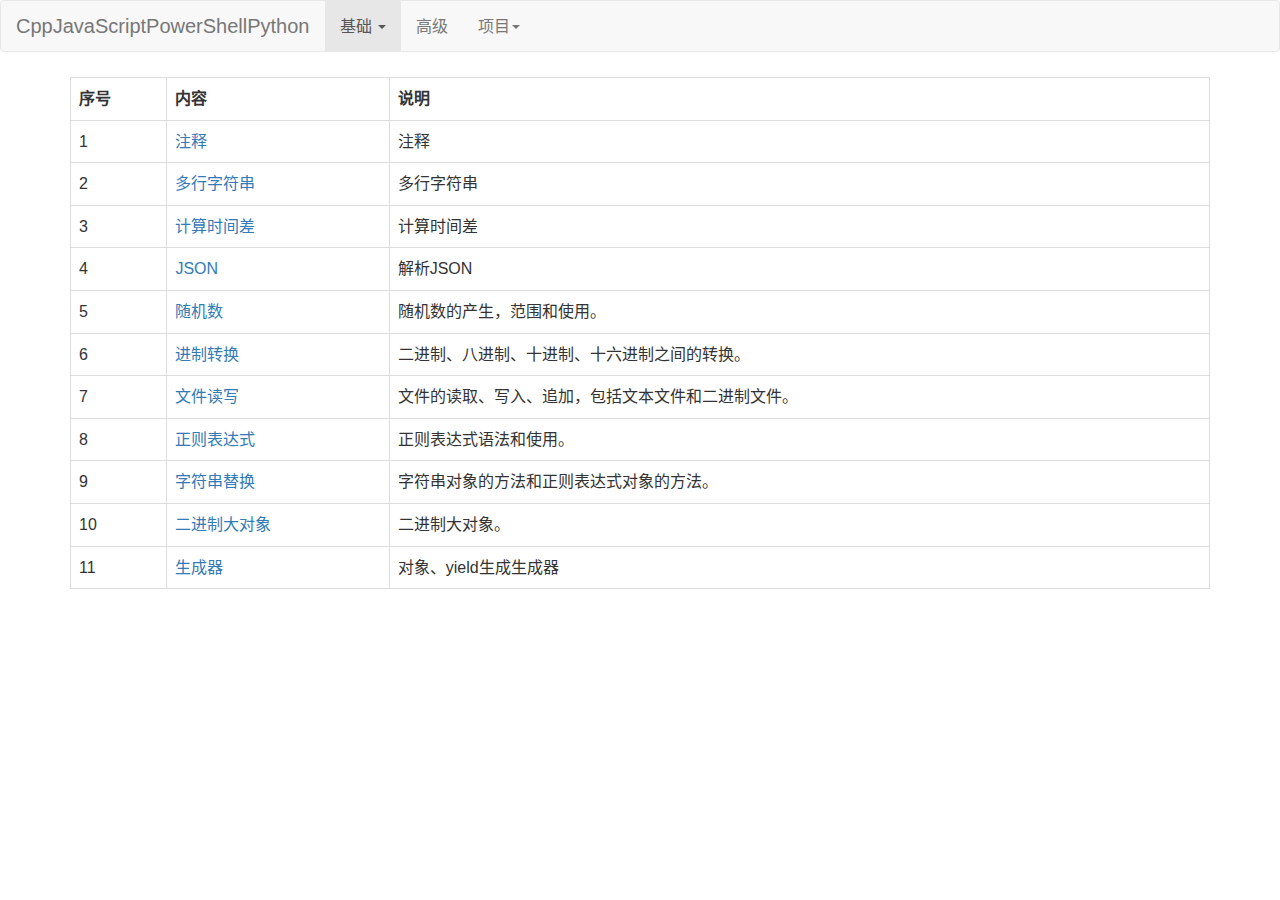
<file: base.html>
<!DOCTYPE html>
<html lang="en">
<head>
    <meta charset="UTF-8">
    <meta name="viewport" content="width=device-width, initial-scale=1.0">
    <meta http-equiv="X-UA-Compatible" content="ie=edge">
    <meta http-equiv="refresh" content="0;url=index.html">
    <title>基础知识</title>
</head>
<body>
    
</body>
</html>
</file>
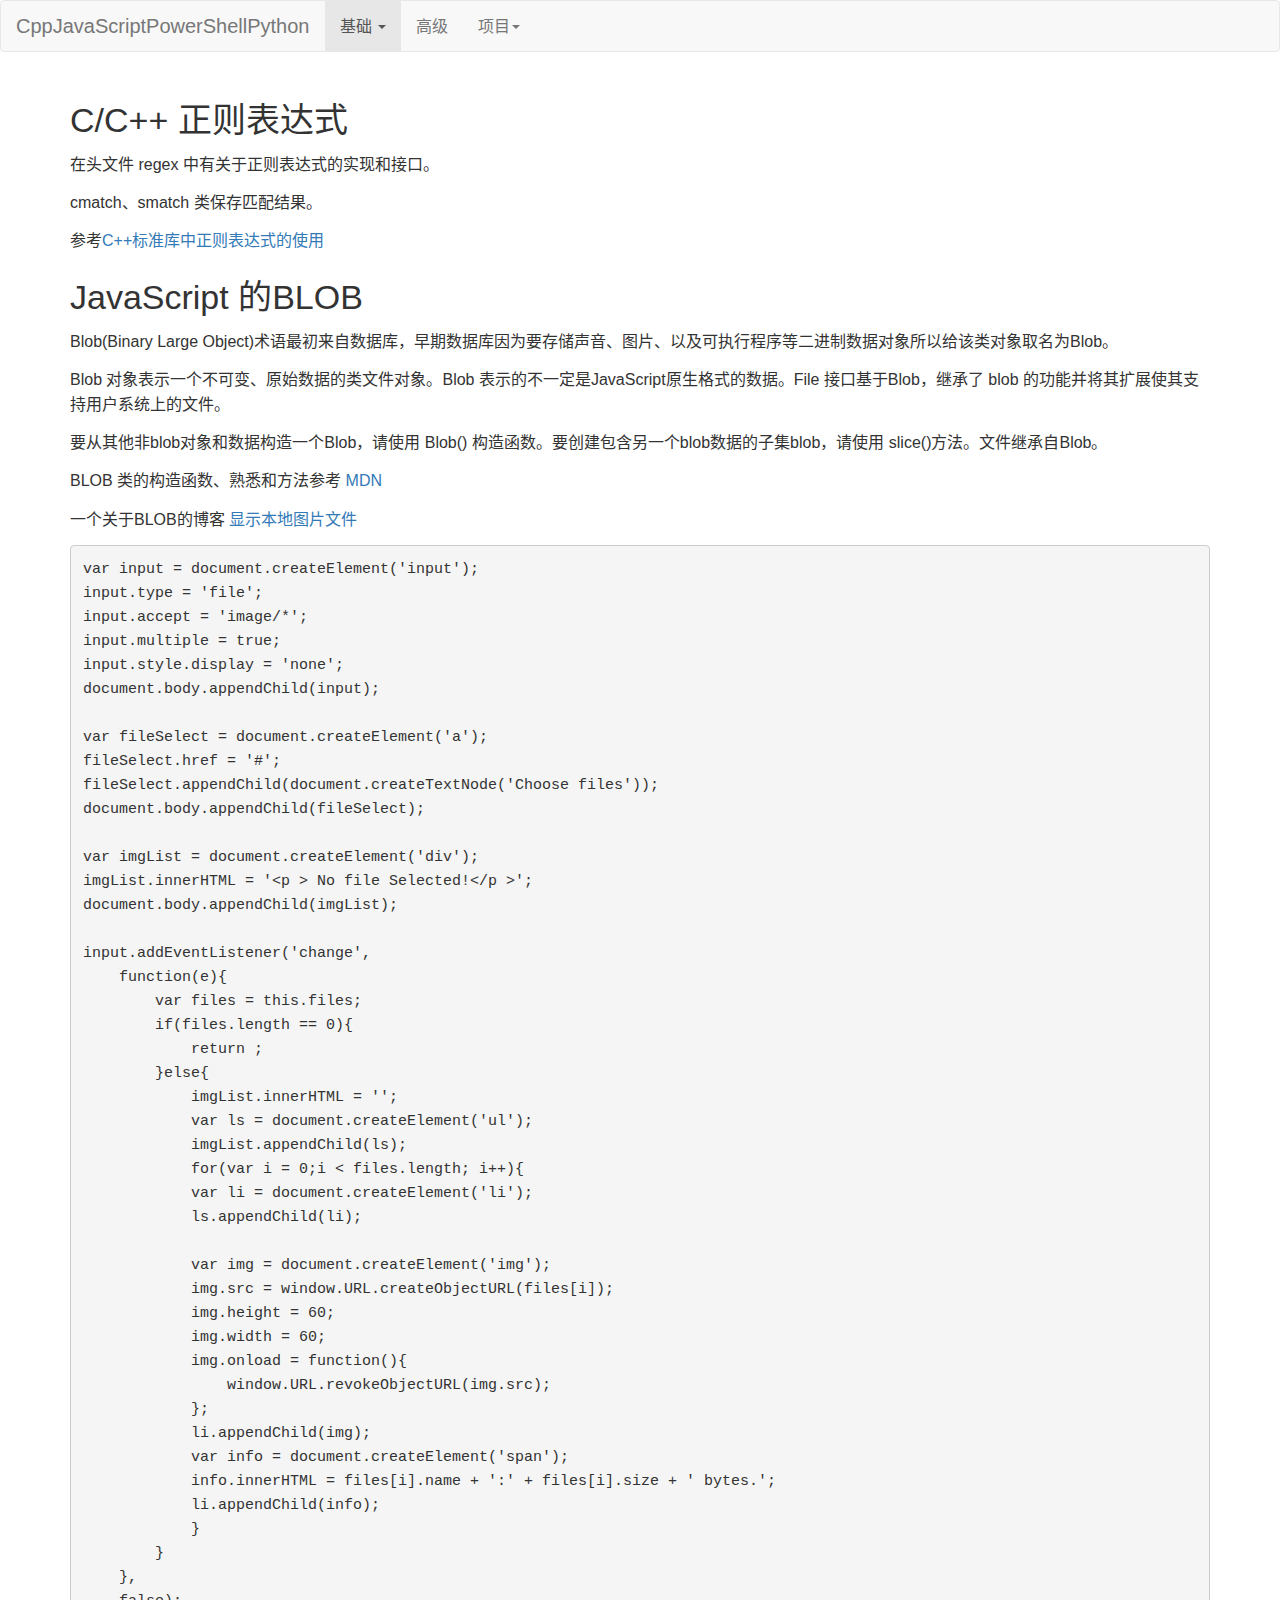
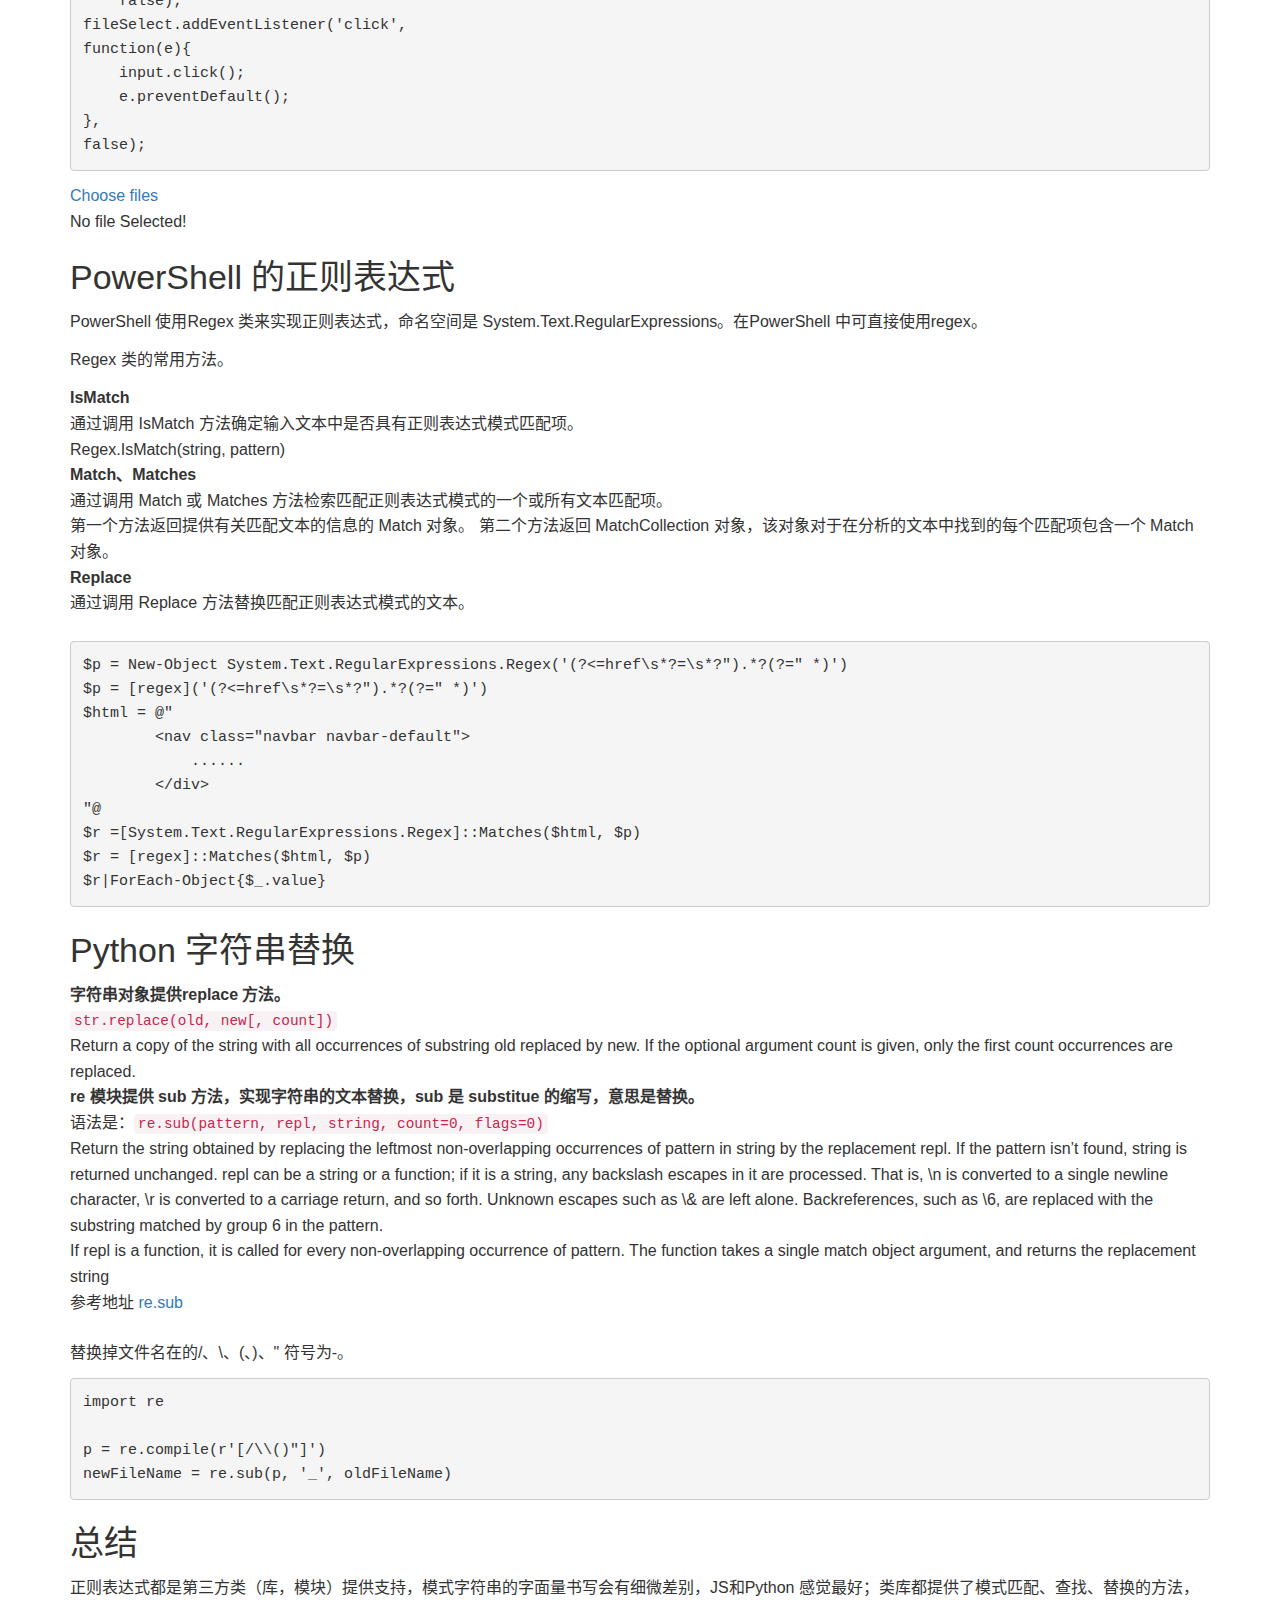
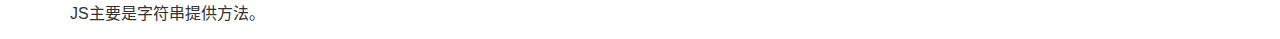
<file: blob.html>
<!DOCTYPE html>
<html lang="zh-cn">
    <head>
        <meta charset="utf-8">
        <meta http-equiv="X-UA-Compatible" content="IE=edge">
        <meta name="viewport" content="width=device-width, initial-scale=1">
        <title>二进制大对象</title>

        <link href="css/bootstrap.min.css" rel="stylesheet">
        <style>
            table.table-hover{counter-reset: order;}
            table.table-hover tr>td:first-child::before{
                counter-increment: order;
                content:counter(order);
            }
        </style>
        <!-- HTML5 shim and Respond.js for IE8 support of HTML5 elements and media queries -->
        <!-- WARNING: Respond.js doesn't work if you view the page via file:// -->
        <!--[if lt IE 9]>
            <script src="//cdn.bootcss.com/html5shiv/3.7.2/html5shiv.min.js"></script>
            <script src="//cdn.bootcss.com/respond.js/1.4.2/respond.min.js"></script>
        <![endif]-->

    </head>
    <body>
        <nav class="navbar navbar-default">
            <div class="container-fluid">
                <!-- Brand and toggle get grouped for better mobile display -->
                <div class="navbar-header">
                <button type="button" class="navbar-toggle collapsed" data-toggle="collapse" data-target="#lzxNav" aria-expanded="false">
                    <span class="sr-only">Toggle navigation</span>
                    <span class="icon-bar"></span>
                    <span class="icon-bar"></span>
                    <span class="icon-bar"></span>
                </button>
                <a class="navbar-brand" href="index.html">CppJavaScriptPowerShellPython</a>
                </div>
            
                <!-- Collect the nav links, forms, and other content for toggling -->
                <div class="collapse navbar-collapse" id="lzxNav">
                <ul class="nav navbar-nav">
                    <li class="active dropdown">
                        <a href="base.html" class="dropdown-toggle" data-toggle="dropdown" rolte="button" aria-haspopup="true" aria-expanded="false">基础 <span class="caret"></span></a>
                        <ul class="dropdown-menu">
                            <li><a href="note.html">注释</a></li>
                            <li><a href="multipleLineString.html">多行字符串</a></li>
                            <li><a href="timespan.html">计算时间差</a></li>
                            <li><a href="json.html">JSON</a></li>
                            <li><a href="random.html">随机数</a></li>
                            <li><a href="radix.html">进制转换</a></li>
                            <li><a href="file.html">文件读写</a></li>
                            <li><a href="regExp.html">正则表达式</a></li>
                            <li><a href="replace.html">字符串替换</a></li>
                            <li><a href="blob.html">二进制大对象</a></li>
                            <li role="separator" class="divider"></li>
                            <li><a href="#">Separated link</a></li>
                            <li role="separator" class="divider"></li>
                            <li><a href="#">One more separated link</a></li>
                        </ul>
                    </li>
                    <li><a href="advance.html">高级</a></li>
                    <li class="dropdown">
                        <a href="project.html" class="dropdown-toggle" data-toggle="dropdown" role="button" aria-haspopup="true" aria-expanded="false">项目<span class="caret"></span></a>
                        <ul class="dropdown-menu">
                            <li><a href="timespan.html">计算时间差</a></li>
                            <li><a href="json.html">JSON</a></li>
                            <li><a href="random.html">随机数</a></li>
                            <li><a href="radix.html">进制转换</a></li>
                            <li role="separator" class="divider"></li>
                            <li><a href="#">Separated link</a></li>
                            <li role="separator" class="divider"></li>
                            <li><a href="#">One more separated link</a></li>
                        </ul>
                    </li>
                </ul>
                </div><!-- /.navbar-collapse -->
            </div><!-- /.container-fluid -->
        </nav>
        <div class="container">
            <div class="row">
                <div class="col-md-12">
                    <section>
                        <h2>C/C++ 正则表达式 </h2>
                        <p>在头文件 regex 中有关于正则表达式的实现和接口。</p>
                        <p>cmatch、smatch 类保存匹配结果。</p>
                        <p>参考<a href="http://blog.csdn.net/qianghaohao/article/details/50727556">C++标准库中正则表达式的使用</a></p>
                       
                    </section>
                    <section id='jsSection'>
                        <h2>JavaScript 的BLOB</h2>
                        <p>Blob(Binary Large Object)术语最初来自数据库，早期数据库因为要存储声音、图片、以及可执行程序等二进制数据对象所以给该类对象取名为Blob。 </p>
                        <p>Blob 对象表示一个不可变、原始数据的类文件对象。Blob 表示的不一定是JavaScript原生格式的数据。File 接口基于Blob，继承了 blob 的功能并将其扩展使其支持用户系统上的文件。</p>
                        <p>要从其他非blob对象和数据构造一个Blob，请使用 Blob() 构造函数。要创建包含另一个blob数据的子集blob，请使用 slice()方法。文件继承自Blob。</p>
                        <p>BLOB 类的构造函数、熟悉和方法参考 <a href="https://developer.mozilla.org/zh-CN/docs/Web/API/Blob">MDN</a>   </p>
                        <p>一个关于BLOB的博客 <a href="https://blog.csdn.net/gentlycare/article/details/50445014">显示本地图片文件</a></p>
                        <pre>
var input = document.createElement('input');
input.type = 'file';
input.accept = 'image/*';
input.multiple = true;
input.style.display = 'none';
document.body.appendChild(input);

var fileSelect = document.createElement('a');
fileSelect.href = '#';
fileSelect.appendChild(document.createTextNode('Choose files'));
document.body.appendChild(fileSelect);

var imgList = document.createElement('div');
imgList.innerHTML = '&lt;p &gt; No file Selected!&lt;/p &gt;';
document.body.appendChild(imgList);

input.addEventListener('change',
    function(e){
        var files = this.files;
        if(files.length == 0){
            return ;
        }else{
            imgList.innerHTML = '';
            var ls = document.createElement('ul');
            imgList.appendChild(ls);
            for(var i = 0;i &lt; files.length; i++){
            var li = document.createElement('li');
            ls.appendChild(li);

            var img = document.createElement('img');
            img.src = window.URL.createObjectURL(files[i]);
            img.height = 60;
            img.width = 60;
            img.onload = function(){
                window.URL.revokeObjectURL(img.src);
            };
            li.appendChild(img);
            var info = document.createElement('span');
            info.innerHTML = files[i].name + ':' + files[i].size + ' bytes.';
            li.appendChild(info);
            }
        }
    }, 
    false);
fileSelect.addEventListener('click',
function(e){
    input.click();
    e.preventDefault();
},
false);</pre>
                        <script>
                            var jsSection = document.getElementById('jsSection');
                            var input = document.createElement('input');
                            input.type = 'file';
                            input.accept = 'image/*';
                            input.multiple = true;
                            input.style.display = 'none';
                            jsSection.appendChild(input);

                            var fileSelect = document.createElement('a');
                            fileSelect.href = '#';
                            fileSelect.appendChild(document.createTextNode('Choose files'));
                            jsSection.appendChild(fileSelect);
                            
                            var imgList = document.createElement('div');
                            imgList.innerHTML = '<p> No file Selected!</p>';
                            jsSection.appendChild(imgList);
                            
                            input.addEventListener('change',
                                function(e){
                                    var files = this.files;
                                    if(files.length == 0){
                                    return ;
                                    }else{
                                    imgList.innerHTML = '';
                                    var ls = document.createElement('ul');
                                    imgList.appendChild(ls);
                                    for(var i = 0;i < files.length; i++){
                                        var li = document.createElement('li');
                                        ls.appendChild(li);

                                        var img = document.createElement('img');
                                        img.src = window.URL.createObjectURL(files[i]);
                                        img.height = 60;
                                        img.width = 60;
                                        img.onload = function(){
                                            window.URL.revokeObjectURL(img.src);
                                        };
                                        li.appendChild(img);
                                        var info = document.createElement('span');
                                        info.innerHTML = files[i].name + ':' + files[i].size + ' bytes.';
                                        li.appendChild(info);
                                    }
                                    }
                                }, 
                                false);
                            fileSelect.addEventListener('click',
                            function(e){
                                input.click();
                                e.preventDefault();
                            },
                            false);                            
                        </script>
                    </section>
                    <section>
                        <h2>PowerShell 的正则表达式</h2>
                        <p>PowerShell 使用Regex 类来实现正则表达式，命名空间是 System.Text.RegularExpressions。在PowerShell 中可直接使用regex。</p>
                        <p>Regex 类的常用方法。</p>
                        <dl>
                            <dt>IsMatch</dt>
                            <dd>通过调用 IsMatch 方法确定输入文本中是否具有正则表达式模式匹配项。</dd>  
                            <dd>Regex.IsMatch(string, pattern)</dd>  
                            <dt>Match、Matches</dt>
                            <dd>通过调用 Match 或 Matches 方法检索匹配正则表达式模式的一个或所有文本匹配项。</dd>
                            <dd>第一个方法返回提供有关匹配文本的信息的 Match 对象。 第二个方法返回 MatchCollection 对象，该对象对于在分析的文本中找到的每个匹配项包含一个 Match 对象。</dd>   
                            <dt>Replace</dt>
                            <dd>通过调用 Replace 方法替换匹配正则表达式模式的文本。</dd>
                        </dl>
                        <pre>
$p = New-Object System.Text.RegularExpressions.Regex('(?&lt;=href\s*?=\s*?").*?(?=" *)') 
$p = [regex]('(?&lt;=href\s*?=\s*?").*?(?=" *)')
$html = @"
        &lt;nav class="navbar navbar-default"&gt;
            ......    
        &lt;/div&gt;
"@
$r =[System.Text.RegularExpressions.Regex]::Matches($html, $p)
$r = [regex]::Matches($html, $p)
$r|ForEach-Object{$_.value}</pre>
                    </section>
                    <section>
                        <h2>Python 字符串替换</h2>
                        <dl>
                            <dt>字符串对象提供replace 方法。</dt>
                            <dd><code>str.replace(old, new[, count])</code></dd>
                            <dd>Return a copy of the string with all occurrences of substring old replaced by new. If the optional argument count is given, only the first count occurrences are replaced.</dd>
                            <dt>re 模块提供 sub 方法，实现字符串的文本替换，sub 是 substitue 的缩写，意思是替换。</dt>
                            <dd>语法是：<code>re.sub(pattern, repl, string, count=0, flags=0)</code></dd>
                            <dd>Return the string obtained by replacing the leftmost non-overlapping occurrences of pattern in string by the replacement repl. If the pattern isn’t found, string is returned unchanged. repl can be a string or a function; if it is a string, any backslash escapes in it are processed. That is, \n is converted to a single newline character, \r is converted to a carriage return, and so forth. Unknown escapes such as \& are left alone. Backreferences, such as \6, are replaced with the substring matched by group 6 in the pattern. </dd>
                            <dd>If repl is a function, it is called for every non-overlapping occurrence of pattern. The function takes a single match object argument, and returns the replacement string</dd>
                            <dd>参考地址 <a href="https://docs.python.org/3/library/re.html#module-re">re.sub</a></dd>
                        </dl>
                        </section>
                        
    
                        <p>替换掉文件名在的/、\、(、)、" 符号为-。</p>
                        <pre>
import re

p = re.compile(r'[/\\()"]')
newFileName = re.sub(p, '_', oldFileName)</pre>
                    </section>    
                    <section>
                        <h2>总结</h2>
                        <p>
                           正则表达式都是第三方类（库，模块）提供支持，模式字符串的字面量书写会有细微差别，JS和Python 感觉最好；类库都提供了模式匹配、查找、替换的方法，JS主要是字符串提供方法。
                        </p>
                    </section>    
                </div>
            </div>
        </div>
    </body>
</html>
</file>
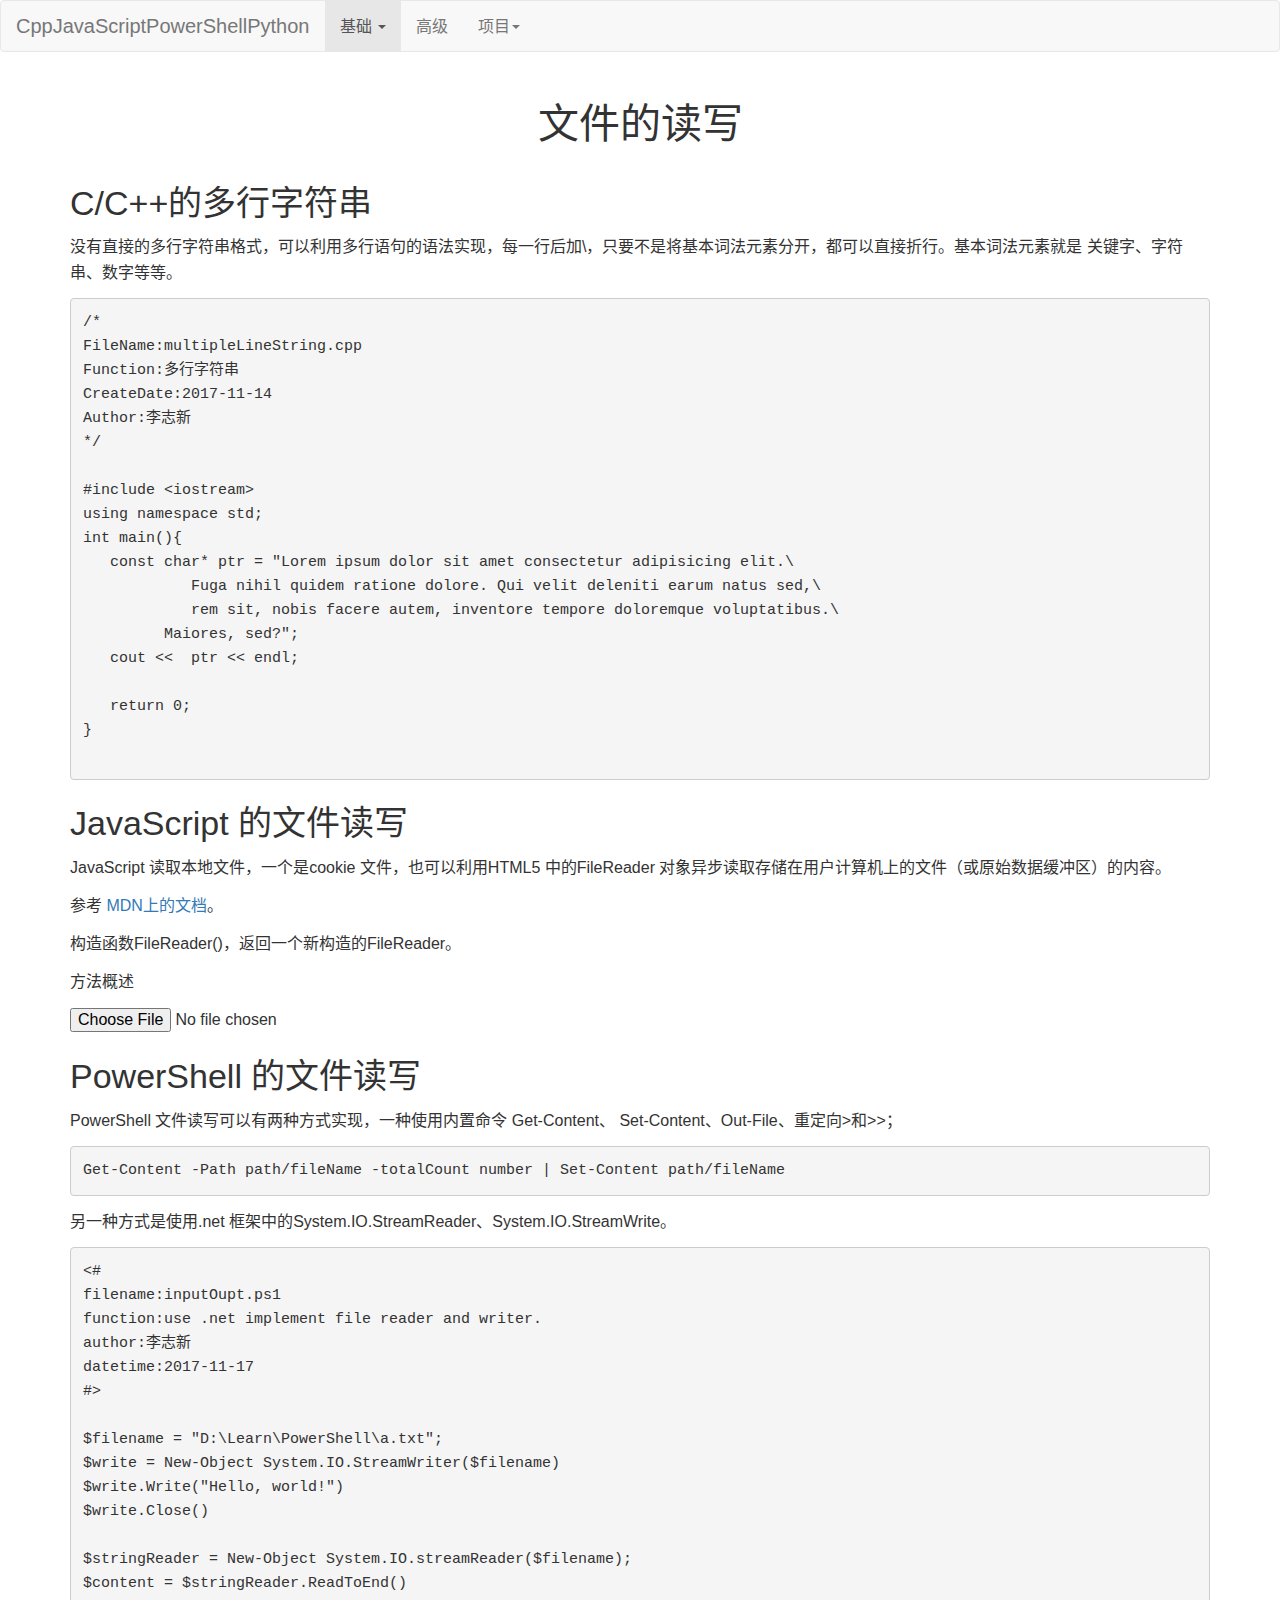
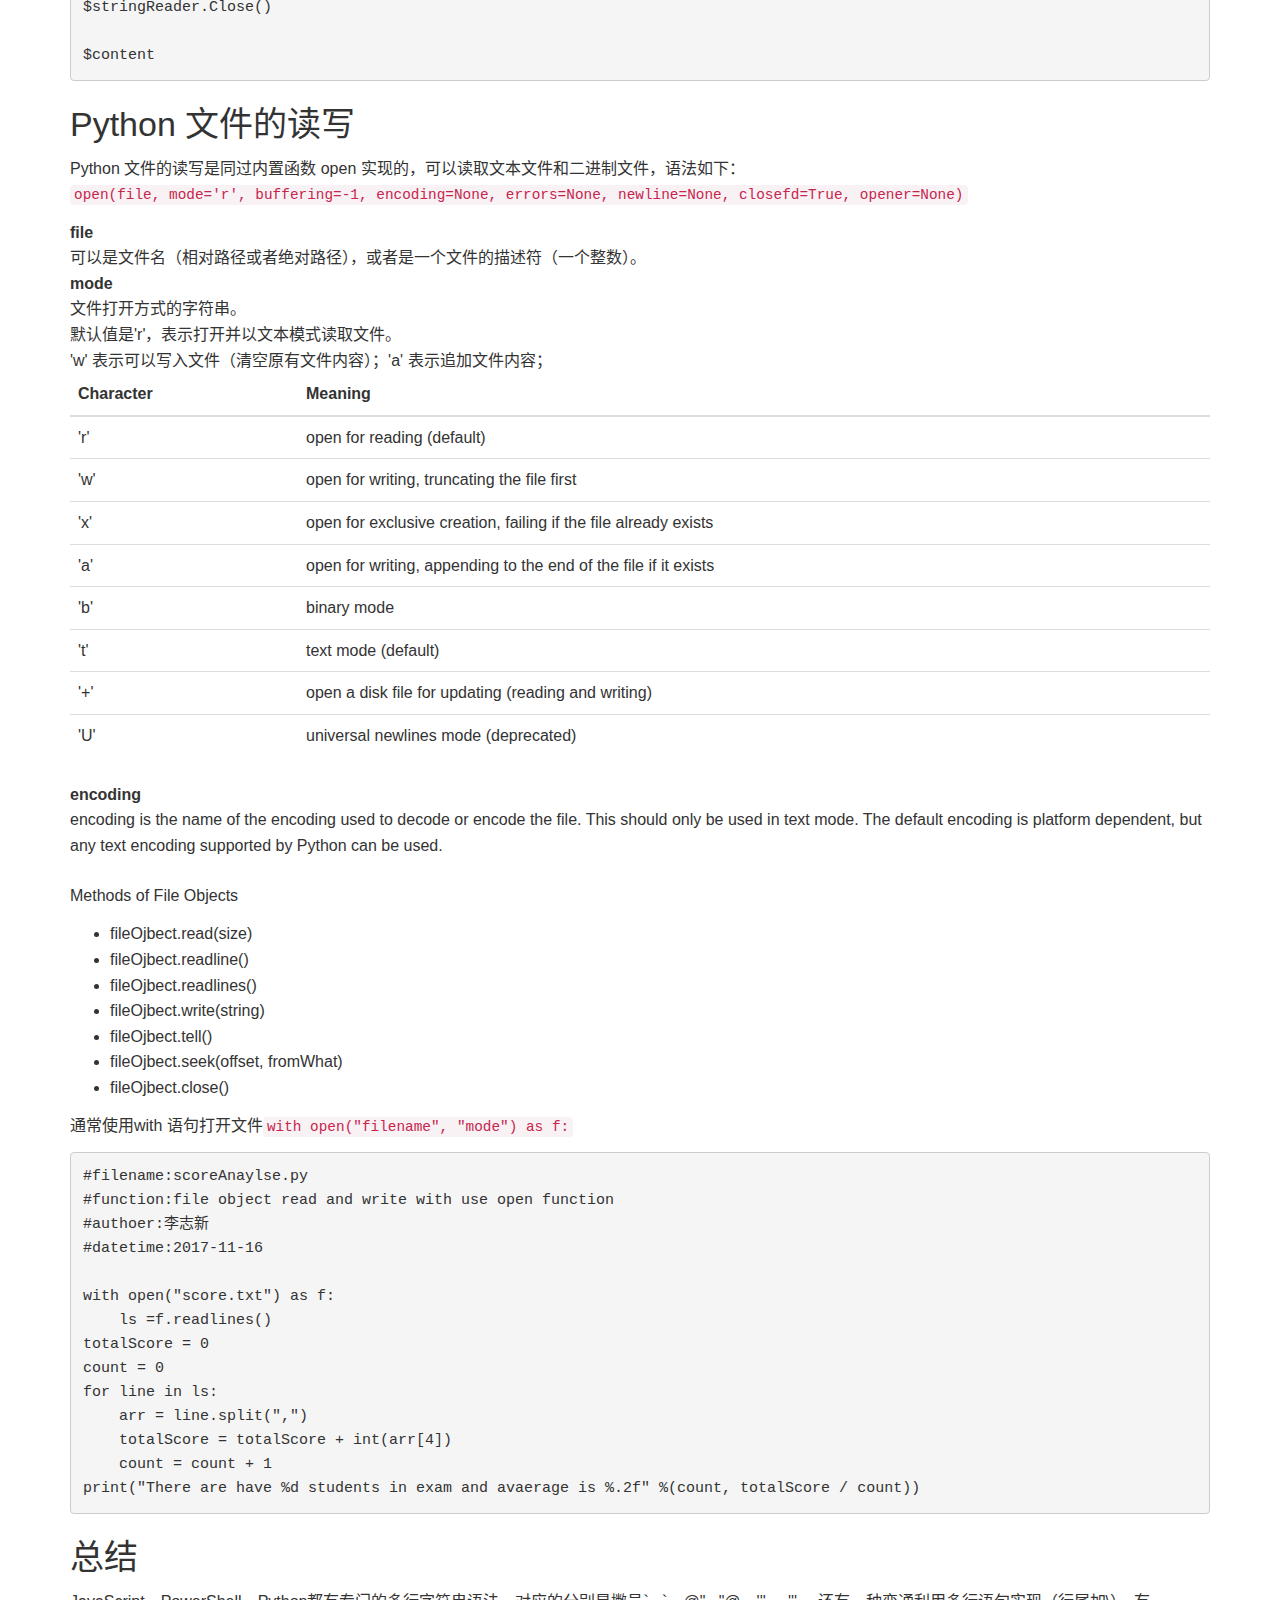
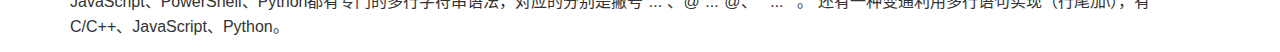
<file: file.html>
<!DOCTYPE html>
<html lang="zh-cn">
    <head>
        <meta charset="utf-8">
        <meta http-equiv="X-UA-Compatible" content="IE=edge">
        <meta name="viewport" content="width=device-width, initial-scale=1">
        <title>文件的读取写入</title>

        <link href="css/bootstrap.min.css" rel="stylesheet">
        <!-- HTML5 shim and Respond.js for IE8 support of HTML5 elements and media queries -->
        <!-- WARNING: Respond.js doesn't work if you view the page via file:// -->
        <!--[if lt IE 9]>
            <script src="//cdn.bootcss.com/html5shiv/3.7.2/html5shiv.min.js"></script>
            <script src="//cdn.bootcss.com/respond.js/1.4.2/respond.min.js"></script>
        <![endif]-->

    </head>
    <body>
        <nav class="navbar navbar-default">
            <div class="container-fluid">
                <!-- Brand and toggle get grouped for better mobile display -->
                <div class="navbar-header">
                <button type="button" class="navbar-toggle collapsed" data-toggle="collapse" data-target="#lzxNav" aria-expanded="false">
                    <span class="sr-only">Toggle navigation</span>
                    <span class="icon-bar"></span>
                    <span class="icon-bar"></span>
                    <span class="icon-bar"></span>
                </button>
                <a class="navbar-brand" href="index.html">CppJavaScriptPowerShellPython</a>
                </div>
            
                <!-- Collect the nav links, forms, and other content for toggling -->
                <div class="collapse navbar-collapse" id="lzxNav">
                <ul class="nav navbar-nav">
                    <li class="active dropdown">
                        <a href="base.html" class="dropdown-toggle" data-toggle="dropdown" rolte="button" aria-haspopup="true" aria-expanded="false">基础 <span class="caret"></span></a>
                        <ul class="dropdown-menu">
                            <li><a href="note.html">注释</a></li>
                            <li><a href="multipleLineString.html">多行字符串</a></li>
                            <li><a href="timespan.html">计算时间差</a></li>
                            <li><a href="json.html">JSON</a></li>
                            <li><a href="random.html">随机数</a></li>
                            <li><a href="radix.html">进制转换</a></li>
                            <li><a href="file.html">文件读写</a></li>
                            <li role="separator" class="divider"></li>
                            <li><a href="#">Separated link</a></li>
                            <li role="separator" class="divider"></li>
                            <li><a href="#">One more separated link</a></li>
                        </ul>
                    </li>
                    <li><a href="advance.html">高级</a></li>
                    <li class="dropdown">
                        <a href="project.html" class="dropdown-toggle" data-toggle="dropdown" role="button" aria-haspopup="true" aria-expanded="false">项目<span class="caret"></span></a>
                        <ul class="dropdown-menu">
                            <li><a href="timespan.html">计算时间差</a></li>
                            <li><a href="json.html">JSON</a></li>
                            <li><a href="random.html">随机数</a></li>
                            <li><a href="radix.html">进制转换</a></li>
                            <li role="separator" class="divider"></li>
                            <li><a href="#">Separated link</a></li>
                            <li role="separator" class="divider"></li>
                            <li><a href="#">One more separated link</a></li>
                        </ul>
                    </li>
                </ul>
                </div><!-- /.navbar-collapse -->
            </div><!-- /.container-fluid -->
        </nav>
        <div class="container">
            <div class="row">
                <div class="col-md-12">
                    <h1 class="text-center">文件的读写</h1>
                </div>
                <div class="col-md-12">
                    <section>
                        <h2>C/C++的多行字符串 </h2>
                        <p>没有直接的多行字符串格式，可以利用多行语句的语法实现，每一行后加\，只要不是将基本词法元素分开，都可以直接折行。基本词法元素就是 关键字、字符串、数字等等。</p>
                        <pre>
/*
FileName:multipleLineString.cpp
Function:多行字符串
CreateDate:2017-11-14
Author:李志新 
*/

#include &lt;iostream&gt;
using namespace std;
int main(){
   const char* ptr = "Lorem ipsum dolor sit amet consectetur adipisicing elit.\
            Fuga nihil quidem ratione dolore. Qui velit deleniti earum natus sed,\
            rem sit, nobis facere autem, inventore tempore doloremque voluptatibus.\
         Maiores, sed?";
   cout <<  ptr << endl;
   
   return 0;
}
                        </pre>
                    </section>
                    <section>
                        <h2>JavaScript 的文件读写</h2>
                        <p>JavaScript 读取本地文件，一个是cookie 文件，也可以利用HTML5 中的FileReader 对象异步读取存储在用户计算机上的文件（或原始数据缓冲区）的内容。</p>
                        <p>参考 <a href="https://developer.mozilla.org/zh-CN/docs/Web/API/FileReader">MDN上的文档</a>。</p>
                        <p>构造函数FileReader()，返回一个新构造的FileReader。</p>
                        <p>方法概述</p>

                        <p><input type="file" id="jsFile"></p>
                        <script>
                            let reader = new FileReader();
                            let fileInput = document.querySelector("#jsFile");
                            fileInput.onchange = function(){
                                if(fileInput.files.length ===0){
                                    return false;
                                }else{
                                    file = fileInput.files[0];
                                    
                                    reader.onload=function(){
                                        console.log(reader.result);    
                                    }
                                    reader.readAsDataURL(file);  
                                }
                            }
                        </script>
                    </section>
                    <section>
                        <h2>PowerShell 的文件读写</h2>
                        <p>PowerShell 文件读写可以有两种方式实现，一种使用内置命令 Get-Content、 Set-Content、Out-File、重定向&gt;和&gt;&gt;；</p>
                        <pre>
Get-Content -Path path/fileName -totalCount number | Set-Content path/fileName</pre>
                        <p>另一种方式是使用.net 框架中的System.IO.StreamReader、System.IO.StreamWrite。</p>
                        <pre>
&lt;#
filename:inputOupt.ps1
function:use .net implement file reader and writer.
author:李志新
datetime:2017-11-17
#>

$filename = "D:\Learn\PowerShell\a.txt";
$write = New-Object System.IO.StreamWriter($filename)
$write.Write("Hello, world!")
$write.Close()

$stringReader = New-Object System.IO.streamReader($filename);
$content = $stringReader.ReadToEnd()
$stringReader.Close()

$content</pre>
                    </section>
                    <section>
                        <h2>Python 文件的读写</h2>
                        <p>Python 文件的读写是同过内置函数 open 实现的，可以读取文本文件和二进制文件，语法如下：<br>
                            <code>open(file, mode='r', buffering=-1, encoding=None, errors=None, newline=None, closefd=True, opener=None)</code>
                        </p>
                        <dl>
                            <dt>file</dt>
                            <dd>可以是文件名（相对路径或者绝对路径），或者是一个文件的描述符（一个整数）。</dd>
                            <dt>mode</dt>
                            <dd>文件打开方式的字符串。</dd>
                            <dd>默认值是'r'，表示打开并以文本模式读取文件。</dd>
                            <dd>'w' 表示可以写入文件（清空原有文件内容）；'a' 表示追加文件内容；</dd>
                            <dd>
                                <table class="table table-border talbe-hover">
                                    <colgroup>
                                        <col width="20%" />
                                        <col width="80%" />
                                    </colgroup>
                                    <thead>
                                        <tr>
                                            <th>Character</th>
                                            <th>Meaning</th>
                                        </tr>
                                    </thead>
                                    <tbody>
                                        <tr class="row-even">
                                            <td>'r'</td>
                                            <td>open for reading (default)</td>
                                        </tr>
                                        <tr>
                                            <td>'w'</td>
                                            <td>open for writing, truncating the file first</td>
                                        </tr>
                                        <tr >
                                            <td>'x'</td>
                                            <td>open for exclusive creation, failing if the file already exists</td>
                                        </tr>
                                        <tr>
                                            <td>'a'</td>
                                            <td>open for writing, appending to the end of the file if it exists</td>
                                        </tr>
                                        <tr>
                                            <td>'b'</td>
                                            <td>binary mode</td>
                                        </tr>
                                        <tr>
                                            <td>'t'</td>
                                            <td>text mode (default)</td>
                                        </tr>
                                        <tr >
                                            <td>'+'</td>
                                            <td>open a disk file for updating (reading and writing)</td>
                                        </tr>
                                        <tr>
                                            <td>'U'</td>
                                            <td>universal newlines mode (deprecated)</td>
                                        </tr>
                                    </tbody>
                                    </table>
                            </dd>
                            <dt>encoding</dt>
                            <dd>encoding is the name of the encoding used to decode or encode the file. This should only be used in text mode. The default encoding is platform dependent, but any text encoding supported by Python can be used. </dd>
                        </dl>
                        </section>
                        
                        <p>Methods of File Objects</p>
                        <ul>
                            <li>fileOjbect.read(size)</li>
                            <li>fileOjbect.readline()</li>
                            <li>fileOjbect.readlines()</li>
                            <li>fileOjbect.write(string)</li>
                            <li>fileOjbect.tell()</li>
                            <li>fileOjbect.seek(offset, fromWhat)</li>
                            <li>fileOjbect.close()</li>
                        </ul>
                        <p>通常使用with 语句打开文件<code>with open("filename", "mode") as f:</code></p>
                        <pre>
#filename:scoreAnaylse.py
#function:file object read and write with use open function
#authoer:李志新
#datetime:2017-11-16

with open("score.txt") as f:
    ls =f.readlines()
totalScore = 0
count = 0
for line in ls:
    arr = line.split(",")
    totalScore = totalScore + int(arr[4])
    count = count + 1          
print("There are have %d students in exam and avaerage is %.2f" %(count, totalScore / count))</pre>
                    </section>    
                    <section>
                        <h2>总结</h2>
                        <p>
                           JavaScript、PowerShell、Python都有专门的多行字符串语法，对应的分别是撇号`...`、@"..."@、''' ... '''。
                           还有一种变通利用多行语句实现（行尾加\），有C/C++、JavaScript、Python。
                        </p>
                    </section>    
                </div>
            </div>
        </div>
    </body>
</html>
</file>
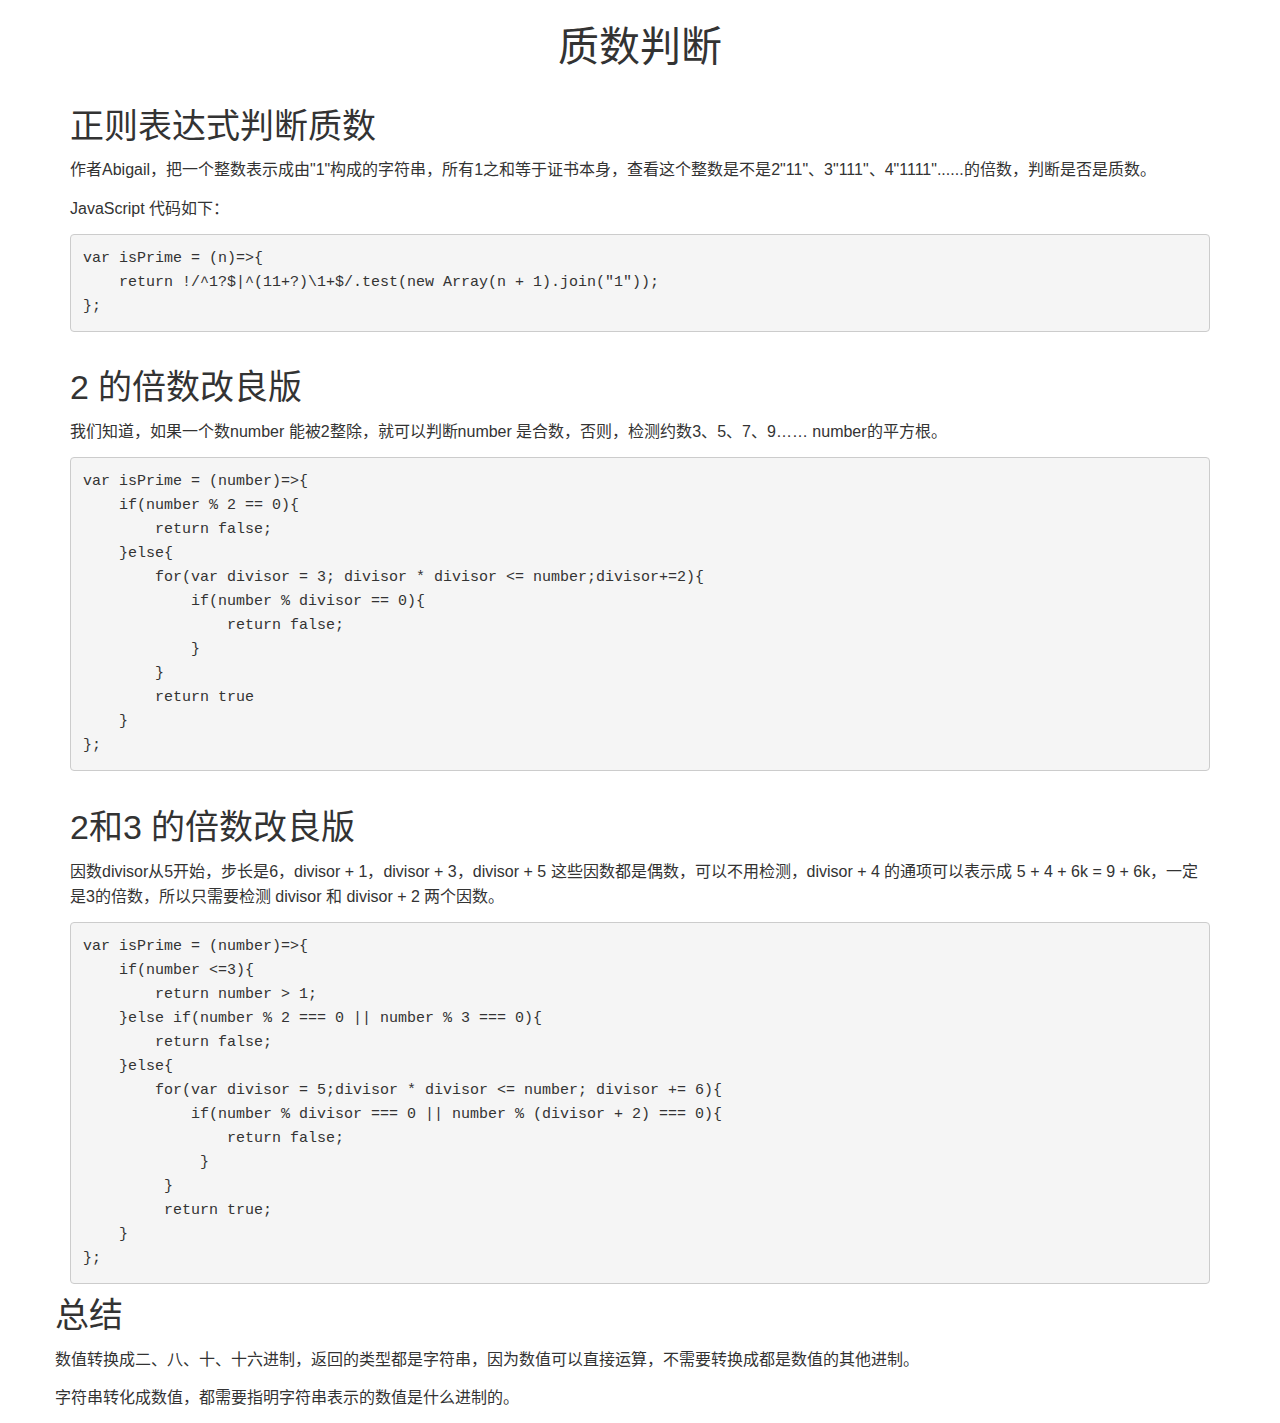
<file: isPrime.html>
﻿<!DOCTYPE html>
<html lang="zh-cn">
  <head>
    <meta charset="utf-8">
    <meta http-equiv="X-UA-Compatible" content="IE=edge">
    <meta name="viewport" content="width=device-width, initial-scale=1">
    <title>质数判断</title>

    <link href="css/bootstrap.min.css" rel="stylesheet">
    <!-- HTML5 shim and Respond.js for IE8 support of HTML5 elements and media queries -->
    <!-- WARNING: Respond.js doesn't work if you view the page via file:// -->
    <!--[if lt IE 9]>
      <script src="//cdn.bootcss.com/html5shiv/3.7.2/html5shiv.min.js"></script>
      <script src="//cdn.bootcss.com/respond.js/1.4.2/respond.min.js"></script>
    <![endif]-->
    <style>
        #txt{
            font-size:26px;
            font-family: "Arial";
            word-wrap: break-word;
        }
    </style>
  </head>
  <body>
    <div class="container">
      <div class="row">
        <div class="col-md-12">
                <h1 class="text-center">质数判断</h1>
        </div>
        <div class="col-md-12">
            <h2>正则表达式判断质数</h2>
            <p>作者Abigail，把一个整数表示成由"1"构成的字符串，所有1之和等于证书本身，查看这个整数是不是2"11"、3"111"、4"1111"......的倍数，判断是否是质数。</p>
            <p>JavaScript 代码如下：</p>

                <pre>
var isPrime = (n)=>{
    return !/^1?$|^(11+?)\1+$/.test(new Array(n + 1).join("1"));
};</pre>

        </div>
        <div class="col-md-12">
            <h2>2 的倍数改良版</h2>
            <p>我们知道，如果一个数number 能被2整除，就可以判断number 是合数，否则，检测约数3、5、7、9…… number的平方根。</p>
            <p>
                <pre>
var isPrime = (number)=>{
    if(number % 2 == 0){
        return false;
    }else{
        for(var divisor = 3; divisor * divisor <= number;divisor+=2){
            if(number % divisor == 0){
                return false;
            }
        }
        return true
    }
};</pre>
            </p>
        </div>
        <div class="col-md-12">
          <h2>2和3 的倍数改良版</h2>
          <p>因数divisor从5开始，步长是6，divisor + 1，divisor + 3，divisor + 5 这些因数都是偶数，可以不用检测，divisor + 4 的通项可以表示成 5 + 4 + 6k = 9 + 6k，一定是3的倍数，所以只需要检测 divisor 和 divisor + 2 两个因数。</p>
          <p>
            <pre>
var isPrime = (number)=>{
    if(number <=3){
        return number > 1;
    }else if(number % 2 === 0 || number % 3 === 0){
        return false;
    }else{
        for(var divisor = 5;divisor * divisor <= number; divisor += 6){
            if(number % divisor === 0 || number % (divisor + 2) === 0){
                return false;
             }
         }
         return true;
    }
};</pre>
          </p>
        </div>
        <div class="col-md-14">
            <h2>总结</h2>
            <p>数值转换成二、八、十、十六进制，返回的类型都是字符串，因为数值可以直接运算，不需要转换成都是数值的其他进制。</p>
            <p>字符串转化成数值，都需要指明字符串表示的数值是什么进制的。</p>
        </div>
      </div>
    </div>
  </body>
</html>
</file>
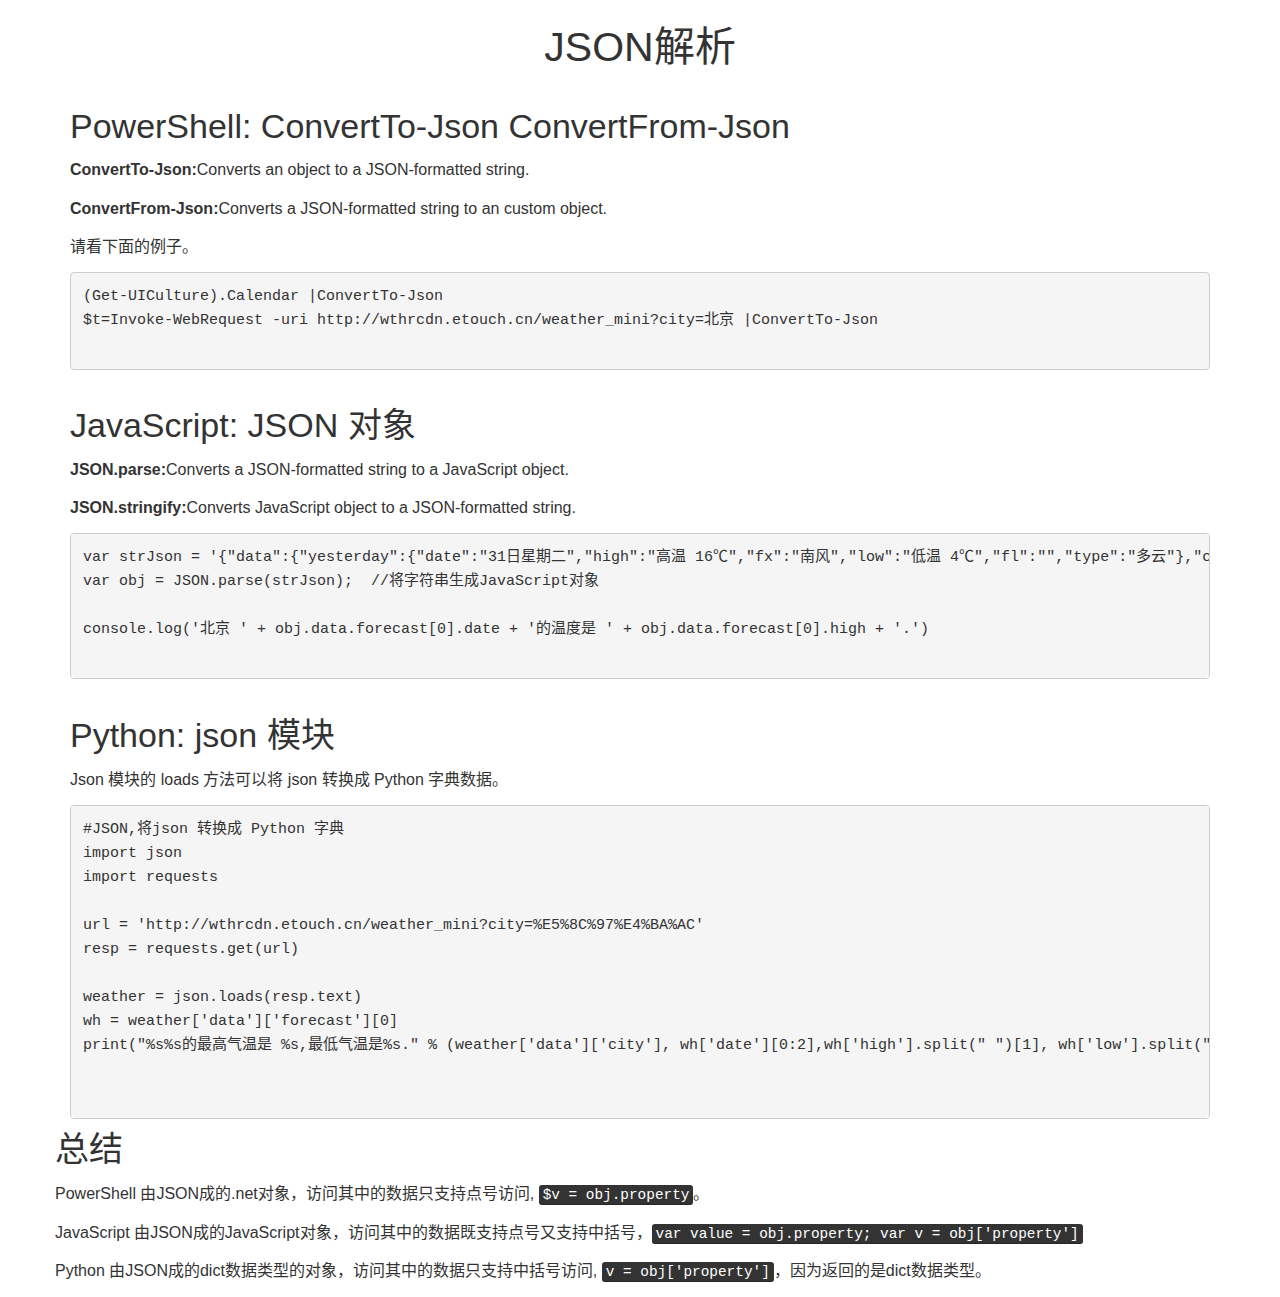
<file: json.html>
﻿<!DOCTYPE html>
<html lang="zh-cn">
  <head>
    <meta charset="utf-8">
    <meta http-equiv="X-UA-Compatible" content="IE=edge">
    <meta name="viewport" content="width=device-width, initial-scale=1">
    <title>JSON</title>

    <link href="css/bootstrap.min.css" rel="stylesheet">
    <!-- HTML5 shim and Respond.js for IE8 support of HTML5 elements and media queries -->
    <!-- WARNING: Respond.js doesn't work if you view the page via file:// -->
    <!--[if lt IE 9]>
      <script src="//cdn.bootcss.com/html5shiv/3.7.2/html5shiv.min.js"></script>
      <script src="//cdn.bootcss.com/respond.js/1.4.2/respond.min.js"></script>
    <![endif]-->
  </head>
  <body>
    <div class="container">
      <div class="row">
        <div class="col-md-12">
                <h1 class="text-center">JSON解析</h1>
        </div>
        <div class="col-md-12">
            
            <h2>PowerShell: ConvertTo-Json  ConvertFrom-Json</h2>
            <p><strong>ConvertTo-Json:</strong>Converts an object to a JSON-formatted string.</p>
            <p><strong>ConvertFrom-Json:</strong>Converts a JSON-formatted string to an custom object.</p>
            <p>请看下面的例子。
                <pre>
(Get-UICulture).Calendar |ConvertTo-Json
$t=Invoke-WebRequest -uri http://wthrcdn.etouch.cn/weather_mini?city=北京 |ConvertTo-Json
                </pre>
            </p>
        </div>
        <div class="col-md-12">
            <h2>JavaScript: JSON 对象</h2>
            <p><strong>JSON.parse:</strong>Converts a JSON-formatted string to a JavaScript object.</p>
            <p><strong>JSON.stringify:</strong>Converts JavaScript object to a JSON-formatted string.</p>
            <p>
                <pre>
var strJson = '{"data":{"yesterday":{"date":"31日星期二","high":"高温 16℃","fx":"南风","low":"低温 4℃","fl":"<![CDATA[<3级]]>","type":"多云"},"city":"北京","aqi":"70","forecast":[{"date":"1日星期三","high":"高温 17℃","fengli":"<![CDATA[<3级]]>","low":"低温 6℃","fengxiang":"南风","type":"晴"},{"date":"2日星期四","high":"高温 17℃","fengli":"<![CDATA[<3级]]>","low":"低温 3℃","fengxiang":"东北风","type":"阴"},{"date":"3日星期五","high":"高温 14℃","fengli":"<![CDATA[<3级]]>","low":"低温 2℃","fengxiang":"北风","type":"晴"},{"date":"4日星期六","high":"高温 15℃","fengli":"<![CDATA[<3级]]>","low":"低温 3℃","fengxiang":"西南风","type":"晴"},{"date":"5日星期天","high":"高温 16℃","fengli":"<![CDATA[<3级]]>","low":"低温 5℃","fengxiang":"南风","type":"多云"}],"ganmao":"将有一次强降温过程，极易发生感冒，请特别注意增加衣服保暖防寒。","wendu":"19"},"status":1000,"desc":"OK"}';
var obj = JSON.parse(strJson);  //将字符串生成JavaScript对象
        
console.log('北京 ' + obj.data.forecast[0].date + '的温度是 ' + obj.data.forecast[0].high + '.')
                </pre>
            </p>
            <script>
                var strJson = '{"data":{"yesterday":{"date":"31日星期二","high":"高温 16℃","fx":"南风","low":"低温 4℃","fl":"<![CDATA[<3级]]>","type":"多云"},"city":"北京","aqi":"70","forecast":[{"date":"1日星期三","high":"高温 17℃","fengli":"<![CDATA[<3级]]>","low":"低温 6℃","fengxiang":"南风","type":"晴"},{"date":"2日星期四","high":"高温 17℃","fengli":"<![CDATA[<3级]]>","low":"低温 3℃","fengxiang":"东北风","type":"阴"},{"date":"3日星期五","high":"高温 14℃","fengli":"<![CDATA[<3级]]>","low":"低温 2℃","fengxiang":"北风","type":"晴"},{"date":"4日星期六","high":"高温 15℃","fengli":"<![CDATA[<3级]]>","low":"低温 3℃","fengxiang":"西南风","type":"晴"},{"date":"5日星期天","high":"高温 16℃","fengli":"<![CDATA[<3级]]>","low":"低温 5℃","fengxiang":"南风","type":"多云"}],"ganmao":"将有一次强降温过程，极易发生感冒，请特别注意增加衣服保暖防寒。","wendu":"19"},"status":1000,"desc":"OK"}'; 
                var obj = JSON.parse(strJson);  //将字符串生成JavaScript对象
            
                console.log('北京 ' + obj['data']['forecast'][0].date + '的温度是 ' + obj.data.forecast[0].high + '.')
            </script>
        </div>
        <div class="col-md-12">
          <h2>Python: json 模块</h2>
          <p>
            Json 模块的 loads 方法可以将 json 转换成 Python 字典数据。
            <pre>
#JSON,将json 转换成 Python 字典
import json
import requests

url = 'http://wthrcdn.etouch.cn/weather_mini?city=%E5%8C%97%E4%BA%AC'
resp = requests.get(url)

weather = json.loads(resp.text)
wh = weather['data']['forecast'][0]
print("%s%s的最高气温是 %s,最低气温是%s." % (weather['data']['city'], wh['date'][0:2],wh['high'].split(" ")[1], wh['low'].split(" ")[1]))

            </pre>
          </p>
        </div>
        <div class="col-md-14">
          <p>
            <h2>总结</h2>
            <p>PowerShell 由JSON成的.net对象，访问其中的数据只支持点号访问, <kbd>$v = obj.property</kbd>。</p>
            <p>JavaScript 由JSON成的JavaScript对象，访问其中的数据既支持点号又支持中括号，<kbd>var value = obj.property; var v = obj['property']</kbd>  </p>
            <p>Python 由JSON成的dict数据类型的对象，访问其中的数据只支持中括号访问, <kbd>v = obj['property']</kbd>，因为返回的是dict数据类型。</p>
          </p>
        </div>
      </div>
    </div>
  </body>
</html>
</file>
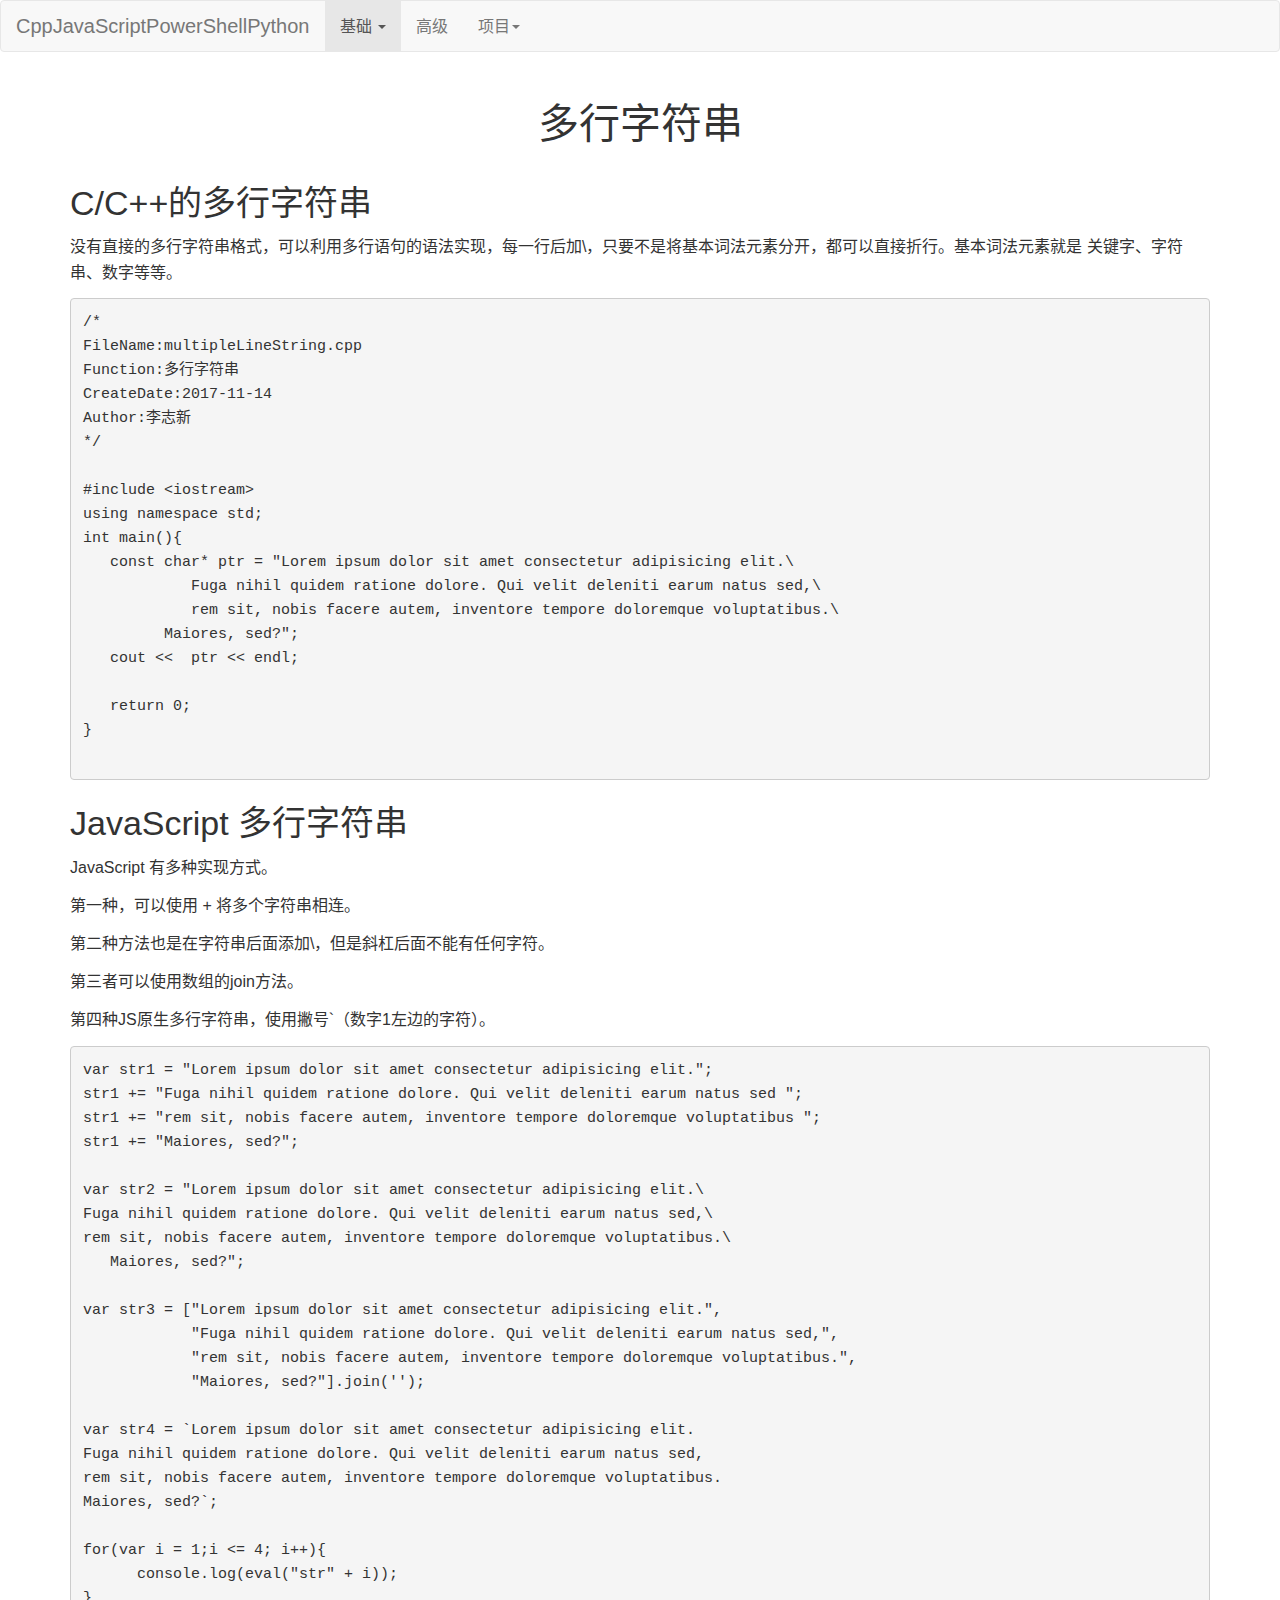
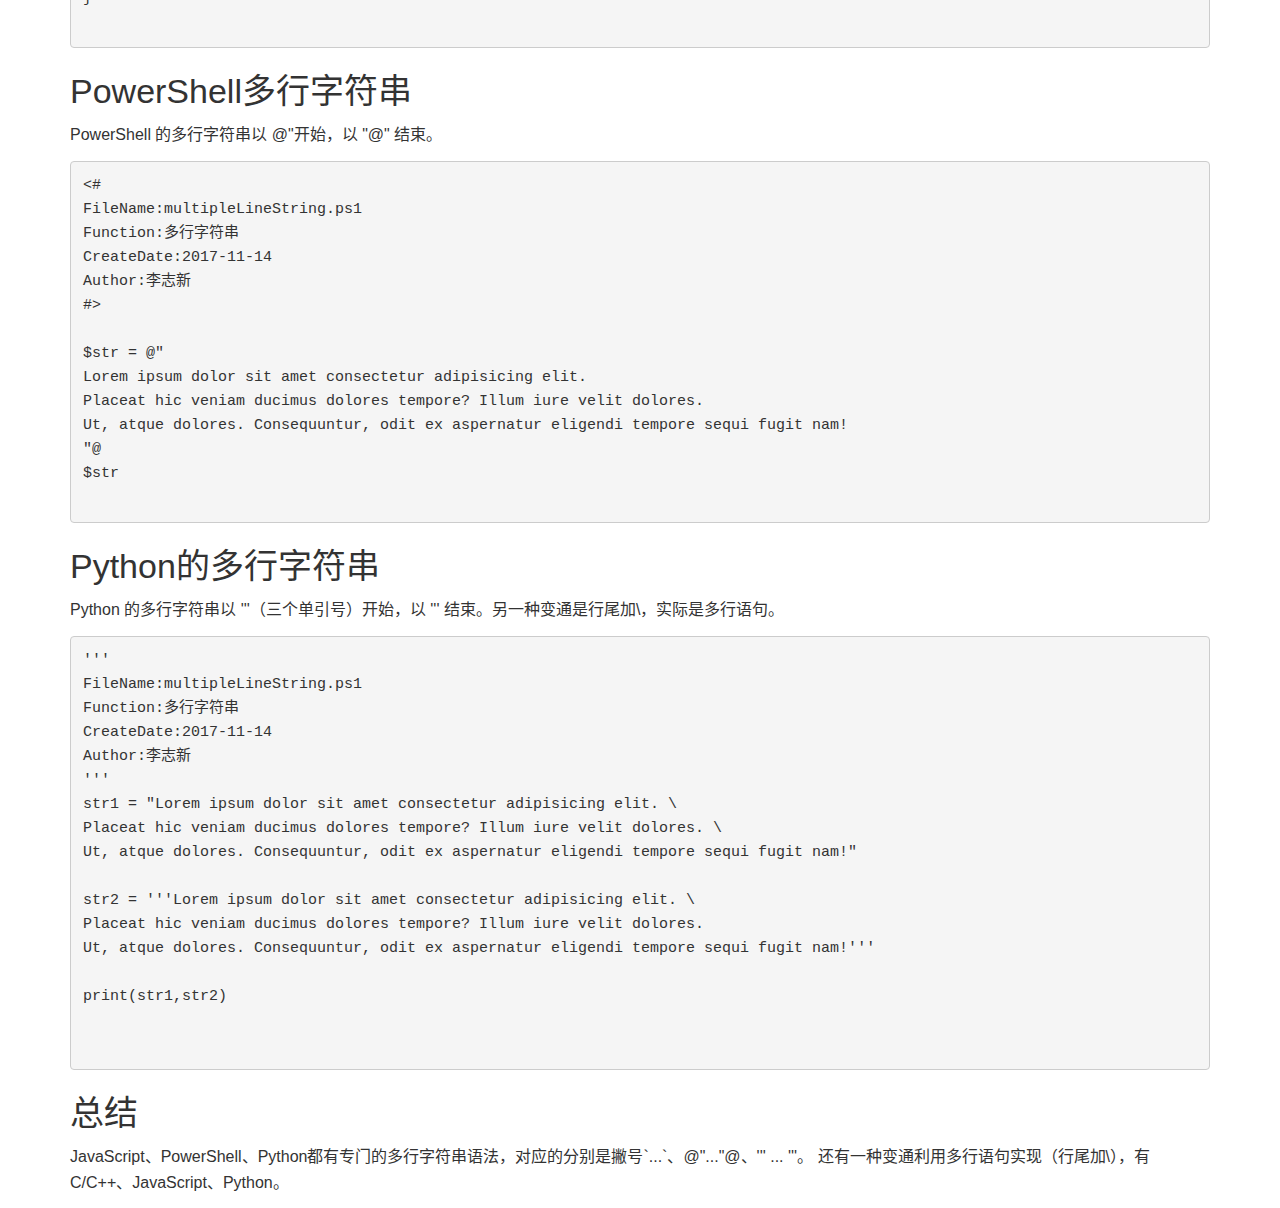
<file: multipleLineString.html>
<!DOCTYPE html>
<html lang="zh-cn">
    <head>
        <meta charset="utf-8">
        <meta http-equiv="X-UA-Compatible" content="IE=edge">
        <meta name="viewport" content="width=device-width, initial-scale=1">
        <title>多行字符串</title>

        <link href="css/bootstrap.min.css" rel="stylesheet">
        <!-- HTML5 shim and Respond.js for IE8 support of HTML5 elements and media queries -->
        <!-- WARNING: Respond.js doesn't work if you view the page via file:// -->
        <!--[if lt IE 9]>
            <script src="//cdn.bootcss.com/html5shiv/3.7.2/html5shiv.min.js"></script>
            <script src="//cdn.bootcss.com/respond.js/1.4.2/respond.min.js"></script>
        <![endif]-->

    </head>
    <body>
        <nav class="navbar navbar-default">
            <div class="container-fluid">
                <!-- Brand and toggle get grouped for better mobile display -->
                <div class="navbar-header">
                <button type="button" class="navbar-toggle collapsed" data-toggle="collapse" data-target="#lzxNav" aria-expanded="false">
                    <span class="sr-only">Toggle navigation</span>
                    <span class="icon-bar"></span>
                    <span class="icon-bar"></span>
                    <span class="icon-bar"></span>
                </button>
                <a class="navbar-brand" href="index.html">CppJavaScriptPowerShellPython</a>
                </div>
            
                <!-- Collect the nav links, forms, and other content for toggling -->
                <div class="collapse navbar-collapse" id="lzxNav">
                <ul class="nav navbar-nav">
                    <li class="active dropdown">
                        <a href="base.html" class="dropdown-toggle" data-toggle="dropdown" rolte="button" aria-haspopup="true" aria-expanded="false">基础 <span class="caret"></span></a>
                        <ul class="dropdown-menu">
                            <li><a href="note.html">注释</a></li>
                            <li><a href="multipleLineString.html">多行字符串</a></li>
                            <li><a href="timespan.html">计算时间差</a></li>
                            <li><a href="json.html">JSON</a></li>
                            <li><a href="random.html">随机数</a></li>
                            <li><a href="radix.html">进制转换</a></li>
                            <li role="separator" class="divider"></li>
                            <li><a href="#">Separated link</a></li>
                            <li role="separator" class="divider"></li>
                            <li><a href="#">One more separated link</a></li>
                        </ul>
                    </li>
                    <li><a href="advance.html">高级</a></li>
                    <li class="dropdown">
                        <a href="project.html" class="dropdown-toggle" data-toggle="dropdown" role="button" aria-haspopup="true" aria-expanded="false">项目<span class="caret"></span></a>
                        <ul class="dropdown-menu">
                            <li><a href="timespan.html">计算时间差</a></li>
                            <li><a href="json.html">JSON</a></li>
                            <li><a href="random.html">随机数</a></li>
                            <li><a href="radix.html">进制转换</a></li>
                            <li role="separator" class="divider"></li>
                            <li><a href="#">Separated link</a></li>
                            <li role="separator" class="divider"></li>
                            <li><a href="#">One more separated link</a></li>
                        </ul>
                    </li>
                </ul>
                </div><!-- /.navbar-collapse -->
            </div><!-- /.container-fluid -->
        </nav>
        <div class="container">
            <div class="row">
                <div class="col-md-12">
                    <h1 class="text-center">多行字符串</h1>
                </div>
                <div class="col-md-12">
                    <section>
                        <h2>C/C++的多行字符串 </h2>
                        <p>没有直接的多行字符串格式，可以利用多行语句的语法实现，每一行后加\，只要不是将基本词法元素分开，都可以直接折行。基本词法元素就是 关键字、字符串、数字等等。</p>
                        <pre>
/*
FileName:multipleLineString.cpp
Function:多行字符串
CreateDate:2017-11-14
Author:李志新 
*/

#include &lt;iostream&gt;
using namespace std;
int main(){
   const char* ptr = "Lorem ipsum dolor sit amet consectetur adipisicing elit.\
            Fuga nihil quidem ratione dolore. Qui velit deleniti earum natus sed,\
            rem sit, nobis facere autem, inventore tempore doloremque voluptatibus.\
         Maiores, sed?";
   cout <<  ptr << endl;
   
   return 0;
}
                        </pre>
                    </section>
                    <section>
                        <h2>JavaScript 多行字符串</h2>
                        <p>JavaScript 有多种实现方式。</p>
                        <p>第一种，可以使用 + 将多个字符串相连。</p>
                        <p>第二种方法也是在字符串后面添加\，但是斜杠后面不能有任何字符。</p>
                        <p>第三者可以使用数组的join方法。</p>
                        <p>第四种JS原生多行字符串，使用撇号`（数字1左边的字符）。</p>
                        <pre>
var str1 = "Lorem ipsum dolor sit amet consectetur adipisicing elit.";
str1 += "Fuga nihil quidem ratione dolore. Qui velit deleniti earum natus sed ";
str1 += "rem sit, nobis facere autem, inventore tempore doloremque voluptatibus ";
str1 += "Maiores, sed?";

var str2 = "Lorem ipsum dolor sit amet consectetur adipisicing elit.\
Fuga nihil quidem ratione dolore. Qui velit deleniti earum natus sed,\
rem sit, nobis facere autem, inventore tempore doloremque voluptatibus.\
   Maiores, sed?";

var str3 = ["Lorem ipsum dolor sit amet consectetur adipisicing elit.",
            "Fuga nihil quidem ratione dolore. Qui velit deleniti earum natus sed,",
            "rem sit, nobis facere autem, inventore tempore doloremque voluptatibus.",
            "Maiores, sed?"].join('');
         
var str4 = `Lorem ipsum dolor sit amet consectetur adipisicing elit.
Fuga nihil quidem ratione dolore. Qui velit deleniti earum natus sed,
rem sit, nobis facere autem, inventore tempore doloremque voluptatibus.
Maiores, sed?`;

for(var i = 1;i <= 4; i++){
      console.log(eval("str" + i));
}
                        </pre>
                    </section>
                    <section>
                        <h2>PowerShell多行字符串</h2>
                        <p>PowerShell 的多行字符串以 @"开始，以 "@" 结束。</p>
                        <pre>
<#
FileName:multipleLineString.ps1
Function:多行字符串
CreateDate:2017-11-14
Author:李志新 
#>

$str = @"
Lorem ipsum dolor sit amet consectetur adipisicing elit. 
Placeat hic veniam ducimus dolores tempore? Illum iure velit dolores. 
Ut, atque dolores. Consequuntur, odit ex aspernatur eligendi tempore sequi fugit nam!
"@
$str
                        </pre>
                    </section>
                    <section>
                        <h2>Python的多行字符串</h2>
                        <p>Python 的多行字符串以 '''（三个单引号）开始，以 ''' 结束。另一种变通是行尾加\，实际是多行语句。</p>
                        <pre>
'''
FileName:multipleLineString.ps1
Function:多行字符串
CreateDate:2017-11-14
Author:李志新 
'''
str1 = "Lorem ipsum dolor sit amet consectetur adipisicing elit. \
Placeat hic veniam ducimus dolores tempore? Illum iure velit dolores. \
Ut, atque dolores. Consequuntur, odit ex aspernatur eligendi tempore sequi fugit nam!"

str2 = '''Lorem ipsum dolor sit amet consectetur adipisicing elit. \
Placeat hic veniam ducimus dolores tempore? Illum iure velit dolores. 
Ut, atque dolores. Consequuntur, odit ex aspernatur eligendi tempore sequi fugit nam!'''

print(str1,str2)
                              
                        </pre>
                    </section>    
                    <section>
                        <h2>总结</h2>
                        <p>
                           JavaScript、PowerShell、Python都有专门的多行字符串语法，对应的分别是撇号`...`、@"..."@、''' ... '''。
                           还有一种变通利用多行语句实现（行尾加\），有C/C++、JavaScript、Python。
                        </p>
                    </section>    
                </div>
            </div>
        </div>
    </body>
</html>
</file>
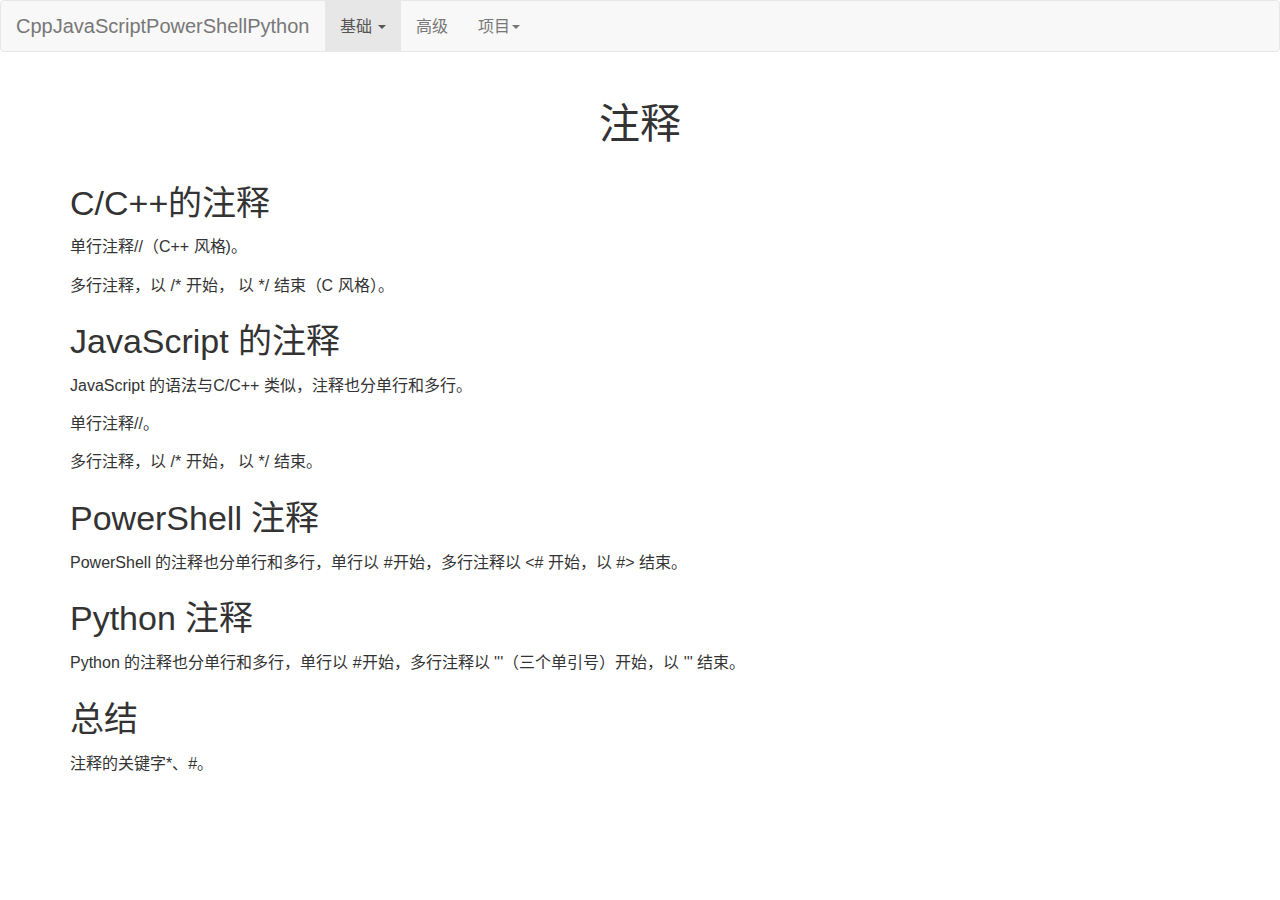
<file: note.html>
﻿<!DOCTYPE html>
<html lang="zh-cn">
    <head>
        <meta charset="utf-8">
        <meta http-equiv="X-UA-Compatible" content="IE=edge">
        <meta name="viewport" content="width=device-width, initial-scale=1">
        <title>注释</title>

        <link href="css/bootstrap.min.css" rel="stylesheet">
        <!-- HTML5 shim and Respond.js for IE8 support of HTML5 elements and media queries -->
        <!-- WARNING: Respond.js doesn't work if you view the page via file:// -->
        <!--[if lt IE 9]>
            <script src="//cdn.bootcss.com/html5shiv/3.7.2/html5shiv.min.js"></script>
            <script src="//cdn.bootcss.com/respond.js/1.4.2/respond.min.js"></script>
        <![endif]-->

    </head>
    <body>
        <nav class="navbar navbar-default">
            <div class="container-fluid">
                <!-- Brand and toggle get grouped for better mobile display -->
                <div class="navbar-header">
                <button type="button" class="navbar-toggle collapsed" data-toggle="collapse" data-target="#lzxNav" aria-expanded="false">
                    <span class="sr-only">Toggle navigation</span>
                    <span class="icon-bar"></span>
                    <span class="icon-bar"></span>
                    <span class="icon-bar"></span>
                </button>
                <a class="navbar-brand" href="index.html">CppJavaScriptPowerShellPython</a>
                </div>
            
                <!-- Collect the nav links, forms, and other content for toggling -->
                <div class="collapse navbar-collapse" id="lzxNav">
                <ul class="nav navbar-nav">
                    <li class="active dropdown">
                        <a href="base.html" class="dropdown-toggle" data-toggle="dropdown" rolte="button" aria-haspopup="true" aria-expanded="false">基础 <span class="caret"></span></a>
                        <ul class="dropdown-menu">
                            <li><a href="note.html">注释</a></li>
                            <li><a href="multipleLineString.html">多行字符串</a></li>
                            <li><a href="timespan.html">计算时间差</a></li>
                            <li><a href="json.html">JSON</a></li>
                            <li><a href="random.html">随机数</a></li>
                            <li><a href="radix.html">进制转换</a></li>
                            <li role="separator" class="divider"></li>
                            <li><a href="#">Separated link</a></li>
                            <li role="separator" class="divider"></li>
                            <li><a href="#">One more separated link</a></li>
                        </ul>
                    </li>
                    <li><a href="advance.html">高级</a></li>
                    <li class="dropdown">
                        <a href="project.html" class="dropdown-toggle" data-toggle="dropdown" role="button" aria-haspopup="true" aria-expanded="false">项目<span class="caret"></span></a>
                        <ul class="dropdown-menu">
                            <li><a href="timespan.html">计算时间差</a></li>
                            <li><a href="json.html">JSON</a></li>
                            <li><a href="random.html">随机数</a></li>
                            <li><a href="radix.html">进制转换</a></li>
                            <li role="separator" class="divider"></li>
                            <li><a href="#">Separated link</a></li>
                            <li role="separator" class="divider"></li>
                            <li><a href="#">One more separated link</a></li>
                        </ul>
                    </li>
                </ul>
                </div><!-- /.navbar-collapse -->
            </div><!-- /.container-fluid -->
        </nav>
        <div class="container">
            <div class="row">
                <div class="col-md-12">
                    <h1 class="text-center">注释</h1>
                </div>
                <div class="col-md-12">
                    <section>
                        <h2>C/C++的注释 </h2>
                        <p>单行注释//（C++ 风格)。</p>
                        <p>多行注释，以 /* 开始， 以 */ 结束（C 风格）。</p>
                    </section>
                    <section>
                        <h2>JavaScript 的注释</h2>
                        <p>JavaScript 的语法与C/C++ 类似，注释也分单行和多行。</p>
                        <p>单行注释//。</p>
                        <p>多行注释，以 /* 开始， 以 */ 结束。</p>
                    </section>
                    <section>
                        <h2>PowerShell 注释</h2>
                        <p>PowerShell 的注释也分单行和多行，单行以 #开始，多行注释以 &lt;# 开始，以 #&gt; 结束。</p>
                    </section>
                    <section>
                        <h2>Python 注释</h2>
                        <p>Python 的注释也分单行和多行，单行以 #开始，多行注释以 '''（三个单引号）开始，以 ''' 结束。</p>
                    </section>    
                    <section>
                        <h2>总结</h2>
                        <p>注释的关键字*、#。</p>
                    </section>    
                </div>
            </div>
        </div>
    </body>
</html>
</file>
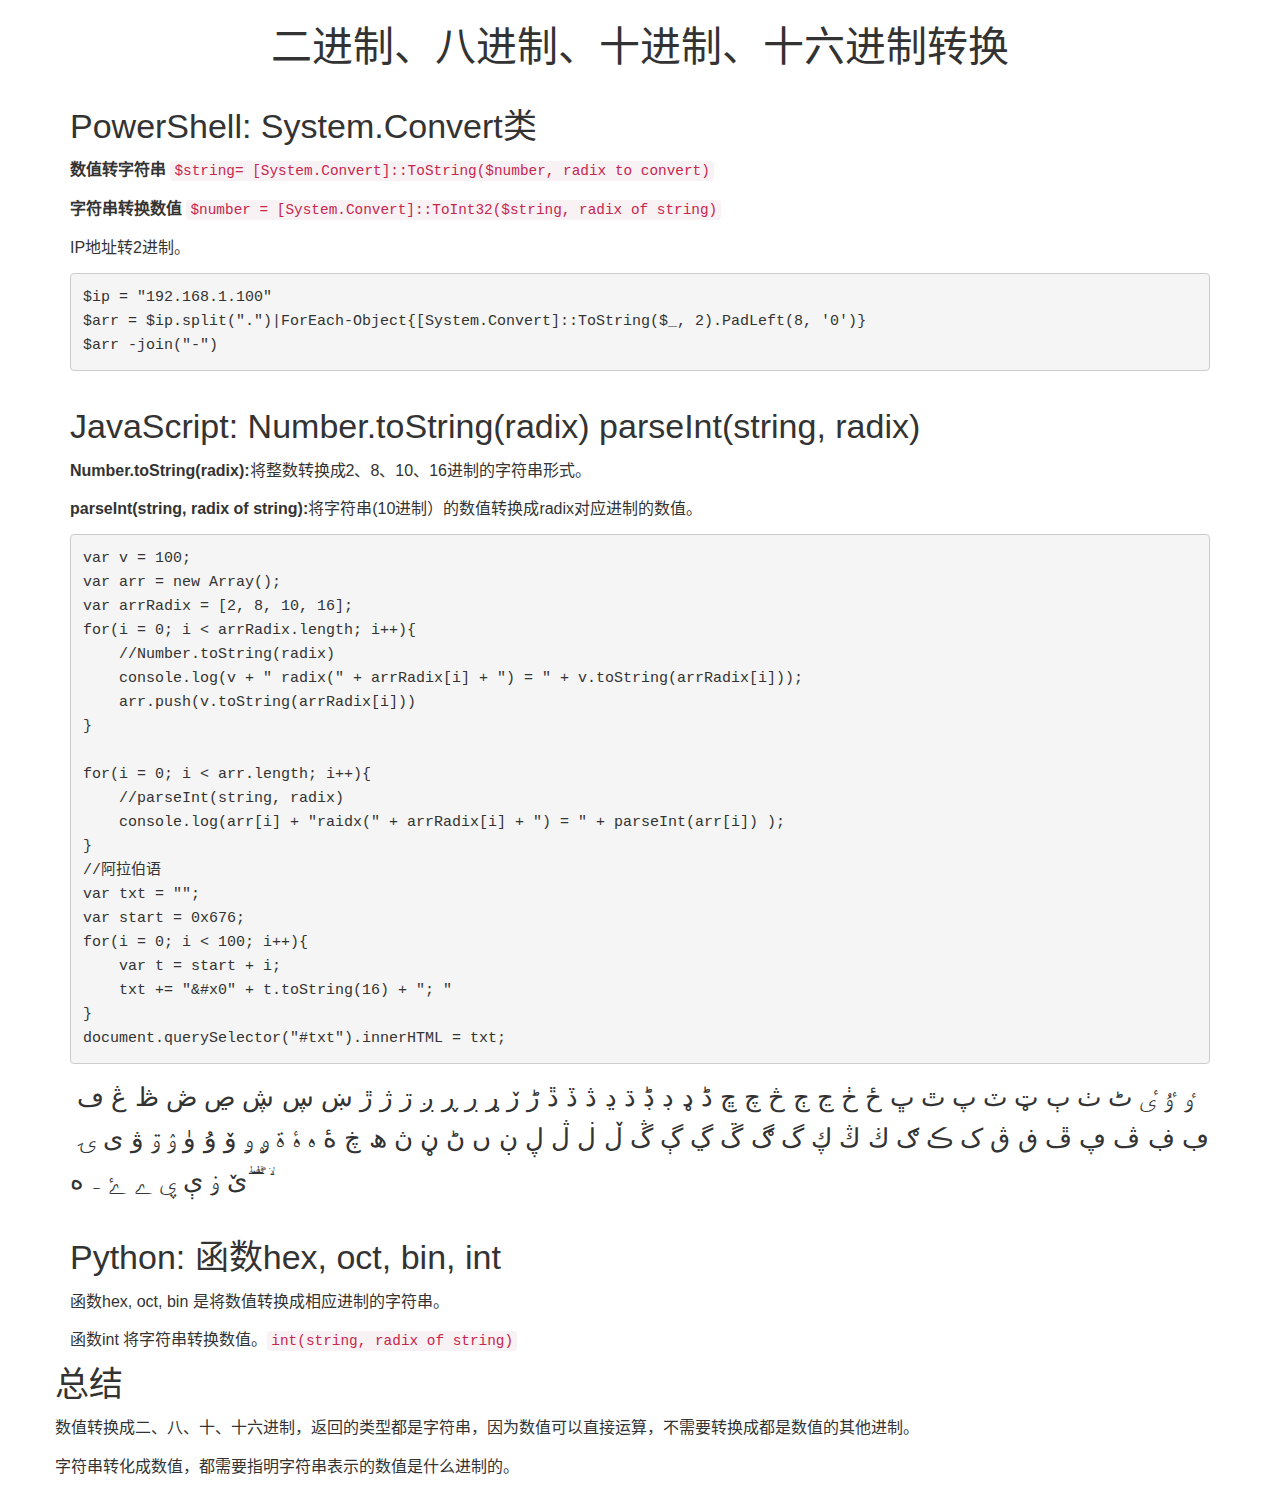
<file: radix.html>
﻿<!DOCTYPE html>
<html lang="zh-cn">
  <head>
    <meta charset="utf-8">
    <meta http-equiv="X-UA-Compatible" content="IE=edge">
    <meta name="viewport" content="width=device-width, initial-scale=1">
    <title>二八十十六进制</title>

    <link href="css/bootstrap.min.css" rel="stylesheet">
    <!-- HTML5 shim and Respond.js for IE8 support of HTML5 elements and media queries -->
    <!-- WARNING: Respond.js doesn't work if you view the page via file:// -->
    <!--[if lt IE 9]>
      <script src="//cdn.bootcss.com/html5shiv/3.7.2/html5shiv.min.js"></script>
      <script src="//cdn.bootcss.com/respond.js/1.4.2/respond.min.js"></script>
    <![endif]-->
    <style>
        #txt{
            font-size:26px;
            font-family: "Arial";
            word-wrap: break-word;
        }
    </style>
  </head>
  <body>
    <div class="container">
      <div class="row">
        <div class="col-md-12">
                <h1 class="text-center">二进制、八进制、十进制、十六进制转换</h1>
        </div>
        <div class="col-md-12">
            
            <h2>PowerShell: System.Convert类 </h2>
            <p><b>数值转字符串</b> <code>$string= [System.Convert]::ToString($number, radix to convert)</code></p>
            <p><strong>字符串转换数值</strong> <code>$number = [System.Convert]::ToInt32($string, radix of string)</code></p>
            <p>IP地址转2进制。
                <pre>
$ip = "192.168.1.100"
$arr = $ip.split(".")|ForEach-Object{[System.Convert]::ToString($_, 2).PadLeft(8, '0')}
$arr -join("-")</pre>
            </p>
        </div>
        <div class="col-md-12">
            <h2>JavaScript: Number.toString(radix) parseInt(string, radix)</h2>
            <p><strong>Number.toString(radix):</strong>将整数转换成2、8、10、16进制的字符串形式。</p>
            <p><strong>parseInt(string, radix of string):</strong>将字符串(10进制）的数值转换成radix对应进制的数值。</p>
            <p>
                <pre>
var v = 100;
var arr = new Array();
var arrRadix = [2, 8, 10, 16];
for(i = 0; i &lt; arrRadix.length; i++){
    //Number.toString(radix)
    console.log(v + " radix(" + arrRadix[i] + ") = " + v.toString(arrRadix[i]));
    arr.push(v.toString(arrRadix[i]))
}

for(i = 0; i &lt; arr.length; i++){
    //parseInt(string, radix)
    console.log(arr[i] + "raidx(" + arrRadix[i] + ") = " + parseInt(arr[i]) );
}
//阿拉伯语
var txt = "";
var start = 0x676;
for(i = 0; i &lt; 100; i++){
    var t = start + i;
    txt += "&amp;#x0" + t.toString(16) + ";&nbsp;"
}
document.querySelector("#txt").innerHTML = txt;</pre>
            </p>
            <p id="txt"></p>
            <script>
                var v = 100;
                var arr = new Array();
                var arrRadix = [2, 8, 10, 16];
                for(i = 0; i < arrRadix.length; i++){
                    //Number.toString(radix)
                    console.log(v + " radix(" + arrRadix[i] + ") = " + v.toString(arrRadix[i]));
                    arr.push(v.toString(arrRadix[i]))
                }
                
                for(i = 0; i < arr.length; i++){
                    //parseInt(string, radix)
                    console.log(arr[i] + "raidx(" + arrRadix[i] + ") = " + parseInt(arr[i]) );
                }
                //阿拉伯语
                var txt = "";
                var start = 0x676;
                for(i = 0; i < 100; i++){
                    var t = start + i;
                    txt += "&#x0" + t.toString(16) + ";&nbsp;"
                }
                document.querySelector("#txt").innerHTML = txt;
            </script>
        </div>
        <div class="col-md-12">
          <h2>Python: 函数hex, oct, bin, int</h2>
          <p>函数hex, oct, bin 是将数值转换成相应进制的字符串。</p>
          <p>函数int 将字符串转换数值。<code>int(string, radix of string)</code></p>
        </div>
        <div class="col-md-14">
            <h2>总结</h2>
            <p>数值转换成二、八、十、十六进制，返回的类型都是字符串，因为数值可以直接运算，不需要转换成都是数值的其他进制。</p>
            <p>字符串转化成数值，都需要指明字符串表示的数值是什么进制的。</p>
        </div>
      </div>
    </div>
  </body>
</html>
</file>
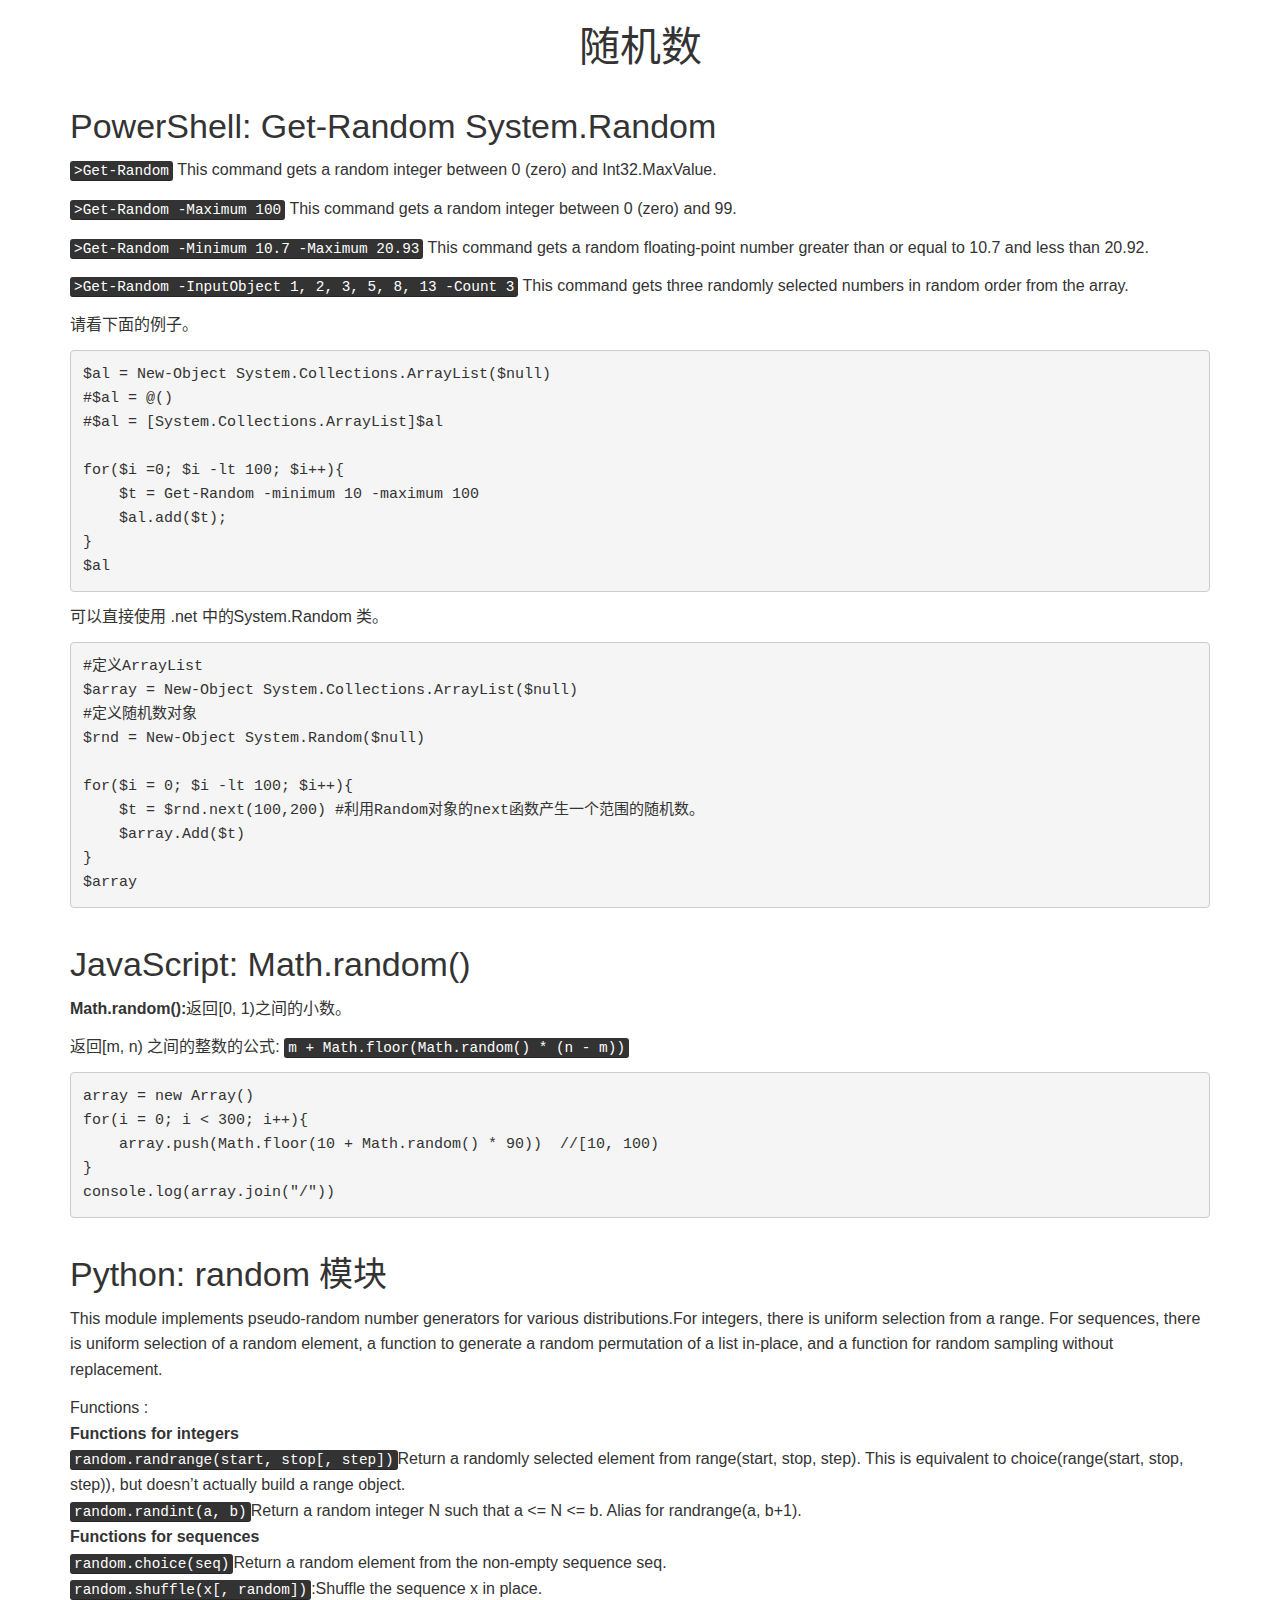
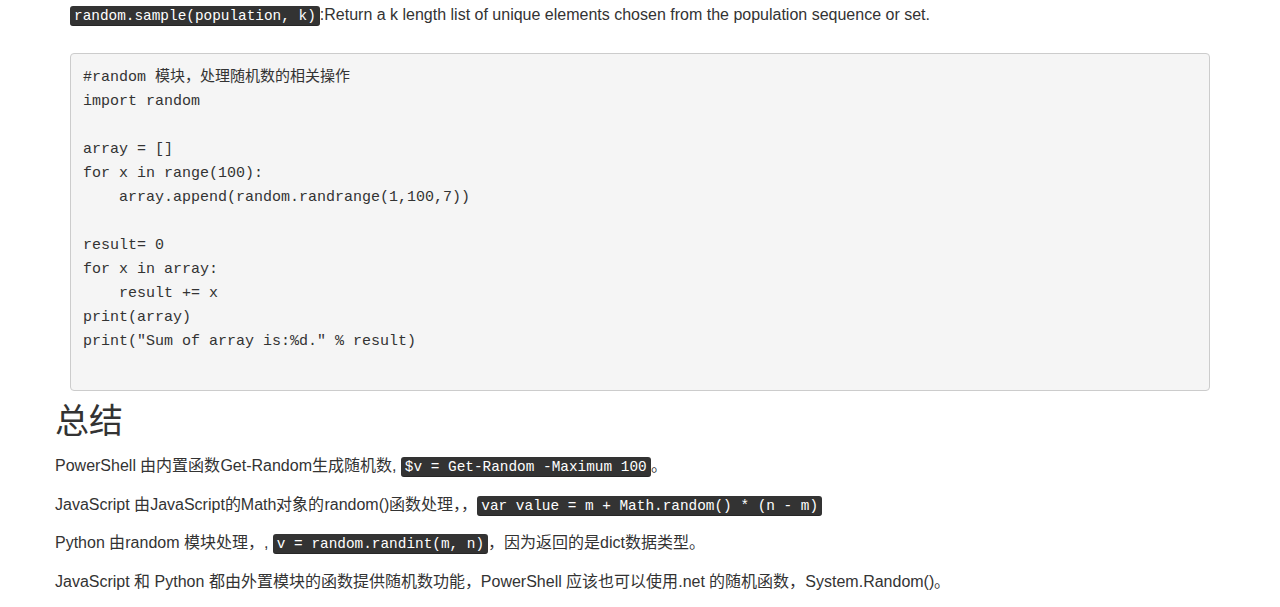
<file: random.html>
﻿<!DOCTYPE html>
<html lang="zh-cn">
  <head>
    <meta charset="utf-8">
    <meta http-equiv="X-UA-Compatible" content="IE=edge">
    <meta name="viewport" content="width=device-width, initial-scale=1">
    <title>随机数</title>

    <link href="css/bootstrap.min.css" rel="stylesheet">
    <!-- HTML5 shim and Respond.js for IE8 support of HTML5 elements and media queries -->
    <!-- WARNING: Respond.js doesn't work if you view the page via file:// -->
    <!--[if lt IE 9]>
      <script src="//cdn.bootcss.com/html5shiv/3.7.2/html5shiv.min.js"></script>
      <script src="//cdn.bootcss.com/respond.js/1.4.2/respond.min.js"></script>
    <![endif]-->
  </head>
  <body>
    <div class="container">
      <div class="row">
        <div class="col-md-12">
                <h1 class="text-center">随机数</h1>
        </div>
        <div class="col-md-12">
            
            <h2>PowerShell: Get-Random System.Random </h2>
            <p><kbd>&gt;Get-Random</kbd> This command gets a random integer between 0 (zero) and Int32.MaxValue.</p>
            <p><kbd>&gt;Get-Random -Maximum 100</kbd> This command gets a random integer between 0 (zero) and 99.</p>
            <p><kbd>&gt;Get-Random -Minimum 10.7 -Maximum 20.93</kbd>  This command gets a random floating-point number greater than or equal to 10.7 and less than 20.92.</p>
            <p><kbd>&gt;Get-Random -InputObject 1, 2, 3, 5, 8, 13 -Count 3</kbd>  This command gets three randomly selected numbers in random order from the array.</p>
            <p>请看下面的例子。
                <pre>
$al = New-Object System.Collections.ArrayList($null)
#$al = @()
#$al = [System.Collections.ArrayList]$al

for($i =0; $i -lt 100; $i++){
    $t = Get-Random -minimum 10 -maximum 100
    $al.add($t);
}
$al</pre>
            </p>
            <p>可以直接使用 .net 中的System.Random 类。
            <pre>
#定义ArrayList
$array = New-Object System.Collections.ArrayList($null)
#定义随机数对象
$rnd = New-Object System.Random($null)

for($i = 0; $i -lt 100; $i++){
    $t = $rnd.next(100,200) #利用Random对象的next函数产生一个范围的随机数。
    $array.Add($t)
}
$array</pre>
            </p>
        </div>
        <div class="col-md-12">
            <h2>JavaScript: Math.random()</h2>
            <p><strong>Math.random():</strong>返回[0, 1)之间的小数。</p>
            <p>返回[m, n) 之间的整数的公式: <kbd>m + Math.floor(Math.random() * (n - m))</kbd>  </p>
            <p>
                <pre>
array = new Array()
for(i = 0; i &lt; 300; i++){
    array.push(Math.floor(10 + Math.random() * 90))  //[10, 100)
}      
console.log(array.join("/"))</pre>
            </p>
            <script>
                array = new Array();
                for(i = 0; i < 300; i++){
                    array.push(Math.floor(10 + Math.random() * 90));  //[10, 100)
                }      
                console.log(array.join("/"));
            </script>
        </div>
        <div class="col-md-12">
          <h2>Python: random 模块</h2>
          <p>This module implements pseudo-random number generators for various distributions.For integers, there is uniform selection from a range. For sequences, there is uniform selection of a random element, a function to generate a random permutation of a list in-place, and a function for random sampling without replacement.</p>
          <dl>Functions : 
            <dt>Functions for integers</dt>
              <dd><kbd>random.randrange(start, stop[, step])</kbd>Return a randomly selected element from range(start, stop, step). This is equivalent to choice(range(start, stop, step)), but doesn’t actually build a range object.</dd>
              <dd><kbd>random.randint(a, b)</kbd>Return a random integer N such that a <= N <= b. Alias for randrange(a, b+1).</dd>
            <dt>Functions for sequences</dt>
            <dd><kbd>random.choice(seq)</kbd>Return a random element from the non-empty sequence seq.</dd>
            <dd><kbd>random.shuffle(x[, random])</kbd>:Shuffle the sequence x in place.</dd>
            <dd><kbd>random.sample(population, k)</kbd>:Return a k length list of unique elements chosen from the population sequence or set. </dd>
          </dl>
          <p>
            <pre>
#random 模块，处理随机数的相关操作
import random

array = []
for x in range(100):
    array.append(random.randrange(1,100,7))

result= 0
for x in array:
    result += x
print(array)
print("Sum of array is:%d." % result)
            </pre>
          </p>
        </div>
        <div class="col-md-14">
            <h2>总结</h2>
            <p>PowerShell 由内置函数Get-Random生成随机数, <kbd>$v = Get-Random -Maximum 100</kbd>。</p>
            <p>JavaScript 由JavaScript的Math对象的random()函数处理，，<kbd>var value = m + Math.random() * (n - m)</kbd>  </p>
            <p>Python 由random 模块处理，, <kbd>v = random.randint(m, n)</kbd>，因为返回的是dict数据类型。</p>
            <p>JavaScript 和 Python 都由外置模块的函数提供随机数功能，PowerShell 应该也可以使用.net 的随机函数，System.Random()。</p>
        </div>
      </div>
    </div>
  </body>
</html>
</file>
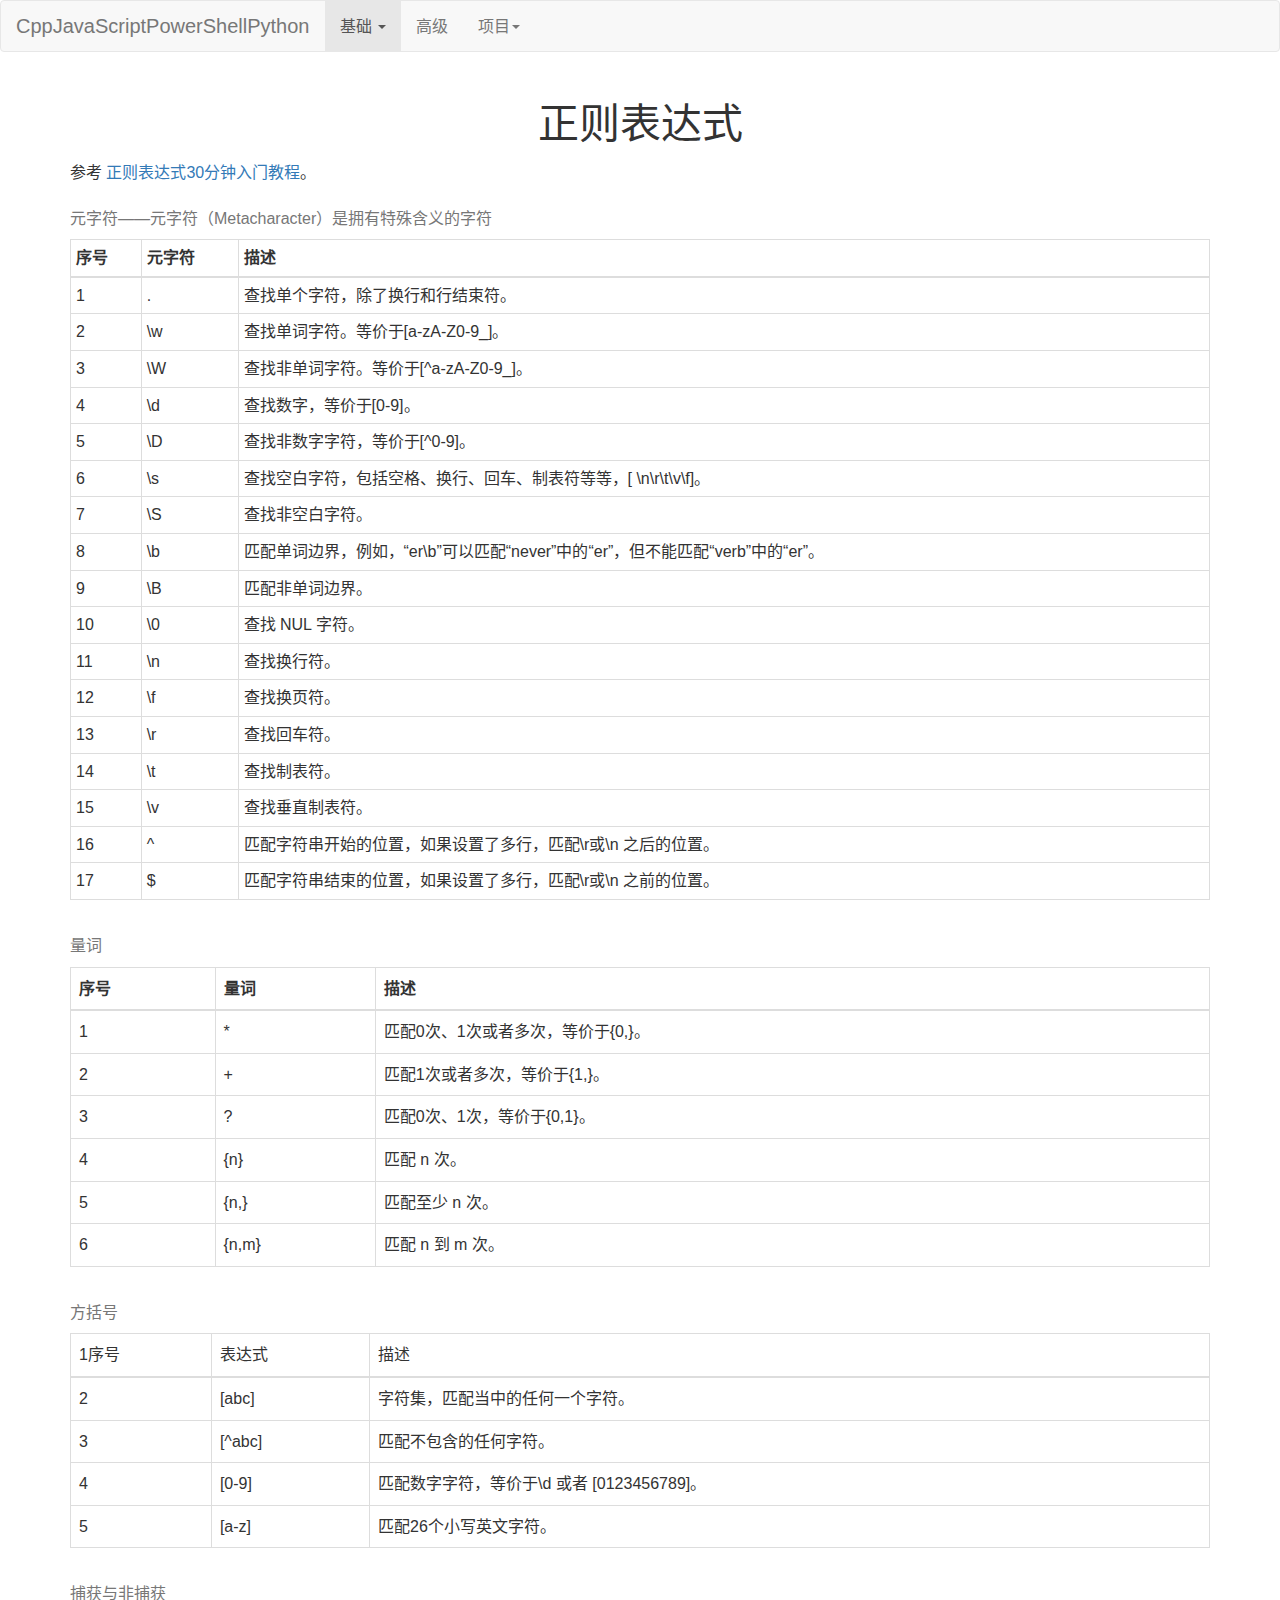
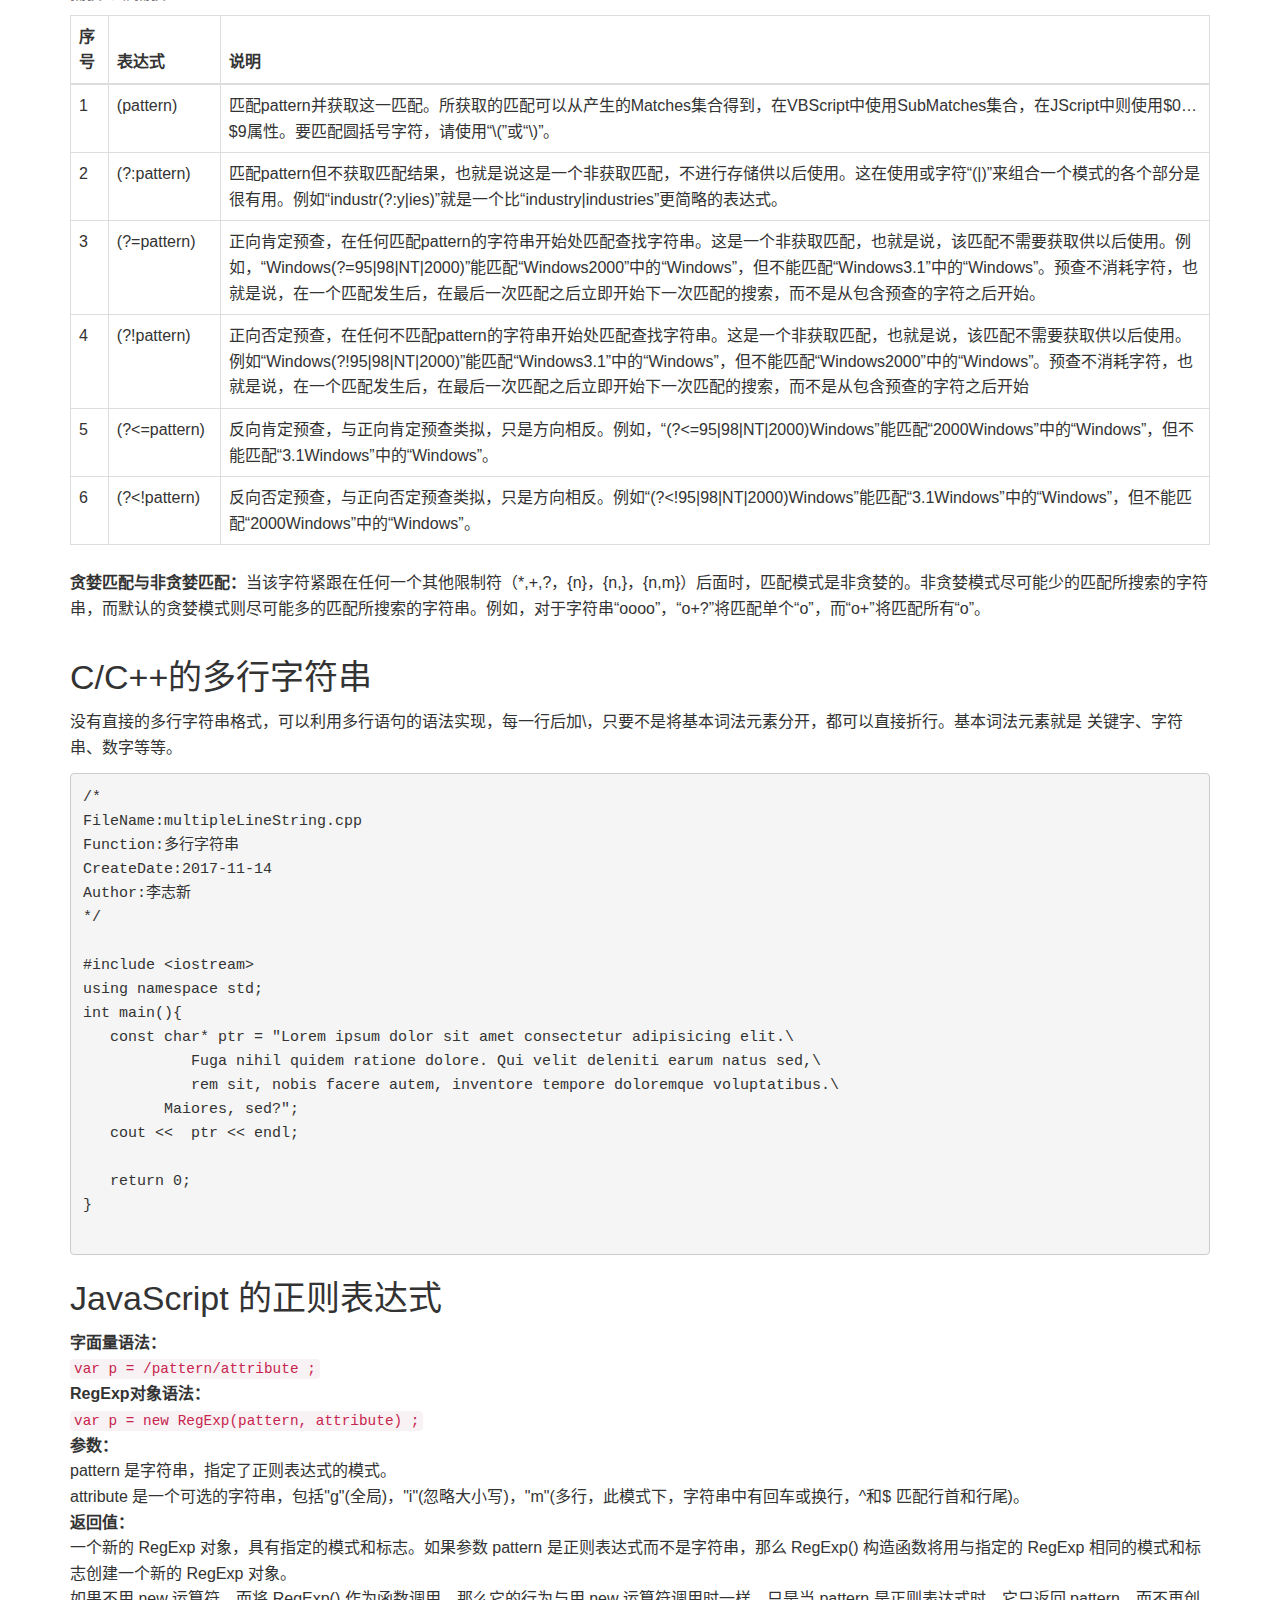
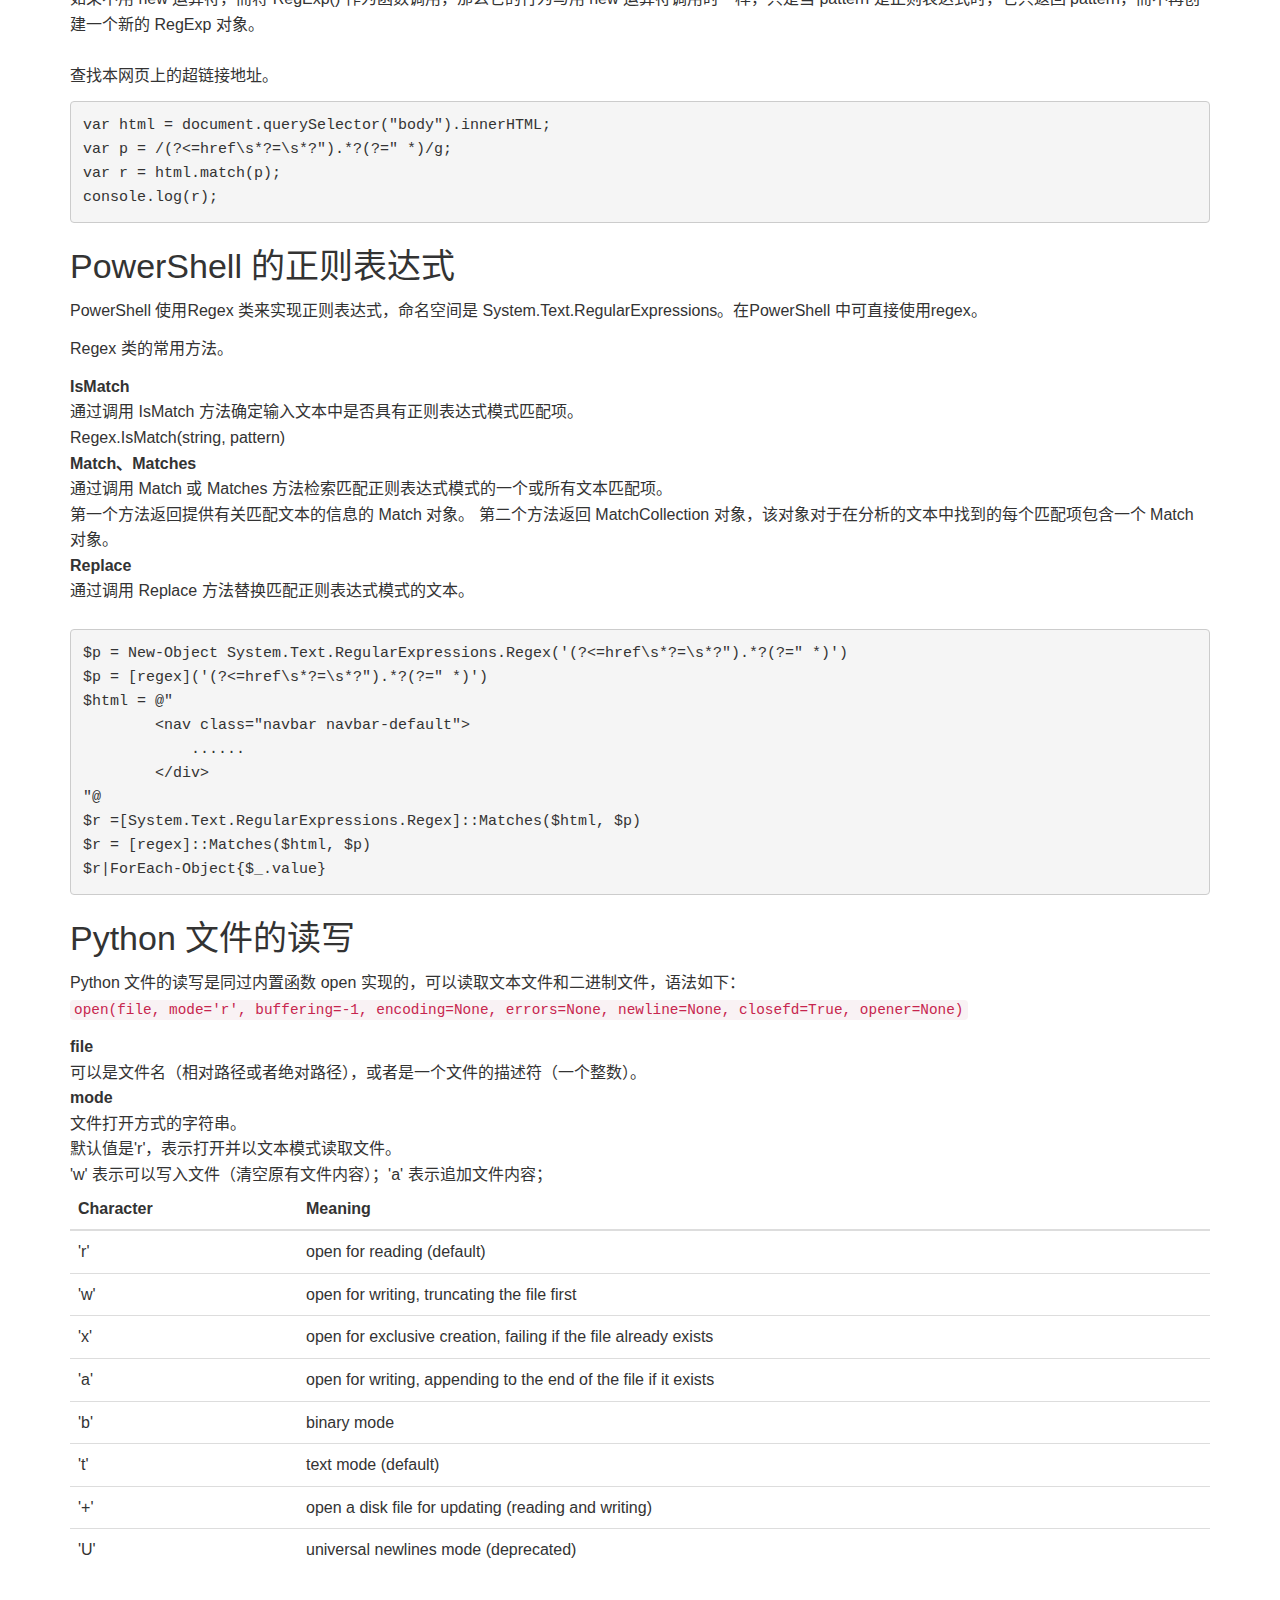
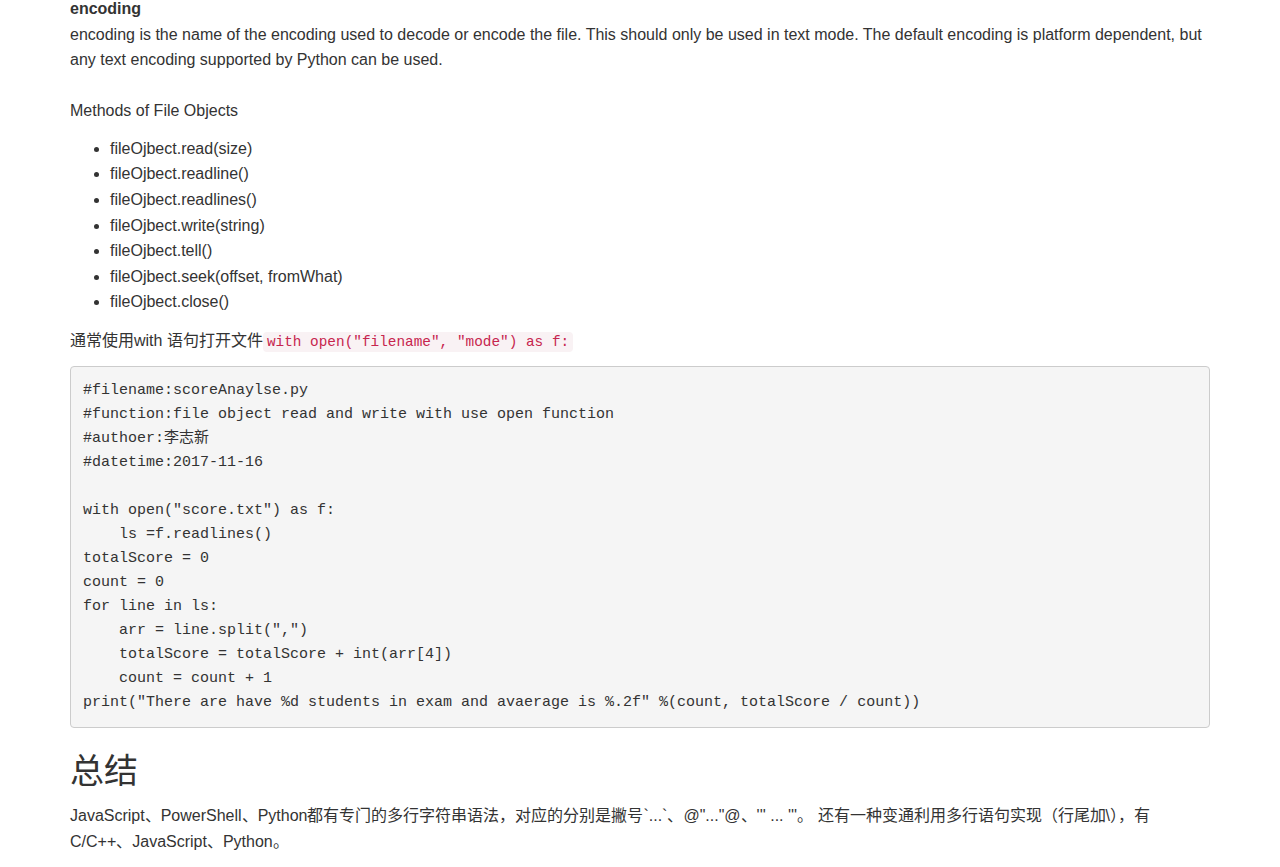
<file: regExp.html>
<!DOCTYPE html>
<html lang="zh-cn">
    <head>
        <meta charset="utf-8">
        <meta http-equiv="X-UA-Compatible" content="IE=edge">
        <meta name="viewport" content="width=device-width, initial-scale=1">
        <title>正则表达式</title>

        <link href="css/bootstrap.min.css" rel="stylesheet">
        <style>
            table.table-hover{counter-reset: order;}
            table.table-hover tr>td:first-child::before{
                counter-increment: order;
                content:counter(order);
            }
        </style>
        <!-- HTML5 shim and Respond.js for IE8 support of HTML5 elements and media queries -->
        <!-- WARNING: Respond.js doesn't work if you view the page via file:// -->
        <!--[if lt IE 9]>
            <script src="//cdn.bootcss.com/html5shiv/3.7.2/html5shiv.min.js"></script>
            <script src="//cdn.bootcss.com/respond.js/1.4.2/respond.min.js"></script>
        <![endif]-->

    </head>
    <body>
        <nav class="navbar navbar-default">
            <div class="container-fluid">
                <!-- Brand and toggle get grouped for better mobile display -->
                <div class="navbar-header">
                <button type="button" class="navbar-toggle collapsed" data-toggle="collapse" data-target="#lzxNav" aria-expanded="false">
                    <span class="sr-only">Toggle navigation</span>
                    <span class="icon-bar"></span>
                    <span class="icon-bar"></span>
                    <span class="icon-bar"></span>
                </button>
                <a class="navbar-brand" href="index.html">CppJavaScriptPowerShellPython</a>
                </div>
            
                <!-- Collect the nav links, forms, and other content for toggling -->
                <div class="collapse navbar-collapse" id="lzxNav">
                <ul class="nav navbar-nav">
                    <li class="active dropdown">
                        <a href="base.html" class="dropdown-toggle" data-toggle="dropdown" rolte="button" aria-haspopup="true" aria-expanded="false">基础 <span class="caret"></span></a>
                        <ul class="dropdown-menu">
                            <li><a href="note.html">注释</a></li>
                            <li><a href="multipleLineString.html">多行字符串</a></li>
                            <li><a href="timespan.html">计算时间差</a></li>
                            <li><a href="json.html">JSON</a></li>
                            <li><a href="random.html">随机数</a></li>
                            <li><a href="radix.html">进制转换</a></li>
                            <li><a href="file.html">文件读写</a></li>
                            <li><a href="regExp.html">正则表达式</a></li>
                            <li role="separator" class="divider"></li>
                            <li><a href="#">Separated link</a></li>
                            <li role="separator" class="divider"></li>
                            <li><a href="#">One more separated link</a></li>
                        </ul>
                    </li>
                    <li><a href="advance.html">高级</a></li>
                    <li class="dropdown">
                        <a href="project.html" class="dropdown-toggle" data-toggle="dropdown" role="button" aria-haspopup="true" aria-expanded="false">项目<span class="caret"></span></a>
                        <ul class="dropdown-menu">
                            <li><a href="timespan.html">计算时间差</a></li>
                            <li><a href="json.html">JSON</a></li>
                            <li><a href="random.html">随机数</a></li>
                            <li><a href="radix.html">进制转换</a></li>
                            <li role="separator" class="divider"></li>
                            <li><a href="#">Separated link</a></li>
                            <li role="separator" class="divider"></li>
                            <li><a href="#">One more separated link</a></li>
                        </ul>
                    </li>
                </ul>
                </div><!-- /.navbar-collapse -->
            </div><!-- /.container-fluid -->
        </nav>
        <div class="container">
            <div class="row">
                <div class="col-md-12">
                    <h1 class="text-center">正则表达式</h1>
                    <p>参考 <a href = "http://deerchao.net/tutorials/regex/regex.htm">正则表达式30分钟入门教程</a>。</p>
                    <section>
                        <table class="table table-bordered table-hover table-condensed">
                            <caption>元字符——元字符（Metacharacter）是拥有特殊含义的字符</caption>
                            <thead>
                                <tr>
                                    <th>序号</th>
                                    <th>元字符</th>
                                    <th>描述</th>
                                </tr>
                            </thead>
                            <tbody>
                                  <tr>
                                    <td></td>
                                    <td>.</td>
                                    <td>查找单个字符，除了换行和行结束符。</td>
                                  </tr>
                                
                                  <tr>
                                    <td></td>
                                    <td>\w</td>
                                    <td>查找单词字符。等价于[a-zA-Z0-9_]。</td>
                                  </tr>
                                  <tr>
                                    <td></td>
                                    <td>\W</td>
                                    <td>查找非单词字符。等价于[^a-zA-Z0-9_]。</td>
                                  </tr>
                                  <tr>
                                    <td></td>
                                    <td>\d</td>
                                    <td>查找数字，等价于[0-9]。</td>
                                  </tr>
                                  <tr>
                                    <td></td>
                                    <td>\D</td>
                                    <td>查找非数字字符，等价于[^0-9]。</td>
                                  </tr>
                                  <tr>
                                    <td></td>
                                    <td>\s</td>
                                    <td>查找空白字符，包括空格、换行、回车、制表符等等，[ \n\r\t\v\f]。</td>
                                  </tr>
                                  <tr>
                                    <td></td>
                                    <td>\S</td>
                                    <td>查找非空白字符。</td>
                                  </tr>
                                  <tr>
                                    <td></td>
                                    <td>\b</td>
                                    <td>匹配单词边界，例如，“er\b”可以匹配“never”中的“er”，但不能匹配“verb”中的“er”。</td>
                                  </tr>
                                  <tr>
                                    <td></td>
                                    <td>\B</td>
                                    <td>匹配非单词边界。</td>
                                  </tr>
                                  <tr>
                                    <td></td>
                                    <td>\0</td>
                                    <td>查找 NUL 字符。</td>
                                  </tr>
                                  <tr>
                                    <td></td>
                                    <td>\n</td>
                                    <td>查找换行符。</td>
                                  </tr>
                                  <tr>
                                    <td></td>
                                    <td>\f</td>
                                    <td>查找换页符。</td>
                                  </tr>
                                  <tr>
                                    <td></td>
                                    <td>\r</td>
                                    <td>查找回车符。</td>
                                  </tr>
                                <tr><td></td>
                                    <td>\t</td>
                                    <td>查找制表符。</td>
                                  </tr>
                                  <tr><td></td>
                                    <td>\v</td>
                                    <td>查找垂直制表符。</td>
                                  </tr> 
                                  <tr>
                                      <td></td>
                                      <td>^</td>
                                      <td>匹配字符串开始的位置，如果设置了多行，匹配\r或\n 之后的位置。</td>
                                  </tr>
                                  <tr>
                                    <td></td>
                                    <td>$</td>
                                    <td>匹配字符串结束的位置，如果设置了多行，匹配\r或\n 之前的位置。</td>
                                </tr>                            
                            </tbody>
                        </table>
                        <table class="table table-bordered table-hover table-condesned">
                            <caption>量词</caption>
                            <thead>
                                <tr>
                                    <th>序号</th>
                                    <th>量词</th>
                                    <th>描述</th>
                                </tr>
                            </thead>
                            <tbody>
                                <tr>
                                    <td></td>
                                    <td>*</td>
                                    <td>匹配0次、1次或者多次，等价于{0,}。</td>
                                </tr>
                                <tr>
                                    <td></td>
                                    <td>+</td>
                                    <td>匹配1次或者多次，等价于{1,}。</td>
                                </tr>
                                <tr>
                                    <td></td>
                                    <td>?</td>
                                    <td>匹配0次、1次，等价于{0,1}。</td>
                                </tr>
                                <tr>
                                    <td></td>
                                    <td>{n}</td>
                                    <td>匹配 n 次。</td>
                                </tr>
                                <tr>
                                    <td></td>
                                    <td>{n,}</td>
                                    <td>匹配至少 n 次。</td>
                                </tr>
                                <tr>
                                    <td></td>
                                    <td>{n,m}</td>
                                    <td>匹配 n 到 m 次。</td>
                                </tr>
                            </tbody>
                        </table>
                        <table class="table table-bordered table-hover table-condesned">
                            <caption>方括号</caption>
                            <thead>
                                <tr>
                                    <td>序号</td>
                                    <td>表达式</td>
                                    <td>描述</td>
                                </tr>
                            </thead>
                            <tbody>
                                <tr>
                                    <td></td>
                                    <td>[abc]</td>
                                    <td>字符集，匹配当中的任何一个字符。</td>
                                </tr>
                                <tr>
                                    <td></td>
                                    <td>[^abc]</td>
                                    <td>匹配不包含的任何字符。</td>
                                </tr>
                                <tr>
                                    <td></td>
                                    <td>[0-9]</td>
                                    <td>匹配数字字符，等价于\d 或者 [0123456789]。</td>
                                </tr>
                                <tr>
                                    <td></td>
                                    <td>[a-z]</td>
                                    <td>匹配26个小写英文字符。</td>
                                </tr>
                            </tbody>
                        </table>
                        <table class="table table-bordered table-hover table-condesned">
                            <caption>捕获与非捕获</caption>
                            <thead>
                                <tr>
                                    <th>序号</th>
                                    <th style="width:7em;">表达式</th>
                                    <th>说明</th>
                                </tr>
                            </thead>
                            <tbody>
                                <tr>
                                    <td></td>
                                    <td>(pattern)</td>
                                    <td>匹配pattern并获取这一匹配。所获取的匹配可以从产生的Matches集合得到，在VBScript中使用SubMatches集合，在JScript中则使用$0…$9属性。要匹配圆括号字符，请使用“\(”或“\)”。</td>
                                </tr>
                                <tr>
                                    <td></td>
                                    <td>(?:pattern)</td>
                                    <td>匹配pattern但不获取匹配结果，也就是说这是一个非获取匹配，不进行存储供以后使用。这在使用或字符“(|)”来组合一个模式的各个部分是很有用。例如“industr(?:y|ies)”就是一个比“industry|industries”更简略的表达式。</td>
                                </tr>
                                <tr>
                                    <td></td>
                                    <td>(?=pattern)</td>
                                    <td>正向肯定预查，在任何匹配pattern的字符串开始处匹配查找字符串。这是一个非获取匹配，也就是说，该匹配不需要获取供以后使用。例如，“Windows(?=95|98|NT|2000)”能匹配“Windows2000”中的“Windows”，但不能匹配“Windows3.1”中的“Windows”。预查不消耗字符，也就是说，在一个匹配发生后，在最后一次匹配之后立即开始下一次匹配的搜索，而不是从包含预查的字符之后开始。</td>
                                </tr>
                                <tr>
                                    <td></td>
                                    <td>(?!pattern)</td>
                                    <td>正向否定预查，在任何不匹配pattern的字符串开始处匹配查找字符串。这是一个非获取匹配，也就是说，该匹配不需要获取供以后使用。例如“Windows(?!95|98|NT|2000)”能匹配“Windows3.1”中的“Windows”，但不能匹配“Windows2000”中的“Windows”。预查不消耗字符，也就是说，在一个匹配发生后，在最后一次匹配之后立即开始下一次匹配的搜索，而不是从包含预查的字符之后开始</td>
                                </tr>
                                <tr>
                                    <td></td>
                                    <td>(?&lt;=pattern)</td>
                                    <td>反向肯定预查，与正向肯定预查类拟，只是方向相反。例如，“(?&lt;=95|98|NT|2000)Windows”能匹配“2000Windows”中的“Windows”，但不能匹配“3.1Windows”中的“Windows”。</td>
                                </tr>
                                <tr>
                                    <td></td>
                                    <td>(?&lt;!pattern)</td>
                                    <td>反向否定预查，与正向否定预查类拟，只是方向相反。例如“(?&lt;!95|98|NT|2000)Windows”能匹配“3.1Windows”中的“Windows”，但不能匹配“2000Windows”中的“Windows”。</td>
                                </tr>
                            </tbody>
                        </table>
                        <p><b>贪婪匹配与非贪婪匹配：</b>当该字符紧跟在任何一个其他限制符（*,+,?，{n}，{n,}，{n,m}）后面时，匹配模式是非贪婪的。非贪婪模式尽可能少的匹配所搜索的字符串，而默认的贪婪模式则尽可能多的匹配所搜索的字符串。例如，对于字符串“oooo”，“o+?”将匹配单个“o”，而“o+”将匹配所有“o”。</p>
                    </section>
                </div>
                <div class="col-md-12">
                    <section>
                        <h2>C/C++的多行字符串 </h2>
                        <p>没有直接的多行字符串格式，可以利用多行语句的语法实现，每一行后加\，只要不是将基本词法元素分开，都可以直接折行。基本词法元素就是 关键字、字符串、数字等等。</p>
                        <pre>
/*
FileName:multipleLineString.cpp
Function:多行字符串
CreateDate:2017-11-14
Author:李志新 
*/

#include &lt;iostream&gt;
using namespace std;
int main(){
   const char* ptr = "Lorem ipsum dolor sit amet consectetur adipisicing elit.\
            Fuga nihil quidem ratione dolore. Qui velit deleniti earum natus sed,\
            rem sit, nobis facere autem, inventore tempore doloremque voluptatibus.\
         Maiores, sed?";
   cout <<  ptr << endl;
   
   return 0;
}
                        </pre>
                    </section>
                    <section>
                        <h2>JavaScript 的正则表达式</h2>
                        <dl>
                            <dt>字面量语法：</dt>
                            <dd><code>var p = /pattern/attribute ;</code></dd>
                            <dt>RegExp对象语法：</dt>
                            <dd><code>var p = new RegExp(pattern, attribute) ;</code></dd>
                            <dt>参数：</dt>
                            <dd>pattern 是字符串，指定了正则表达式的模式。</dd>
                            <dd>attribute 是一个可选的字符串，包括"g"(全局)，"i"(忽略大小写)，"m"(多行，此模式下，字符串中有回车或换行，^和$ 匹配行首和行尾)。</dd>
                            <dt>返回值：</dt>
                            <dd>一个新的 RegExp 对象，具有指定的模式和标志。如果参数 pattern 是正则表达式而不是字符串，那么 RegExp() 构造函数将用与指定的 RegExp 相同的模式和标志创建一个新的 RegExp 对象。</dd>                                
                            <dd>如果不用 new 运算符，而将 RegExp() 作为函数调用，那么它的行为与用 new 运算符调用时一样，只是当 pattern 是正则表达式时，它只返回 pattern，而不再创建一个新的 RegExp 对象。</dd>
                        </dl>
                        <p>查找本网页上的超链接地址。</p>
                        <pre>
var html = document.querySelector("body").innerHTML;
var p = /(?&lt;=href\s*?=\s*?").*?(?=" *)/g;
var r = html.match(p);
console.log(r); </pre>
                        <script>
                            var html = document.querySelector("body").innerHTML;
                            var p = /(?<=href\s*?=\s*?").*?(?=" *)/g;
                            var r = html.match(p);
                            console.log(r);                            
                        </script>
                    </section>
                    <section>
                        <h2>PowerShell 的正则表达式</h2>
                        <p>PowerShell 使用Regex 类来实现正则表达式，命名空间是 System.Text.RegularExpressions。在PowerShell 中可直接使用regex。</p>
                        <p>Regex 类的常用方法。</p>
                        <dl>
                            <dt>IsMatch</dt>
                            <dd>通过调用 IsMatch 方法确定输入文本中是否具有正则表达式模式匹配项。</dd>  
                            <dd>Regex.IsMatch(string, pattern)</dd>  
                            <dt>Match、Matches</dt>
                            <dd>通过调用 Match 或 Matches 方法检索匹配正则表达式模式的一个或所有文本匹配项。</dd>
                            <dd>第一个方法返回提供有关匹配文本的信息的 Match 对象。 第二个方法返回 MatchCollection 对象，该对象对于在分析的文本中找到的每个匹配项包含一个 Match 对象。</dd>   
                            <dt>Replace</dt>
                            <dd>通过调用 Replace 方法替换匹配正则表达式模式的文本。</dd>
                        </dl>
                        <pre>
$p = New-Object System.Text.RegularExpressions.Regex('(?&lt;=href\s*?=\s*?").*?(?=" *)') 
$p = [regex]('(?&lt;=href\s*?=\s*?").*?(?=" *)')
$html = @"
        &lt;nav class="navbar navbar-default"&gt;
            ......    
        &lt;/div&gt;
"@
$r =[System.Text.RegularExpressions.Regex]::Matches($html, $p)
$r = [regex]::Matches($html, $p)
$r|ForEach-Object{$_.value}</pre>
                    </section>
                    <section>
                        <h2>Python 文件的读写</h2>
                        <p>Python 文件的读写是同过内置函数 open 实现的，可以读取文本文件和二进制文件，语法如下：<br>
                            <code>open(file, mode='r', buffering=-1, encoding=None, errors=None, newline=None, closefd=True, opener=None)</code>
                        </p>
                        <dl>
                            <dt>file</dt>
                            <dd>可以是文件名（相对路径或者绝对路径），或者是一个文件的描述符（一个整数）。</dd>
                            <dt>mode</dt>
                            <dd>文件打开方式的字符串。</dd>
                            <dd>默认值是'r'，表示打开并以文本模式读取文件。</dd>
                            <dd>'w' 表示可以写入文件（清空原有文件内容）；'a' 表示追加文件内容；</dd>
                            <dd>
                                <table class="table table-border talbe-hover">
                                    <colgroup>
                                        <col width="20%" />
                                        <col width="80%" />
                                    </colgroup>
                                    <thead>
                                        <tr>
                                            <th>Character</th>
                                            <th>Meaning</th>
                                        </tr>
                                    </thead>
                                    <tbody>
                                        <tr class="row-even">
                                            <td>'r'</td>
                                            <td>open for reading (default)</td>
                                        </tr>
                                        <tr>
                                            <td>'w'</td>
                                            <td>open for writing, truncating the file first</td>
                                        </tr>
                                        <tr >
                                            <td>'x'</td>
                                            <td>open for exclusive creation, failing if the file already exists</td>
                                        </tr>
                                        <tr>
                                            <td>'a'</td>
                                            <td>open for writing, appending to the end of the file if it exists</td>
                                        </tr>
                                        <tr>
                                            <td>'b'</td>
                                            <td>binary mode</td>
                                        </tr>
                                        <tr>
                                            <td>'t'</td>
                                            <td>text mode (default)</td>
                                        </tr>
                                        <tr >
                                            <td>'+'</td>
                                            <td>open a disk file for updating (reading and writing)</td>
                                        </tr>
                                        <tr>
                                            <td>'U'</td>
                                            <td>universal newlines mode (deprecated)</td>
                                        </tr>
                                    </tbody>
                                    </table>
                            </dd>
                            <dt>encoding</dt>
                            <dd>encoding is the name of the encoding used to decode or encode the file. This should only be used in text mode. The default encoding is platform dependent, but any text encoding supported by Python can be used. </dd>
                        </dl>
                        </section>
                        
                        <p>Methods of File Objects</p>
                        <ul>
                            <li>fileOjbect.read(size)</li>
                            <li>fileOjbect.readline()</li>
                            <li>fileOjbect.readlines()</li>
                            <li>fileOjbect.write(string)</li>
                            <li>fileOjbect.tell()</li>
                            <li>fileOjbect.seek(offset, fromWhat)</li>
                            <li>fileOjbect.close()</li>
                        </ul>
                        <p>通常使用with 语句打开文件<code>with open("filename", "mode") as f:</code></p>
                        <pre>
#filename:scoreAnaylse.py
#function:file object read and write with use open function
#authoer:李志新
#datetime:2017-11-16

with open("score.txt") as f:
    ls =f.readlines()
totalScore = 0
count = 0
for line in ls:
    arr = line.split(",")
    totalScore = totalScore + int(arr[4])
    count = count + 1          
print("There are have %d students in exam and avaerage is %.2f" %(count, totalScore / count))</pre>
                    </section>    
                    <section>
                        <h2>总结</h2>
                        <p>
                           JavaScript、PowerShell、Python都有专门的多行字符串语法，对应的分别是撇号`...`、@"..."@、''' ... '''。
                           还有一种变通利用多行语句实现（行尾加\），有C/C++、JavaScript、Python。
                        </p>
                    </section>    
                </div>
            </div>
        </div>
    </body>
</html>
</file>
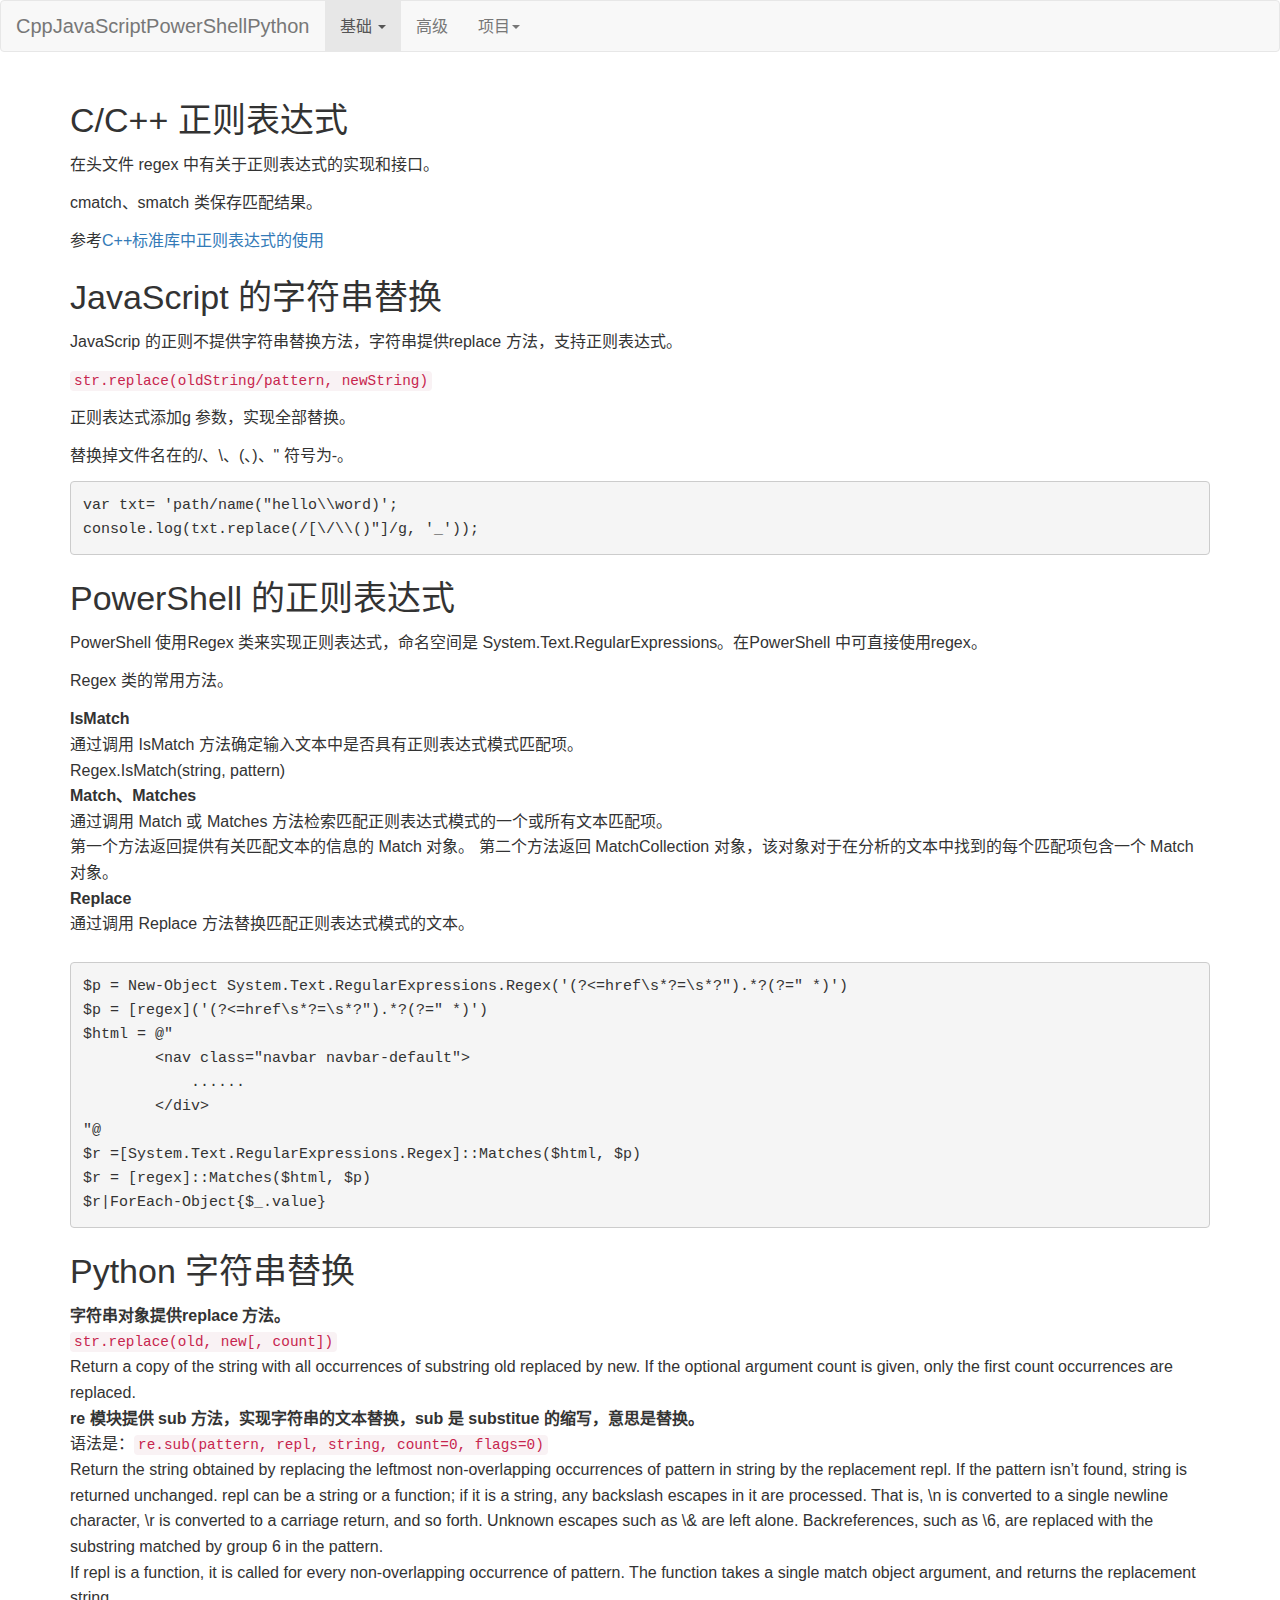
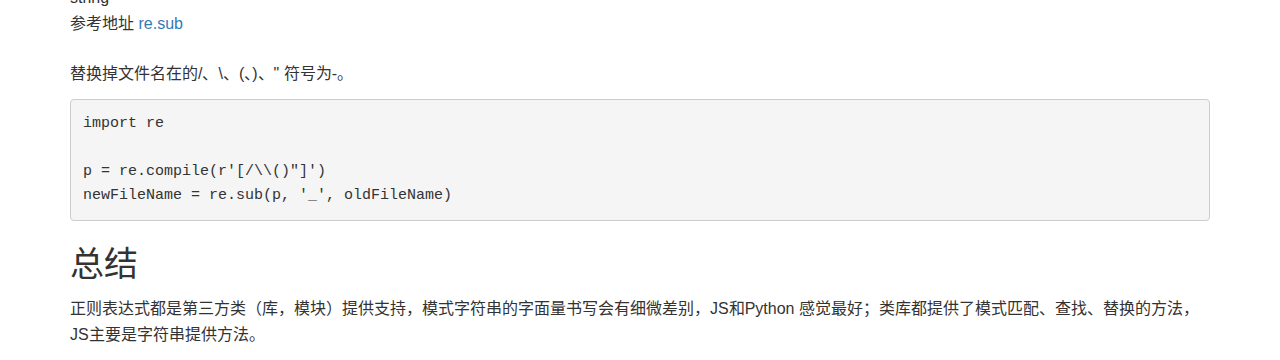
<file: replace.html>
<!DOCTYPE html>
<html lang="zh-cn">
    <head>
        <meta charset="utf-8">
        <meta http-equiv="X-UA-Compatible" content="IE=edge">
        <meta name="viewport" content="width=device-width, initial-scale=1">
        <title>字符串替换</title>

        <link href="css/bootstrap.min.css" rel="stylesheet">
        <style>
            table.table-hover{counter-reset: order;}
            table.table-hover tr>td:first-child::before{
                counter-increment: order;
                content:counter(order);
            }
        </style>
        <!-- HTML5 shim and Respond.js for IE8 support of HTML5 elements and media queries -->
        <!-- WARNING: Respond.js doesn't work if you view the page via file:// -->
        <!--[if lt IE 9]>
            <script src="//cdn.bootcss.com/html5shiv/3.7.2/html5shiv.min.js"></script>
            <script src="//cdn.bootcss.com/respond.js/1.4.2/respond.min.js"></script>
        <![endif]-->

    </head>
    <body>
        <nav class="navbar navbar-default">
            <div class="container-fluid">
                <!-- Brand and toggle get grouped for better mobile display -->
                <div class="navbar-header">
                <button type="button" class="navbar-toggle collapsed" data-toggle="collapse" data-target="#lzxNav" aria-expanded="false">
                    <span class="sr-only">Toggle navigation</span>
                    <span class="icon-bar"></span>
                    <span class="icon-bar"></span>
                    <span class="icon-bar"></span>
                </button>
                <a class="navbar-brand" href="index.html">CppJavaScriptPowerShellPython</a>
                </div>
            
                <!-- Collect the nav links, forms, and other content for toggling -->
                <div class="collapse navbar-collapse" id="lzxNav">
                <ul class="nav navbar-nav">
                    <li class="active dropdown">
                        <a href="base.html" class="dropdown-toggle" data-toggle="dropdown" rolte="button" aria-haspopup="true" aria-expanded="false">基础 <span class="caret"></span></a>
                        <ul class="dropdown-menu">
                            <li><a href="note.html">注释</a></li>
                            <li><a href="multipleLineString.html">多行字符串</a></li>
                            <li><a href="timespan.html">计算时间差</a></li>
                            <li><a href="json.html">JSON</a></li>
                            <li><a href="random.html">随机数</a></li>
                            <li><a href="radix.html">进制转换</a></li>
                            <li><a href="file.html">文件读写</a></li>
                            <li><a href="regExp.html">正则表达式</a></li>
                            <li><a href="replace.html">字符串替换</a></li>
                            <li role="separator" class="divider"></li>
                            <li><a href="#">Separated link</a></li>
                            <li role="separator" class="divider"></li>
                            <li><a href="#">One more separated link</a></li>
                        </ul>
                    </li>
                    <li><a href="advance.html">高级</a></li>
                    <li class="dropdown">
                        <a href="project.html" class="dropdown-toggle" data-toggle="dropdown" role="button" aria-haspopup="true" aria-expanded="false">项目<span class="caret"></span></a>
                        <ul class="dropdown-menu">
                            <li><a href="timespan.html">计算时间差</a></li>
                            <li><a href="json.html">JSON</a></li>
                            <li><a href="random.html">随机数</a></li>
                            <li><a href="radix.html">进制转换</a></li>
                            <li role="separator" class="divider"></li>
                            <li><a href="#">Separated link</a></li>
                            <li role="separator" class="divider"></li>
                            <li><a href="#">One more separated link</a></li>
                        </ul>
                    </li>
                </ul>
                </div><!-- /.navbar-collapse -->
            </div><!-- /.container-fluid -->
        </nav>
        <div class="container">
            <div class="row">
                <div class="col-md-12">
                    <section>
                        <h2>C/C++ 正则表达式 </h2>
                        <p>在头文件 regex 中有关于正则表达式的实现和接口。</p>
                        <p>cmatch、smatch 类保存匹配结果。</p>
                        <p>参考<a href="http://blog.csdn.net/qianghaohao/article/details/50727556">C++标准库中正则表达式的使用</a></p>
                       
                    </section>
                    <section>
                        <h2>JavaScript 的字符串替换</h2>
                        <p>JavaScrip 的正则不提供字符串替换方法，字符串提供replace 方法，支持正则表达式。</p>
                        <p><code>str.replace(oldString/pattern, newString)</code></p>
                        <p>正则表达式添加g 参数，实现全部替换。</p>
                        <p>替换掉文件名在的/、\、(、)、" 符号为-。</p>
                        <pre>
var txt= 'path/name("hello\\word)';
console.log(txt.replace(/[\/\\()"]/g, '_'));</pre>
                        <script>
                           var txt= 'path/name("hello\\word)';
                           console.log(txt.replace(/[\/\\()"]/g, '_'));                            
                        </script>
                    </section>
                    <section>
                        <h2>PowerShell 的正则表达式</h2>
                        <p>PowerShell 使用Regex 类来实现正则表达式，命名空间是 System.Text.RegularExpressions。在PowerShell 中可直接使用regex。</p>
                        <p>Regex 类的常用方法。</p>
                        <dl>
                            <dt>IsMatch</dt>
                            <dd>通过调用 IsMatch 方法确定输入文本中是否具有正则表达式模式匹配项。</dd>  
                            <dd>Regex.IsMatch(string, pattern)</dd>  
                            <dt>Match、Matches</dt>
                            <dd>通过调用 Match 或 Matches 方法检索匹配正则表达式模式的一个或所有文本匹配项。</dd>
                            <dd>第一个方法返回提供有关匹配文本的信息的 Match 对象。 第二个方法返回 MatchCollection 对象，该对象对于在分析的文本中找到的每个匹配项包含一个 Match 对象。</dd>   
                            <dt>Replace</dt>
                            <dd>通过调用 Replace 方法替换匹配正则表达式模式的文本。</dd>
                        </dl>
                        <pre>
$p = New-Object System.Text.RegularExpressions.Regex('(?&lt;=href\s*?=\s*?").*?(?=" *)') 
$p = [regex]('(?&lt;=href\s*?=\s*?").*?(?=" *)')
$html = @"
        &lt;nav class="navbar navbar-default"&gt;
            ......    
        &lt;/div&gt;
"@
$r =[System.Text.RegularExpressions.Regex]::Matches($html, $p)
$r = [regex]::Matches($html, $p)
$r|ForEach-Object{$_.value}</pre>
                    </section>
                    <section>
                        <h2>Python 字符串替换</h2>
                        <dl>
                            <dt>字符串对象提供replace 方法。</dt>
                            <dd><code>str.replace(old, new[, count])</code></dd>
                            <dd>Return a copy of the string with all occurrences of substring old replaced by new. If the optional argument count is given, only the first count occurrences are replaced.</dd>
                            <dt>re 模块提供 sub 方法，实现字符串的文本替换，sub 是 substitue 的缩写，意思是替换。</dt>
                            <dd>语法是：<code>re.sub(pattern, repl, string, count=0, flags=0)</code></dd>
                            <dd>Return the string obtained by replacing the leftmost non-overlapping occurrences of pattern in string by the replacement repl. If the pattern isn’t found, string is returned unchanged. repl can be a string or a function; if it is a string, any backslash escapes in it are processed. That is, \n is converted to a single newline character, \r is converted to a carriage return, and so forth. Unknown escapes such as \& are left alone. Backreferences, such as \6, are replaced with the substring matched by group 6 in the pattern. </dd>
                            <dd>If repl is a function, it is called for every non-overlapping occurrence of pattern. The function takes a single match object argument, and returns the replacement string</dd>
                            <dd>参考地址 <a href="https://docs.python.org/3/library/re.html#module-re">re.sub</a></dd>
                        </dl>
                        </section>
                        
    
                        <p>替换掉文件名在的/、\、(、)、" 符号为-。</p>
                        <pre>
import re

p = re.compile(r'[/\\()"]')
newFileName = re.sub(p, '_', oldFileName)</pre>
                    </section>    
                    <section>
                        <h2>总结</h2>
                        <p>
                           正则表达式都是第三方类（库，模块）提供支持，模式字符串的字面量书写会有细微差别，JS和Python 感觉最好；类库都提供了模式匹配、查找、替换的方法，JS主要是字符串提供方法。
                        </p>
                    </section>    
                </div>
            </div>
        </div>
    </body>
</html>
</file>
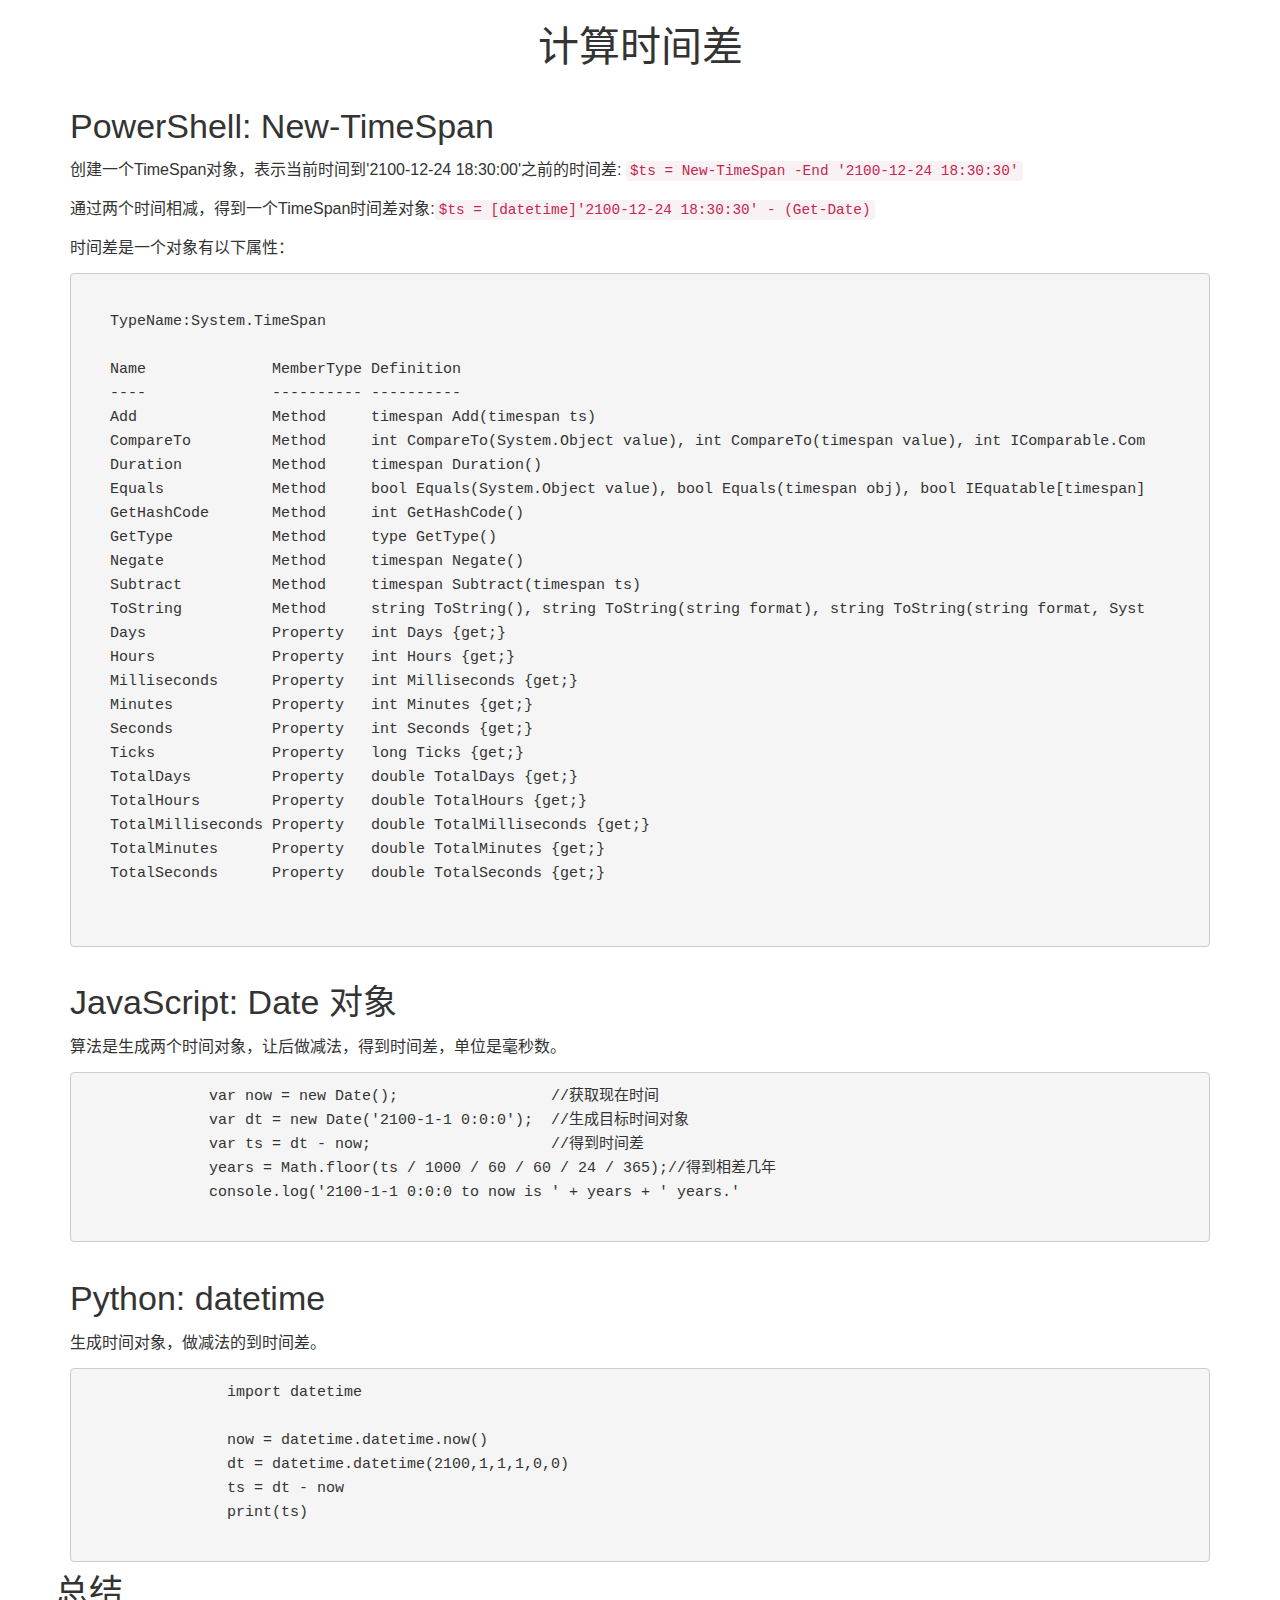
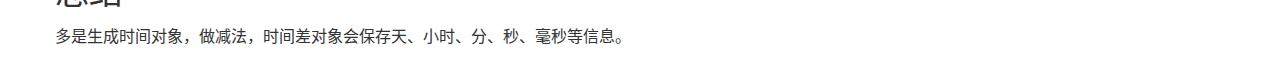
<file: timeSpan.html>
﻿<!DOCTYPE html>
<html lang="zh-cn">
  <head>
    <meta charset="utf-8">
    <meta http-equiv="X-UA-Compatible" content="IE=edge">
    <meta name="viewport" content="width=device-width, initial-scale=1">
    <title>计算时间差</title>

    <link href="css/bootstrap.min.css" rel="stylesheet">
    <!-- HTML5 shim and Respond.js for IE8 support of HTML5 elements and media queries -->
    <!-- WARNING: Respond.js doesn't work if you view the page via file:// -->
    <!--[if lt IE 9]>
      <script src="//cdn.bootcss.com/html5shiv/3.7.2/html5shiv.min.js"></script>
      <script src="//cdn.bootcss.com/respond.js/1.4.2/respond.min.js"></script>
    <![endif]-->
  </head>
  <body>
    <div class="container">
      <div class="row">
        <div class="col-md-12">
            <h1 class="text-center">计算时间差</h1>
        </div>
        <div class="col-md-12">
            
            <h2>PowerShell: New-TimeSpan</h2>
            <p>创建一个TimeSpan对象，表示当前时间到'2100-12-24 18:30:00'之前的时间差:
              <code>
                  $ts = New-TimeSpan -End '2100-12-24 18:30:30'
              </code>
            </p>
            <p>通过两个时间相减，得到一个TimeSpan时间差对象:<code>$ts = [datetime]'2100-12-24 18:30:30' - (Get-Date)</code></p>
            <p>时间差是一个对象有以下属性：
              <pre>
                
   TypeName:System.TimeSpan
   
   Name              MemberType Definition
   ----              ---------- ----------
   Add               Method     timespan Add(timespan ts)
   CompareTo         Method     int CompareTo(System.Object value), int CompareTo(timespan value), int IComparable.Com
   Duration          Method     timespan Duration()
   Equals            Method     bool Equals(System.Object value), bool Equals(timespan obj), bool IEquatable[timespan]
   GetHashCode       Method     int GetHashCode()
   GetType           Method     type GetType()
   Negate            Method     timespan Negate()
   Subtract          Method     timespan Subtract(timespan ts)
   ToString          Method     string ToString(), string ToString(string format), string ToString(string format, Syst
   Days              Property   int Days {get;}
   Hours             Property   int Hours {get;}
   Milliseconds      Property   int Milliseconds {get;}
   Minutes           Property   int Minutes {get;}
   Seconds           Property   int Seconds {get;}
   Ticks             Property   long Ticks {get;}
   TotalDays         Property   double TotalDays {get;}
   TotalHours        Property   double TotalHours {get;}
   TotalMilliseconds Property   double TotalMilliseconds {get;}
   TotalMinutes      Property   double TotalMinutes {get;}
   TotalSeconds      Property   double TotalSeconds {get;}
   
              </pre>
            </p>
        </div>
        <div class="col-md-12">
          <h2>JavaScript: Date 对象</h2>
          <p>算法是生成两个时间对象，让后做减法，得到时间差，单位是毫秒数。
            <pre>
              var now = new Date();                 //获取现在时间
              var dt = new Date('2100-1-1 0:0:0');  //生成目标时间对象
              var ts = dt - now;                    //得到时间差
              years = Math.floor(ts / 1000 / 60 / 60 / 24 / 365);//得到相差几年
              console.log('2100-1-1 0:0:0 to now is ' + years + ' years.'
            </pre>
          </p>
          <script>
            var now = new Date();                 //获取现在时间
            var dt = new Date('2100-1-1 0:0:0');  //生成目标时间对象
            var ts = dt - now;                    //得到时间差
            years = Math.floor(ts / 1000 / 60 / 60 / 24 / 365);//得到相差几年
            console.log('2100-1-1 0:0:0 to now is ' + years + ' years.')
          </script>
        </div>
        <div class="col-md-12">
          <h2>Python: datetime</h2>
          <p>
            生成时间对象，做减法的到时间差。
            <pre>
                import datetime
                
                now = datetime.datetime.now()
                dt = datetime.datetime(2100,1,1,1,0,0)
                ts = dt - now
                print(ts)
            </pre>
          </p>
        </div>
        <div class="col-md-14">
          <p>
            <h2>总结</h2>
            <p>多是生成时间对象，做减法，时间差对象会保存天、小时、分、秒、毫秒等信息。</p>
          </p>
        </div>
      </div>
    </div>
  </body>
</html>
</file>
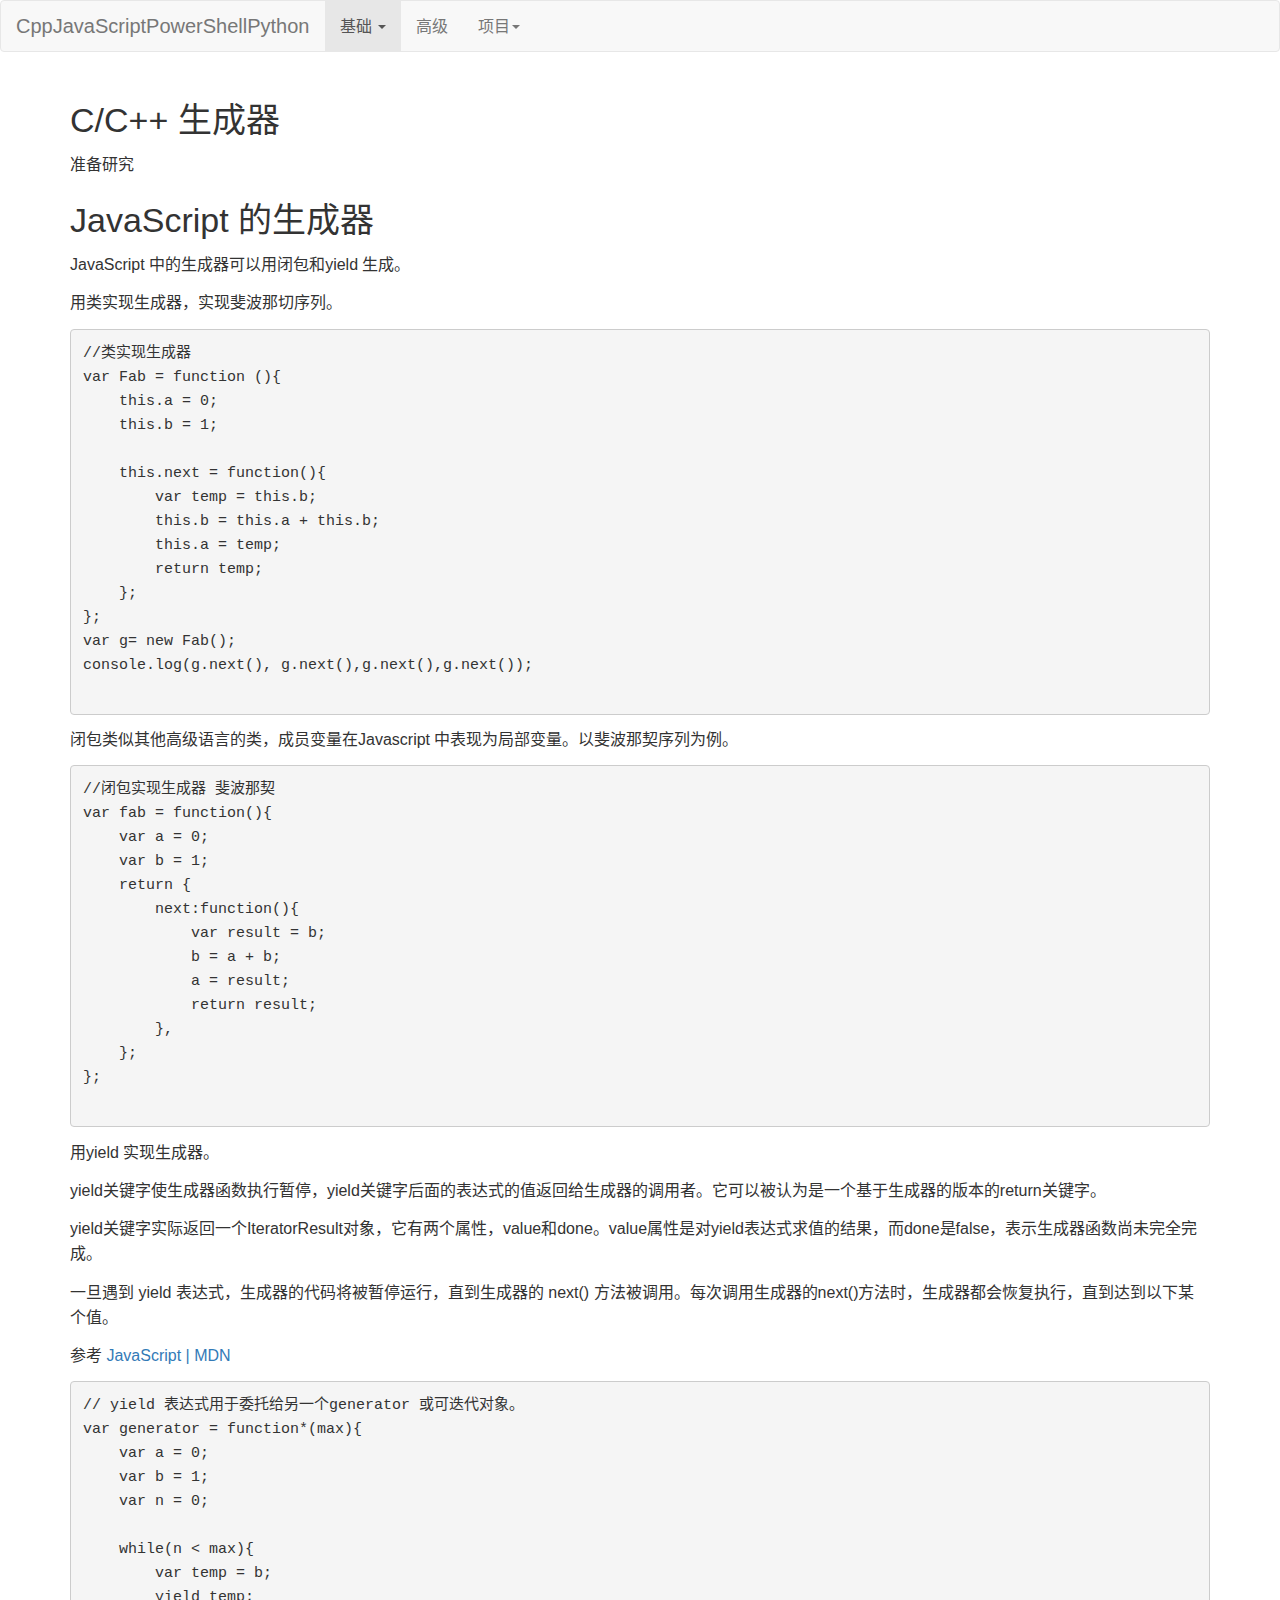
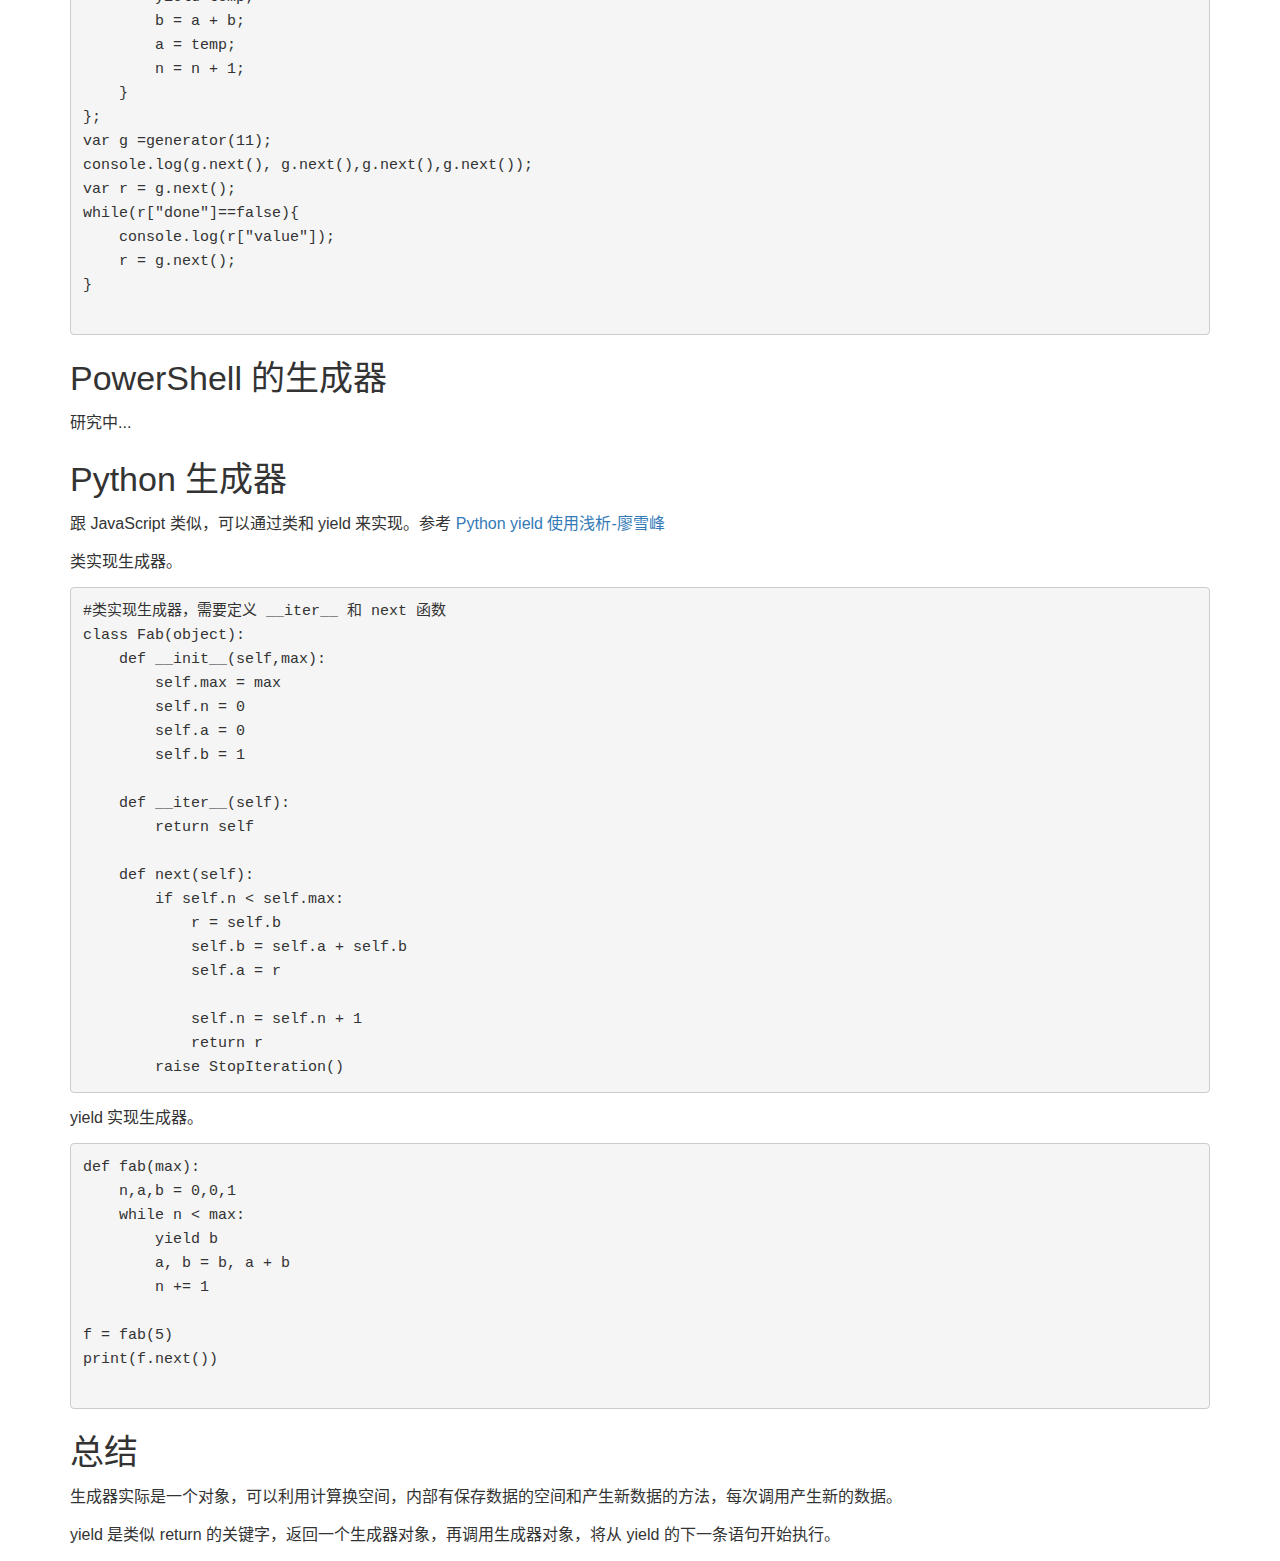
<file: yield.html>
<!DOCTYPE html>
<html lang="zh-cn">
    <head>
        <meta charset="utf-8">
        <meta http-equiv="X-UA-Compatible" content="IE=edge">
        <meta name="viewport" content="width=device-width, initial-scale=1">
        <title>生成器</title>

        <link href="css/bootstrap.min.css" rel="stylesheet">
        <style>
            table.table-hover{counter-reset: order;}
            table.table-hover tr>td:first-child::before{
                counter-increment: order;
                content:counter(order);
            }
        </style>
        <!-- HTML5 shim and Respond.js for IE8 support of HTML5 elements and media queries -->
        <!-- WARNING: Respond.js doesn't work if you view the page via file:// -->
        <!--[if lt IE 9]>
            <script src="//cdn.bootcss.com/html5shiv/3.7.2/html5shiv.min.js"></script>
            <script src="//cdn.bootcss.com/respond.js/1.4.2/respond.min.js"></script>
        <![endif]-->

    </head>
    <body>
        <nav class="navbar navbar-default">
            <div class="container-fluid">
                <!-- Brand and toggle get grouped for better mobile display -->
                <div class="navbar-header">
                <button type="button" class="navbar-toggle collapsed" data-toggle="collapse" data-target="#lzxNav" aria-expanded="false">
                    <span class="sr-only">Toggle navigation</span>
                    <span class="icon-bar"></span>
                    <span class="icon-bar"></span>
                    <span class="icon-bar"></span>
                </button>
                <a class="navbar-brand" href="index.html">CppJavaScriptPowerShellPython</a>
                </div>
            
                <!-- Collect the nav links, forms, and other content for toggling -->
                <div class="collapse navbar-collapse" id="lzxNav">
                <ul class="nav navbar-nav">
                    <li class="active dropdown">
                        <a href="base.html" class="dropdown-toggle" data-toggle="dropdown" rolte="button" aria-haspopup="true" aria-expanded="false">基础 <span class="caret"></span></a>
                        <ul class="dropdown-menu">
                            <li><a href="note.html">注释</a></li>
                            <li><a href="multipleLineString.html">多行字符串</a></li>
                            <li><a href="timespan.html">计算时间差</a></li>
                            <li><a href="json.html">JSON</a></li>
                            <li><a href="random.html">随机数</a></li>
                            <li><a href="radix.html">进制转换</a></li>
                            <li><a href="file.html">文件读写</a></li>
                            <li><a href="regExp.html">正则表达式</a></li>
                            <li><a href="replace.html">字符串替换</a></li>
                            <li><a href="blob.html">二进制大对象</a></li>
                            <li><a href="yield.html">生成器</a></li>
                            <li role="separator" class="divider"></li>
                            <li><a href="#">Separated link</a></li>
                            <li role="separator" class="divider"></li>
                            <li><a href="#">One more separated link</a></li>
                        </ul>
                    </li>
                    <li><a href="advance.html">高级</a></li>
                    <li class="dropdown">
                        <a href="project.html" class="dropdown-toggle" data-toggle="dropdown" role="button" aria-haspopup="true" aria-expanded="false">项目<span class="caret"></span></a>
                        <ul class="dropdown-menu">
                            <li><a href="timespan.html">计算时间差</a></li>
                            <li><a href="json.html">JSON</a></li>
                            <li><a href="random.html">随机数</a></li>
                            <li><a href="radix.html">进制转换</a></li>
                            <li role="separator" class="divider"></li>
                            <li><a href="#">Separated link</a></li>
                            <li role="separator" class="divider"></li>
                            <li><a href="#">One more separated link</a></li>
                        </ul>
                    </li>
                </ul>
                </div><!-- /.navbar-collapse -->
            </div><!-- /.container-fluid -->
        </nav>
        <div class="container">
            <div class="row">
                <div class="col-md-12">
                    <section>
                        <h2>C/C++ 生成器 </h2>
                        <p>准备研究</p>
                       
                    </section>
                    <section id='jsSection'>
                        <h2>JavaScript 的生成器</h2>
                        <p>JavaScript 中的生成器可以用闭包和yield 生成。</p>
                        <p>用类实现生成器，实现斐波那切序列。</p>
                        <pre>
//类实现生成器
var Fab = function (){
    this.a = 0;
    this.b = 1;
    
    this.next = function(){
        var temp = this.b;
        this.b = this.a + this.b;
        this.a = temp;
        return temp;
    };
};
var g= new Fab();
console.log(g.next(), g.next(),g.next(),g.next());                            
                        </pre>
                        <p>闭包类似其他高级语言的类，成员变量在Javascript 中表现为局部变量。以斐波那契序列为例。</p>
                        <pre>
//闭包实现生成器 斐波那契
var fab = function(){
    var a = 0;
    var b = 1;
    return {
        next:function(){
            var result = b;
            b = a + b;
            a = result;           
            return result;
        },
    };
};                            
                        </pre>
                        <p>用yield 实现生成器。</p>
                        <p>yield关键字使生成器函数执行暂停，yield关键字后面的表达式的值返回给生成器的调用者。它可以被认为是一个基于生成器的版本的return关键字。</p>
                        <p>yield关键字实际返回一个IteratorResult对象，它有两个属性，value和done。value属性是对yield表达式求值的结果，而done是false，表示生成器函数尚未完全完成。</p>
                        <p>一旦遇到 yield 表达式，生成器的代码将被暂停运行，直到生成器的 next() 方法被调用。每次调用生成器的next()方法时，生成器都会恢复执行，直到达到以下某个值。</p>
                        <p>参考 <a href="https://developer.mozilla.org/zh-CN/docs/Web/JavaScript/Reference/Operators/yield">JavaScript | MDN</a></p>
                        <pre>
// yield 表达式用于委托给另一个generator 或可迭代对象。
var generator = function*(max){
    var a = 0;
    var b = 1;
    var n = 0;

    while(n < max){
        var temp = b;
        yield temp;
        b = a + b;
        a = temp;
        n = n + 1;
    }    
};
var g =generator(11);
console.log(g.next(), g.next(),g.next(),g.next());
var r = g.next();
while(r["done"]==false){
    console.log(r["value"]);
    r = g.next();
} 
                        </pre>
                        <script>
                            // yield* 表达式用于委托给另一个generator 或可迭代对象。
                            var generator = function*(max){
                                var a = 0;
                                var b = 1;
                                var n = 0;

                                while(n < max){
                                    var temp = b;
                                    yield temp;
                                    b = a + b;
                                    a = temp;
                                    n = n + 1;
                                }    
                            };
                            var g =generator(11);
                            console.log(g.next(), g.next(),g.next(),g.next());
                            var r = g.next();
                            while(r["done"]==false){
                                console.log(r["value"]);
                                r = g.next();
                            }                        
                        </script>
                    </section>
                    <section>
                        <h2>PowerShell 的生成器</h2>
                        <p>研究中...</p>
                        <!--p>PowerShell 使用Regex 类来实现正则表达式，命名空间是 System.Text.RegularExpressions。在PowerShell 中可直接使用regex。</p>
                        <p>Regex 类的常用方法。</p>
                        <dl>
                            <dt>IsMatch</dt>
                            <dd>通过调用 IsMatch 方法确定输入文本中是否具有正则表达式模式匹配项。</dd>  
                            <dd>Regex.IsMatch(string, pattern)</dd>  
                            <dt>Match、Matches</dt>
                            <dd>通过调用 Match 或 Matches 方法检索匹配正则表达式模式的一个或所有文本匹配项。</dd>
                            <dd>第一个方法返回提供有关匹配文本的信息的 Match 对象。 第二个方法返回 MatchCollection 对象，该对象对于在分析的文本中找到的每个匹配项包含一个 Match 对象。</dd>   
                            <dt>Replace</dt>
                            <dd>通过调用 Replace 方法替换匹配正则表达式模式的文本。</dd>
                        </dl>
                        <pre>
$p = New-Object System.Text.RegularExpressions.Regex('(?&lt;=href\s*?=\s*?").*?(?=" *)') 
$p = [regex]('(?&lt;=href\s*?=\s*?").*?(?=" *)')
$html = @"
        &lt;nav class="navbar navbar-default"&gt;
            ......    
        &lt;/div&gt;
"@
$r =[System.Text.RegularExpressions.Regex]::Matches($html, $p)
$r = [regex]::Matches($html, $p)
$r|ForEach-Object{$_.value}</pre-->
                    </section>
                    <section>
                    <h2>Python 生成器</h2>
                    <p>跟 JavaScript 类似，可以通过类和 yield 来实现。参考 <a href="https://www.ibm.com/developerworks/cn/opensource/os-cn-python-yield/index.html">Python yield 使用浅析-廖雪峰</a></p>
                    <p>类实现生成器。</p>
                    <pre>
#类实现生成器，需要定义 __iter__ 和 next 函数
class Fab(object):
    def __init__(self,max):
        self.max = max
        self.n = 0
        self.a = 0
        self.b = 1

    def __iter__(self):
        return self

    def next(self):
        if self.n < self.max:
            r = self.b
            self.b = self.a + self.b
            self.a = r

            self.n = self.n + 1
            return r
        raise StopIteration()</pre>
                    <p>yield 实现生成器。</p>
                    <pre>
def fab(max):
    n,a,b = 0,0,1
    while n < max:
        yield b
        a, b = b, a + b
        n += 1
        
f = fab(5)
print(f.next())
                    </pre>
                    </section>    
                    <section>
                        <h2>总结</h2>
                        <p>
                           生成器实际是一个对象，可以利用计算换空间，内部有保存数据的空间和产生新数据的方法，每次调用产生新的数据。
                        </p>
                        <p>
                            yield 是类似 return 的关键字，返回一个生成器对象，再调用生成器对象，将从 yield 的下一条语句开始执行。
                        </p>
                    </section>    
                </div>
            </div>
        </div>
    </body>
</html>
</file>
